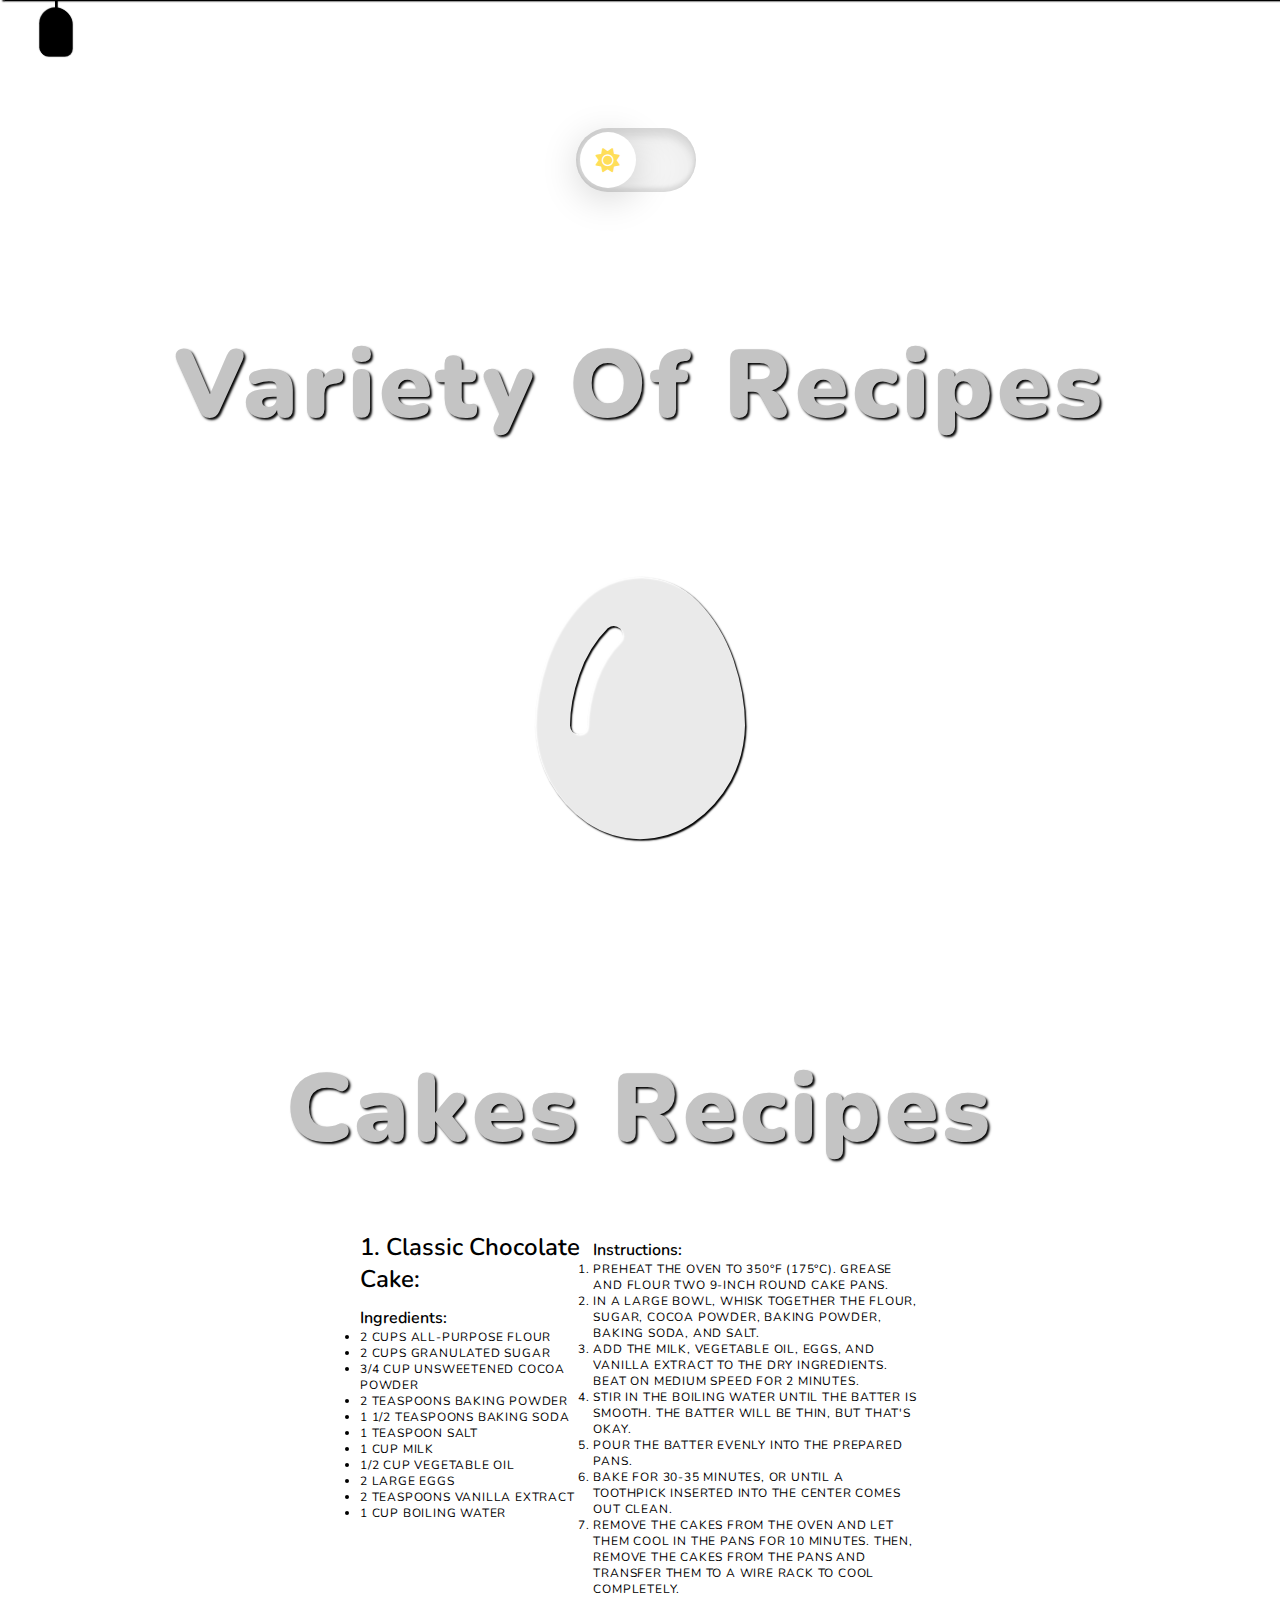
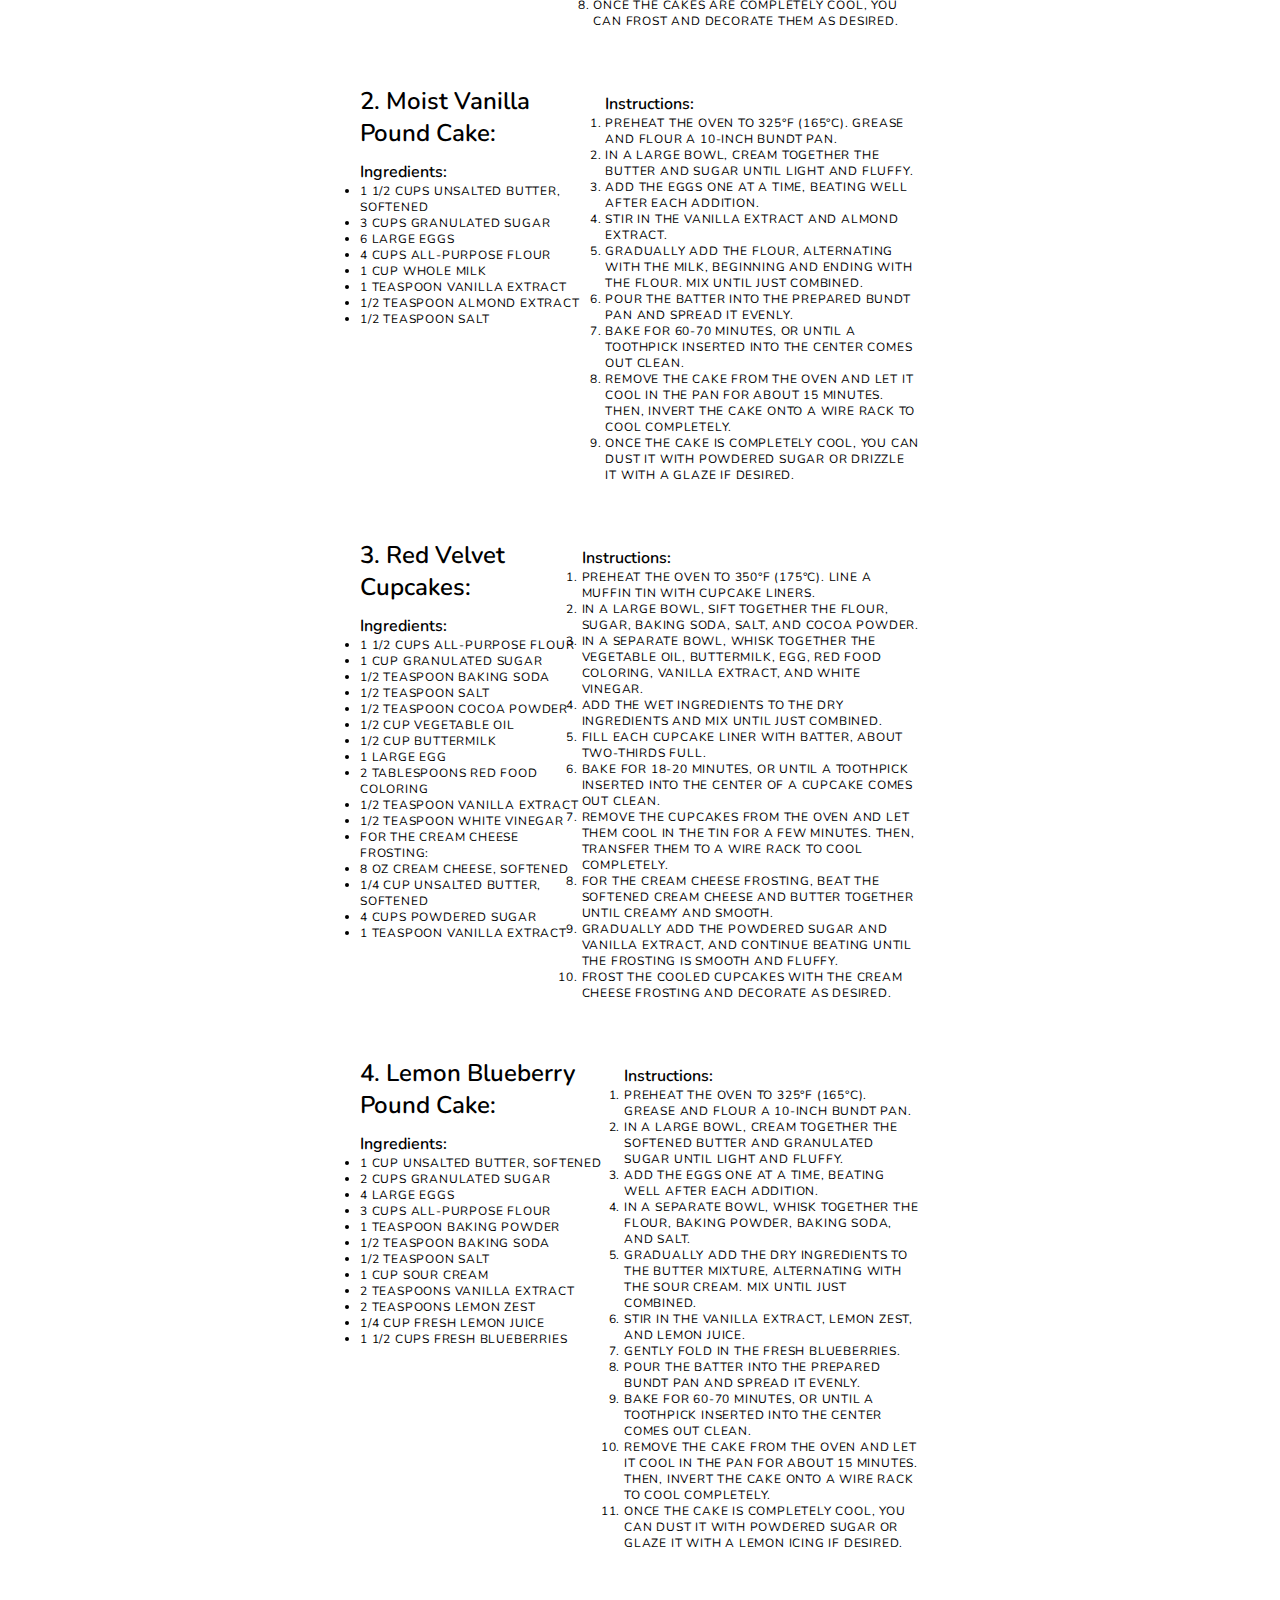
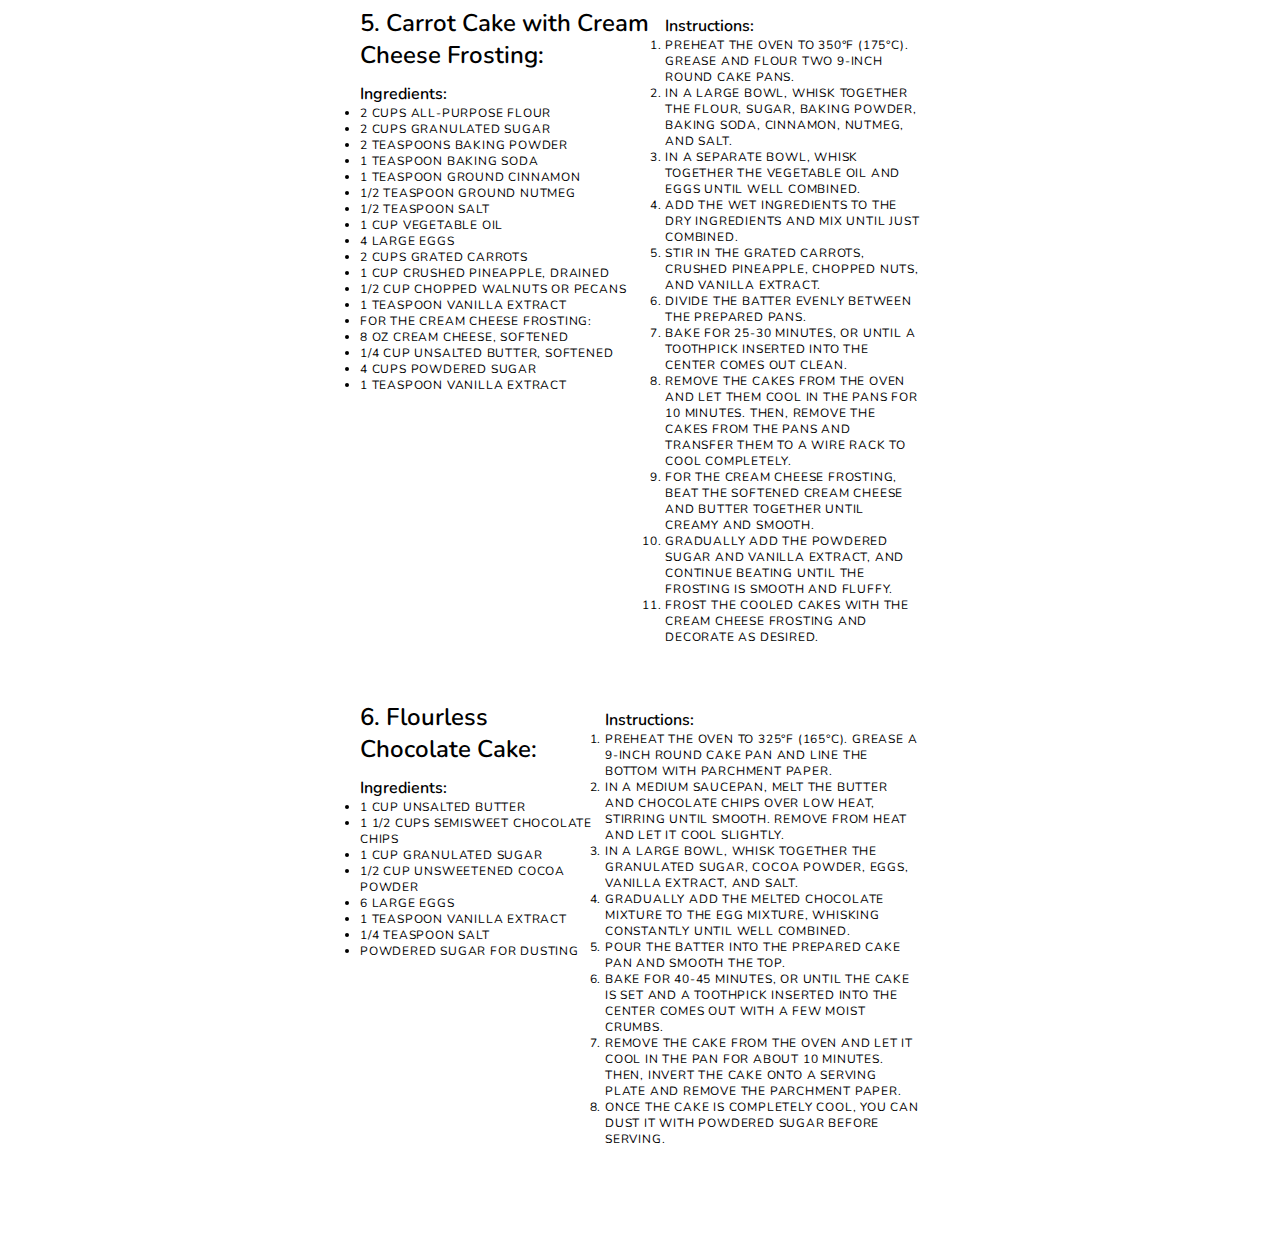
<file: cakesrecipes.html>
<!DOCTYPE html>
<html lang="en">
  <head>
    <meta charset="UTF-8" />
    <meta name="viewport" content="width=device-width, initial-scale=4.0" />
    <title>Food Recipes</title>
    <link rel="stylesheet" href="style.css" />
    <link
      rel="stylesheet"
      href="https://cdnjs.cloudflare.com/ajax/libs/font-awesome/6.4.0/css/all.min.css"
    />
  </head>
  <body>
    <!-- ===================================== -->
    <!-- Navbar -->
    <!-- ===================================== -->
    <nav class="navbar target">
      <a href="index.html" class="navbar-link">
        <i class="fas fa-home home"></i>
        <span class="home">Home</span>
      </a>
      <a href="meals.html" class="navbar-link">
        <i class="fas fa-utensils meals"></i>
        <span class="meals">Meals</span>
      </a>
      <a href="grills.html" class="navbar-link">
        <i class="fas fa-hamburger grill"></i>
        <span class="grill">Grills</span>
      </a>
      <a href="desserts.html" class="navbar-link">
        <i class="fas fa-cake dessert"></i>
        <span class="dessert">Desserts</span>
      </a>
      <a href="contact.html" class="navbar-link">
        <i class="fas fa-phone contact"></i>
        <span class="contact">Contact</span>
      </a>
    </nav>
    <div class="menu target"></div>
    <!-- ===================================== -->
    <!-- End of Navbar -->
    <!-- ===================================== -->

    <!-- Container -->
    <!-- Button LD -->
    <div class="container">
      <div class="buttonLD">
        <div class="buttonLD__indicator">
          <div class="buttonLD__icon-container">
            <i class="buttonLD__icon fa-solid fa-sun"></i>
          </div>
        </div>
      </div>
      <!-- End of Button LD -->
      <!-- ===================================== -->
      <!-- Section 1 -->
      <!-- ===================================== -->
      <section class="section-1">
        <h1 class="section-heading">variety of recipes</h1>
        <div class="section-1-icons">
          <i class="change fas fa-egg egg"></i>
          <i class="fas fa-stroopwafel stroopwafel"></i>
          <i class="fas fa-cheese cheese"></i>
          <i class="fas fa-hotdog hotdog"></i>
          <i class="fas fa-drumstick-bite drumstick"></i>
          <i class="fas fa-apple-alt apple"></i>
          <i class="fas fa-ice-cream icecream"></i>
          <i class="fas fa-fish fish"></i>
          <i class="fas fa-cookie cookie"></i>
          <i class="fas fa-seedling seedling"></i>
        </div>
      </section>
      <!-- ===================================== -->
      <!-- End of Section 1 -->
      <!-- ===================================== -->

      <!-- ===================================== -->
      <!-- Section 2 -->
      <!-- ===================================== -->
      <section class="section-2">
        <div class="section-2-recipe-container">
          <h1 class="section-heading">cakes recipes</h1>
          <!-- First Cake Recipe -->
          <div class="recipe-container">
            <div class="section-2-recipe">
              <h1>1. Classic Chocolate Cake:</h1>
              <h2>Ingredients:</h2>
              <ul class="ingredients-list">
                <li class="ingredient-item">2 cups all-purpose flour</li>
                <li class="ingredient-item">2 cups granulated sugar</li>
                <li class="ingredient-item">
                  3/4 cup unsweetened cocoa powder
                </li>
                <li class="ingredient-item">2 teaspoons baking powder</li>
                <li class="ingredient-item">1 1/2 teaspoons baking soda</li>
                <li class="ingredient-item">1 teaspoon salt</li>
                <li class="ingredient-item">1 cup milk</li>
                <li class="ingredient-item">1/2 cup vegetable oil</li>
                <li class="ingredient-item">2 large eggs</li>
                <li class="ingredient-item">2 teaspoons vanilla extract</li>
                <li class="ingredient-item">1 cup boiling water</li>
              </ul>
            </div>

            <div class="section-2-instructions">
              <h2>Instructions:</h2>
              <ol class="ingredients-list">
                <li class="ingredient-item">
                  Preheat the oven to 350°F (175°C). Grease and flour two 9-inch
                  round cake pans.
                </li>
                <li class="ingredient-item">
                  In a large bowl, whisk together the flour, sugar, cocoa
                  powder, baking powder, baking soda, and salt.
                </li>
                <li class="ingredient-item">
                  Add the milk, vegetable oil, eggs, and vanilla extract to the
                  dry ingredients. Beat on medium speed for 2 minutes.
                </li>
                <li class="ingredient-item">
                  Stir in the boiling water until the batter is smooth. The
                  batter will be thin, but that's okay.
                </li>
                <li class="ingredient-item">
                  Pour the batter evenly into the prepared pans.
                </li>
                <li class="ingredient-item">
                  Bake for 30-35 minutes, or until a toothpick inserted into the
                  center comes out clean.
                </li>
                <li class="ingredient-item">
                  Remove the cakes from the oven and let them cool in the pans
                  for 10 minutes. Then, remove the cakes from the pans and
                  transfer them to a wire rack to cool completely.
                </li>
                <li class="ingredient-item">
                  Once the cakes are completely cool, you can frost and decorate
                  them as desired.
                </li>
              </ol>
            </div>
          </div>
          <!-- End of First Cake Recipe -->

          <!-- Second Cake Recipe -->
          <div class="recipe-container">
            <div class="section-2-recipe">
              <h1>2. Moist Vanilla Pound Cake:</h1>
              <h2>Ingredients:</h2>
              <ul class="ingredients-list">
                <li class="ingredient-item">
                  1 1/2 cups unsalted butter, softened
                </li>
                <li class="ingredient-item">3 cups granulated sugar</li>
                <li class="ingredient-item">6 large eggs</li>
                <li class="ingredient-item">4 cups all-purpose flour</li>
                <li class="ingredient-item">1 cup whole milk</li>
                <li class="ingredient-item">1 teaspoon vanilla extract</li>
                <li class="ingredient-item">1/2 teaspoon almond extract</li>
                <li class="ingredient-item">1/2 teaspoon salt</li>
              </ul>
            </div>

            <div class="section-2-instructions">
              <h2>Instructions:</h2>
              <ol class="ingredients-list">
                <li class="ingredient-item">
                  Preheat the oven to 325°F (165°C). Grease and flour a 10-inch
                  bundt pan.
                </li>
                <li class="ingredient-item">
                  In a large bowl, cream together the butter and sugar until
                  light and fluffy.
                </li>
                <li class="ingredient-item">
                  Add the eggs one at a time, beating well after each addition.
                </li>
                <li class="ingredient-item">
                  Stir in the vanilla extract and almond extract.
                </li>
                <li class="ingredient-item">
                  Gradually add the flour, alternating with the milk, beginning
                  and ending with the flour. Mix until just combined.
                </li>
                <li class="ingredient-item">
                  Pour the batter into the prepared bundt pan and spread it
                  evenly.
                </li>
                <li class="ingredient-item">
                  Bake for 60-70 minutes, or until a toothpick inserted into the
                  center comes out clean.
                </li>
                <li class="ingredient-item">
                  Remove the cake from the oven and let it cool in the pan for
                  about 15 minutes. Then, invert the cake onto a wire rack to
                  cool completely.
                </li>
                <li class="ingredient-item">
                  Once the cake is completely cool, you can dust it with
                  powdered sugar or drizzle it with a glaze if desired.
                </li>
              </ol>
            </div>
          </div>
          <!-- End of Second Cake Recipe -->

          <!-- Third Cake Recipe -->
          <div class="recipe-container">
            <div class="section-2-recipe">
              <h1>3. Red Velvet Cupcakes:</h1>
              <h2>Ingredients:</h2>
              <ul class="ingredients-list">
                <li class="ingredient-item">1 1/2 cups all-purpose flour</li>
                <li class="ingredient-item">1 cup granulated sugar</li>
                <li class="ingredient-item">1/2 teaspoon baking soda</li>
                <li class="ingredient-item">1/2 teaspoon salt</li>
                <li class="ingredient-item">1/2 teaspoon cocoa powder</li>
                <li class="ingredient-item">1/2 cup vegetable oil</li>
                <li class="ingredient-item">1/2 cup buttermilk</li>
                <li class="ingredient-item">1 large egg</li>
                <li class="ingredient-item">2 tablespoons red food coloring</li>
                <li class="ingredient-item">1/2 teaspoon vanilla extract</li>
                <li class="ingredient-item">1/2 teaspoon white vinegar</li>
                <li class="ingredient-item">For the Cream Cheese Frosting:</li>
                <li class="ingredient-item">8 oz cream cheese, softened</li>
                <li class="ingredient-item">
                  1/4 cup unsalted butter, softened
                </li>
                <li class="ingredient-item">4 cups powdered sugar</li>
                <li class="ingredient-item">1 teaspoon vanilla extract</li>
              </ul>
            </div>

            <div class="section-2-instructions">
              <h2>Instructions:</h2>
              <ol class="ingredients-list">
                <li class="ingredient-item">
                  Preheat the oven to 350°F (175°C). Line a muffin tin with
                  cupcake liners.
                </li>
                <li class="ingredient-item">
                  In a large bowl, sift together the flour, sugar, baking soda,
                  salt, and cocoa powder.
                </li>
                <li class="ingredient-item">
                  In a separate bowl, whisk together the vegetable oil,
                  buttermilk, egg, red food coloring, vanilla extract, and white
                  vinegar.
                </li>
                <li class="ingredient-item">
                  Add the wet ingredients to the dry ingredients and mix until
                  just combined.
                </li>
                <li class="ingredient-item">
                  Fill each cupcake liner with batter, about two-thirds full.
                </li>
                <li class="ingredient-item">
                  Bake for 18-20 minutes, or until a toothpick inserted into the
                  center of a cupcake comes out clean.
                </li>
                <li class="ingredient-item">
                  Remove the cupcakes from the oven and let them cool in the tin
                  for a few minutes. Then, transfer them to a wire rack to cool
                  completely.
                </li>
                <li class="ingredient-item">
                  For the cream cheese frosting, beat the softened cream cheese
                  and butter together until creamy and smooth.
                </li>
                <li class="ingredient-item">
                  Gradually add the powdered sugar and vanilla extract, and
                  continue beating until the frosting is smooth and fluffy.
                </li>
                <li class="ingredient-item">
                  Frost the cooled cupcakes with the cream cheese frosting and
                  decorate as desired.
                </li>
              </ol>
            </div>
          </div>
          <!-- End of Third Cake Recipe -->

          <!-- Fourth Cake Recipe -->
          <div class="recipe-container">
            <div class="section-2-recipe">
              <h1>4. Lemon Blueberry Pound Cake:</h1>
              <h2>Ingredients:</h2>
              <ul class="ingredients-list">
                <li class="ingredient-item">1 cup unsalted butter, softened</li>
                <li class="ingredient-item">2 cups granulated sugar</li>
                <li class="ingredient-item">4 large eggs</li>
                <li class="ingredient-item">3 cups all-purpose flour</li>
                <li class="ingredient-item">1 teaspoon baking powder</li>
                <li class="ingredient-item">1/2 teaspoon baking soda</li>
                <li class="ingredient-item">1/2 teaspoon salt</li>
                <li class="ingredient-item">1 cup sour cream</li>
                <li class="ingredient-item">2 teaspoons vanilla extract</li>
                <li class="ingredient-item">2 teaspoons lemon zest</li>
                <li class="ingredient-item">1/4 cup fresh lemon juice</li>
                <li class="ingredient-item">1 1/2 cups fresh blueberries</li>
              </ul>
            </div>

            <div class="section-2-instructions">
              <h2>Instructions:</h2>
              <ol class="ingredients-list">
                <li class="ingredient-item">
                  Preheat the oven to 325°F (165°C). Grease and flour a 10-inch
                  bundt pan.
                </li>
                <li class="ingredient-item">
                  In a large bowl, cream together the softened butter and
                  granulated sugar until light and fluffy.
                </li>
                <li class="ingredient-item">
                  Add the eggs one at a time, beating well after each addition.
                </li>
                <li class="ingredient-item">
                  In a separate bowl, whisk together the flour, baking powder,
                  baking soda, and salt.
                </li>
                <li class="ingredient-item">
                  Gradually add the dry ingredients to the butter mixture,
                  alternating with the sour cream. Mix until just combined.
                </li>
                <li class="ingredient-item">
                  Stir in the vanilla extract, lemon zest, and lemon juice.
                </li>
                <li class="ingredient-item">
                  Gently fold in the fresh blueberries.
                </li>
                <li class="ingredient-item">
                  Pour the batter into the prepared bundt pan and spread it
                  evenly.
                </li>
                <li class="ingredient-item">
                  Bake for 60-70 minutes, or until a toothpick inserted into the
                  center comes out clean.
                </li>
                <li class="ingredient-item">
                  Remove the cake from the oven and let it cool in the pan for
                  about 15 minutes. Then, invert the cake onto a wire rack to
                  cool completely.
                </li>
                <li class="ingredient-item">
                  Once the cake is completely cool, you can dust it with
                  powdered sugar or glaze it with a lemon icing if desired.
                </li>
              </ol>
            </div>
          </div>
          <!-- End of Fourth Cake Recipe -->

          <!-- Fifth Cake Recipe -->
          <div class="recipe-container">
            <div class="section-2-recipe">
              <h1>5. Carrot Cake with Cream Cheese Frosting:</h1>
              <h2>Ingredients:</h2>
              <ul class="ingredients-list">
                <li class="ingredient-item">2 cups all-purpose flour</li>
                <li class="ingredient-item">2 cups granulated sugar</li>
                <li class="ingredient-item">2 teaspoons baking powder</li>
                <li class="ingredient-item">1 teaspoon baking soda</li>
                <li class="ingredient-item">1 teaspoon ground cinnamon</li>
                <li class="ingredient-item">1/2 teaspoon ground nutmeg</li>
                <li class="ingredient-item">1/2 teaspoon salt</li>
                <li class="ingredient-item">1 cup vegetable oil</li>
                <li class="ingredient-item">4 large eggs</li>
                <li class="ingredient-item">2 cups grated carrots</li>
                <li class="ingredient-item">
                  1 cup crushed pineapple, drained
                </li>
                <li class="ingredient-item">
                  1/2 cup chopped walnuts or pecans
                </li>
                <li class="ingredient-item">1 teaspoon vanilla extract</li>
                <li class="ingredient-item">For the Cream Cheese Frosting:</li>
                <li class="ingredient-item">8 oz cream cheese, softened</li>
                <li class="ingredient-item">
                  1/4 cup unsalted butter, softened
                </li>
                <li class="ingredient-item">4 cups powdered sugar</li>
                <li class="ingredient-item">1 teaspoon vanilla extract</li>
              </ul>
            </div>

            <div class="section-2-instructions">
              <h2>Instructions:</h2>
              <ol class="ingredients-list">
                <li class="ingredient-item">
                  Preheat the oven to 350°F (175°C). Grease and flour two 9-inch
                  round cake pans.
                </li>
                <li class="ingredient-item">
                  In a large bowl, whisk together the flour, sugar, baking
                  powder, baking soda, cinnamon, nutmeg, and salt.
                </li>
                <li class="ingredient-item">
                  In a separate bowl, whisk together the vegetable oil and eggs
                  until well combined.
                </li>
                <li class="ingredient-item">
                  Add the wet ingredients to the dry ingredients and mix until
                  just combined.
                </li>
                <li class="ingredient-item">
                  Stir in the grated carrots, crushed pineapple, chopped nuts,
                  and vanilla extract.
                </li>
                <li class="ingredient-item">
                  Divide the batter evenly between the prepared pans.
                </li>
                <li class="ingredient-item">
                  Bake for 25-30 minutes, or until a toothpick inserted into the
                  center comes out clean.
                </li>
                <li class="ingredient-item">
                  Remove the cakes from the oven and let them cool in the pans
                  for 10 minutes. Then, remove the cakes from the pans and
                  transfer them to a wire rack to cool completely.
                </li>
                <li class="ingredient-item">
                  For the cream cheese frosting, beat the softened cream cheese
                  and butter together until creamy and smooth.
                </li>
                <li class="ingredient-item">
                  Gradually add the powdered sugar and vanilla extract, and
                  continue beating until the frosting is smooth and fluffy.
                </li>
                <li class="ingredient-item">
                  Frost the cooled cakes with the cream cheese frosting and
                  decorate as desired.
                </li>
              </ol>
            </div>
          </div>
          <!-- End of Fifth Cake Recipe -->

          <!-- Sixth Cake Recipe -->
          <div class="recipe-container">
            <div class="section-2-recipe">
              <h1>6. Flourless Chocolate Cake:</h1>
              <h2>Ingredients:</h2>
              <ul class="ingredients-list">
                <li class="ingredient-item">1 cup unsalted butter</li>
                <li class="ingredient-item">
                  1 1/2 cups semisweet chocolate chips
                </li>
                <li class="ingredient-item">1 cup granulated sugar</li>
                <li class="ingredient-item">
                  1/2 cup unsweetened cocoa powder
                </li>
                <li class="ingredient-item">6 large eggs</li>
                <li class="ingredient-item">1 teaspoon vanilla extract</li>
                <li class="ingredient-item">1/4 teaspoon salt</li>
                <li class="ingredient-item">Powdered sugar for dusting</li>
              </ul>
            </div>

            <div class="section-2-instructions">
              <h2>Instructions:</h2>
              <ol class="ingredients-list">
                <li class="ingredient-item">
                  Preheat the oven to 325°F (165°C). Grease a 9-inch round cake
                  pan and line the bottom with parchment paper.
                </li>
                <li class="ingredient-item">
                  In a medium saucepan, melt the butter and chocolate chips over
                  low heat, stirring until smooth. Remove from heat and let it
                  cool slightly.
                </li>
                <li class="ingredient-item">
                  In a large bowl, whisk together the granulated sugar, cocoa
                  powder, eggs, vanilla extract, and salt.
                </li>
                <li class="ingredient-item">
                  Gradually add the melted chocolate mixture to the egg mixture,
                  whisking constantly until well combined.
                </li>
                <li class="ingredient-item">
                  Pour the batter into the prepared cake pan and smooth the top.
                </li>
                <li class="ingredient-item">
                  Bake for 40-45 minutes, or until the cake is set and a
                  toothpick inserted into the center comes out with a few moist
                  crumbs.
                </li>
                <li class="ingredient-item">
                  Remove the cake from the oven and let it cool in the pan for
                  about 10 minutes. Then, invert the cake onto a serving plate
                  and remove the parchment paper.
                </li>
                <li class="ingredient-item">
                  Once the cake is completely cool, you can dust it with
                  powdered sugar before serving.
                </li>
              </ol>
            </div>
          </div>
          <!-- End of Sixth Cake Recipe -->
        </div>
      </section>
      <!-- ===================================== -->
      <!-- End of Section 2 -->
      <!-- ===================================== -->
    </div>
    <!-- End of Container -->
    <script src="script.js"></script>
  </body>
</html>
</file>
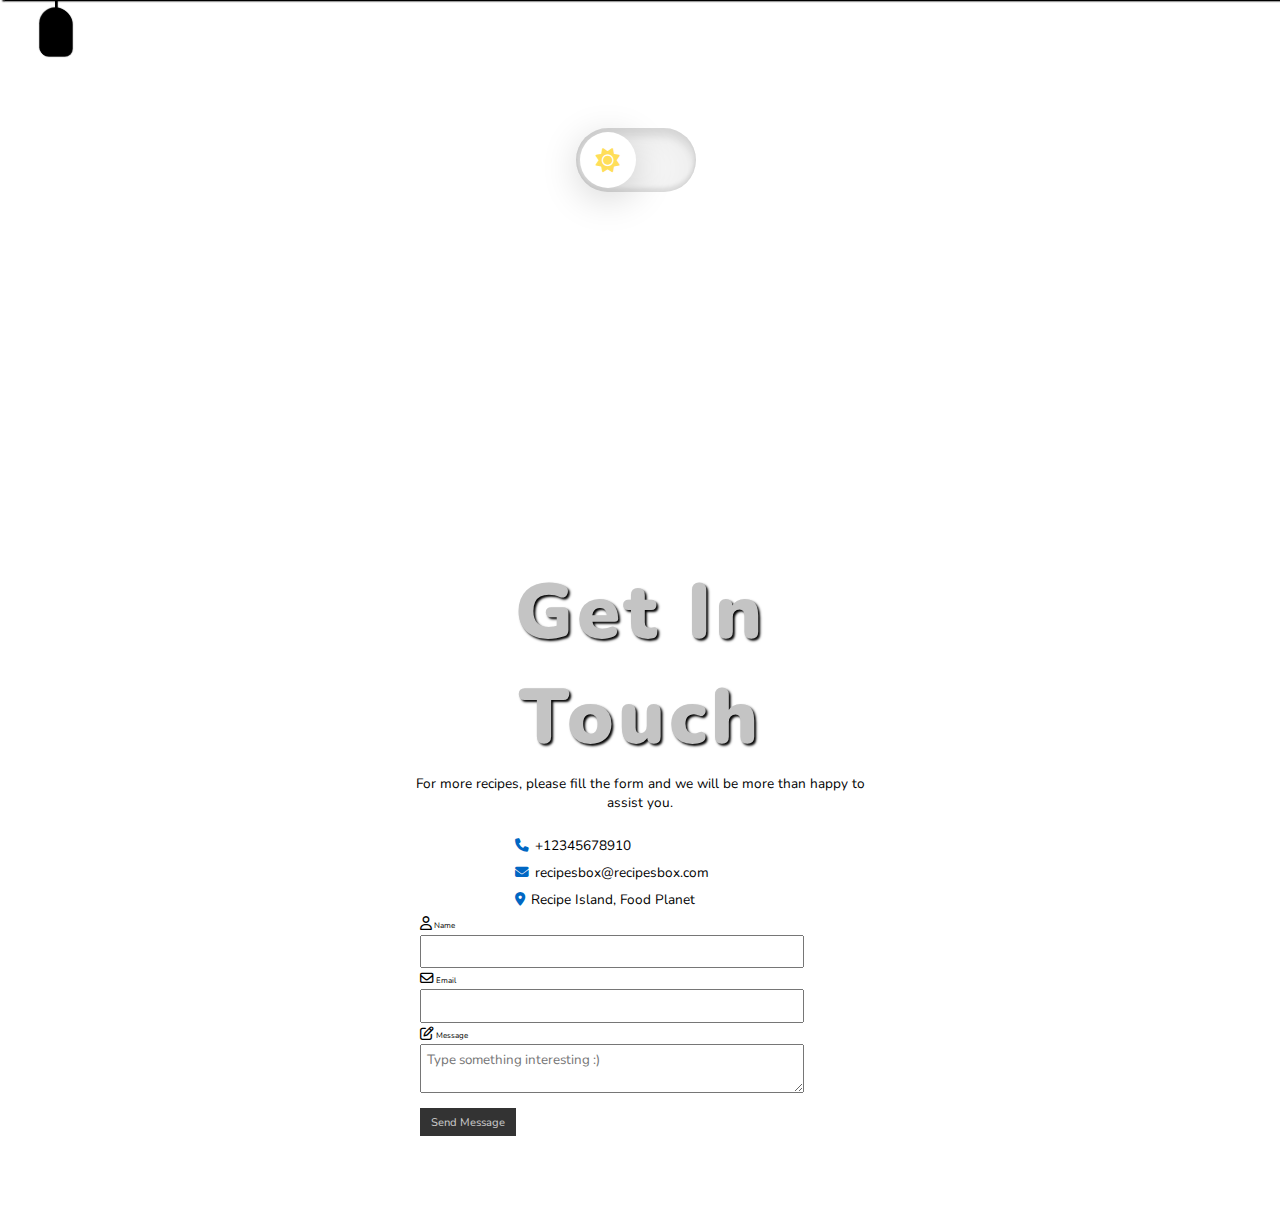
<file: contact.html>
<!DOCTYPE html>
<html lang="en">
  <head>
    <meta charset="UTF-8" />
    <meta name="viewport" content="width=device-width, initial-scale=4.0" />
    <title>Food Recipes</title>
    <link rel="stylesheet" href="style.css" />
    <link
      rel="stylesheet"
      href="https://cdnjs.cloudflare.com/ajax/libs/font-awesome/6.4.0/css/all.min.css"
    />
  </head>
  <body>
    <!-- ===================================== -->
    <!-- Navbar -->
    <!-- ===================================== -->
    <nav class="navbar target">
      <a href="index.html" class="navbar-link">
        <i class="fas fa-home home"></i>
        <span class="home">Home</span>
      </a>
      <a href="meals.html" class="navbar-link">
        <i class="fas fa-utensils meals"></i>
        <span class="meals">Meals</span>
      </a>
      <a href="grills.html" class="navbar-link">
        <i class="fas fa-hamburger grill"></i>
        <span class="grill">Grills</span>
      </a>
      <a href="desserts.html" class="navbar-link">
        <i class="fas fa-cake dessert"></i>
        <span class="dessert">Desserts</span>
      </a>
      <a href="contact.html" class="navbar-link">
        <i class="fas fa-phone contact"></i>
        <span class="contact">Contact</span>
      </a>
    </nav>
    <div class="menu target"></div>
    <!-- ===================================== -->
    <!-- End of Navbar -->
    <!-- ===================================== -->

    <!-- Container -->
    <!-- Button LD -->
    <div class="container">
      <div class="buttonLD">
        <div class="buttonLD__indicator">
          <div class="buttonLD__icon-container">
            <i class="buttonLD__icon fa-solid fa-sun"></i>
          </div>
        </div>
      </div>
      <!-- End of Button LD -->
      <!-- ===================================== -->
      <!-- Section 1 -->
      <!-- ===================================== -->
      <section class="section-1">
        <!-- <h1 class="section-heading">Contact</h1> -->
        <div class="section-1-icons">
          <!-- <i class="change fas fa-egg egg"></i>
          <i class="fas fa-stroopwafel stroopwafel"></i>
          <i class="fas fa-cheese cheese"></i>
          <i class="fas fa-hotdog hotdog"></i>
          <i class="fas fa-drumstick-bite drumstick"></i>
          <i class="fas fa-apple-alt apple"></i>
          <i class="fas fa-ice-cream icecream"></i>
          <i class="fas fa-fish fish"></i>
          <i class="fas fa-cookie cookie"></i>
          <i class="fas fa-seedling seedling"></i> -->
          <div class="contact-container">
            <div class="contact-details">
              <h1 class="contact-header">Get in touch</h1>
              <p class="contact-paragraph">
                For more recipes, please fill the form and we will be more than
                happy to assist you.
              </p>
              <div class="list-container">
                <ul class="contact-list">
                  <li class="contact-list-info">
                    <div class="contact-info-container">
                      <div class="contact-info">
                        <div class="phone_info">
                          <p class="phone-paragraph">
                            <span class="fa fa-phone"></span>+12345678910
                          </p>
                        </div>
                        <div class="email_info">
                          <p class="email-paragraph">
                            <span class="fa fa-envelope"></span
                            >recipesbox@recipesbox.com
                          </p>
                        </div>
                        <div class="location_info">
                          <p class="location-paragraph">
                            <span class="fa fa-location-dot"></span>Recipe
                            Island, Food Planet
                          </p>
                        </div>
                      </div>
                      <!-- <div class="contact-social">
                        <ul class="social-media-contact" id="#links--2">
                          <li class="social-item-contact">
                            <a
                              href="#"
                              class="social-link-contact"
                              ><i class="fa-brands fa-linkedin-in"></i
                            ></a>
                          </li>
                          <li class="social-item-contact">
                            <a
                              href="#"
                              class="social-link-contact"
                              ><i class="fa-brands fa-github"></i
                            ></a>
                          </li>
                          <li class="social-item-contact">
                            <a
                              href="#"
                              class="social-link-contact"
                              ><i class="fa-brands fa-twitter"></i
                            ></a>
                          </li>
                        </ul>
                      </div> -->
                    </div>
                  </li>
                  <li class="contact-list-item">
                    <form class="contact-form-container" id="messageForm">
                      <div class="name-container-wrapper">
                        <div class="name-container">
                          <p class="fa-regular fa-user label-icon"></p>
                          <label id="name-label" for="name">Name</label>
                        </div>
                        <input
                          class="name-input"
                          id="name"
                          type="text"
                          placeholder=""
                        />
                      </div>
                      <div class="name-container-wrapper">
                        <div class="email-container">
                          <p class="fa-regular fa-envelope label-icon"></p>
                          <label id="email-label" for="name">Email</label>
                        </div>
                        <input
                          class="name-input"
                          placeholder=""
                          id="email"
                          type="text"
                        />
                      </div>
                      <div class="name-container-wrapper">
                        <div class="text-container">
                          <p class="fa-regular fas fa-edit"></p>
                          <label for="message" id="text-label" for="name"
                            >Message</label
                          >
                        </div>
                        <textarea
                          class="name-input input-text"
                          placeholder="Type something interesting :)"
                          id="message"
                          name="message"
                          type="text"
                        ></textarea>
                      </div>
                      <div class="send-container">
                        <button type="button" class="btn-send" id="sendButton">
                          Send Message
                        </button>
                      </div>
                    </form>
                    <div id="successMessage" class="hidden">
                      Message successfully sent!
                    </div>
                  </li>
                </ul>
              </div>
            </div>
          </div>
        </div>
      </section>
      <!-- ===================================== -->
      <!-- End of Section 1 -->
      <!-- ===================================== -->

      <!-- ===================================== -->
      <!-- Section 2 -->
      <!-- ===================================== -->
      <!-- Items moved in section 1 -->
      <!-- ===================================== -->
      <!-- End of Section 2 -->
      <!-- ===================================== -->
    </div>
    <!-- End of Container -->
    <script src="script.js"></script>
  </body>
</html>
</file>
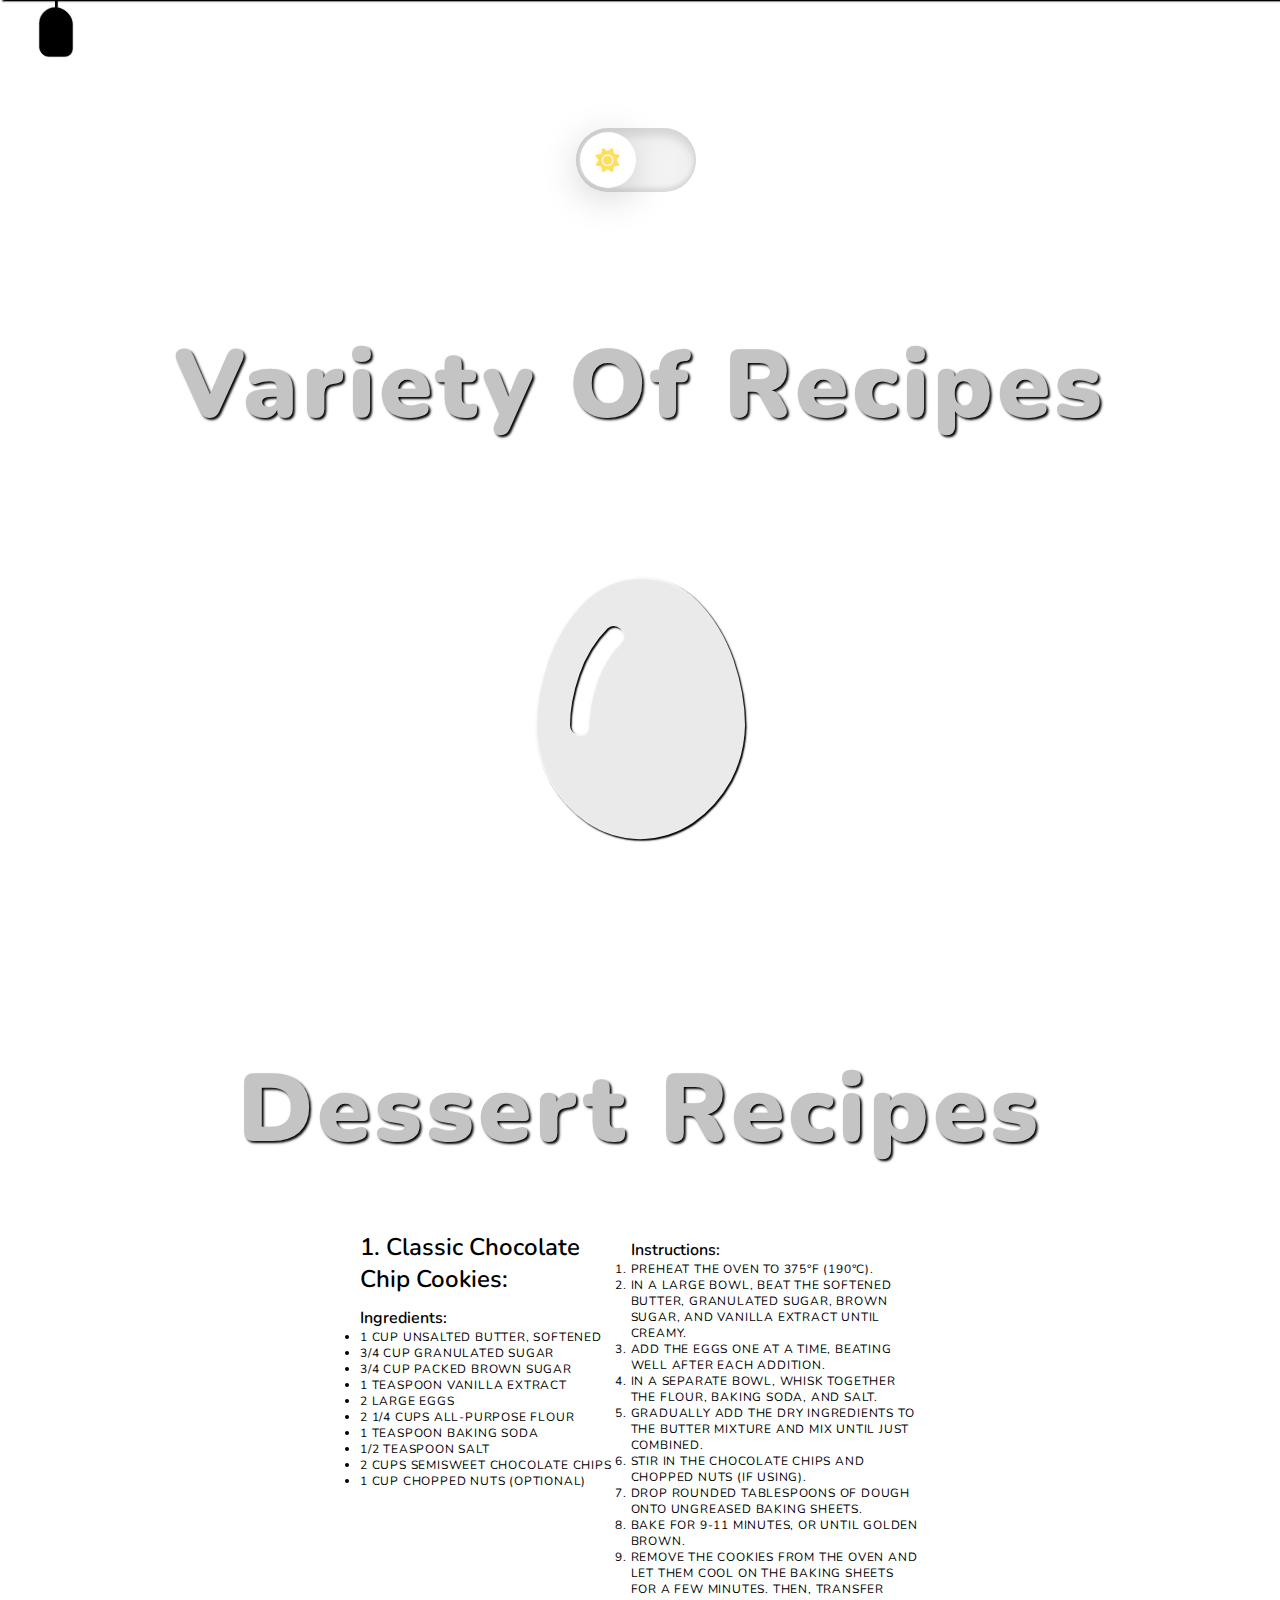
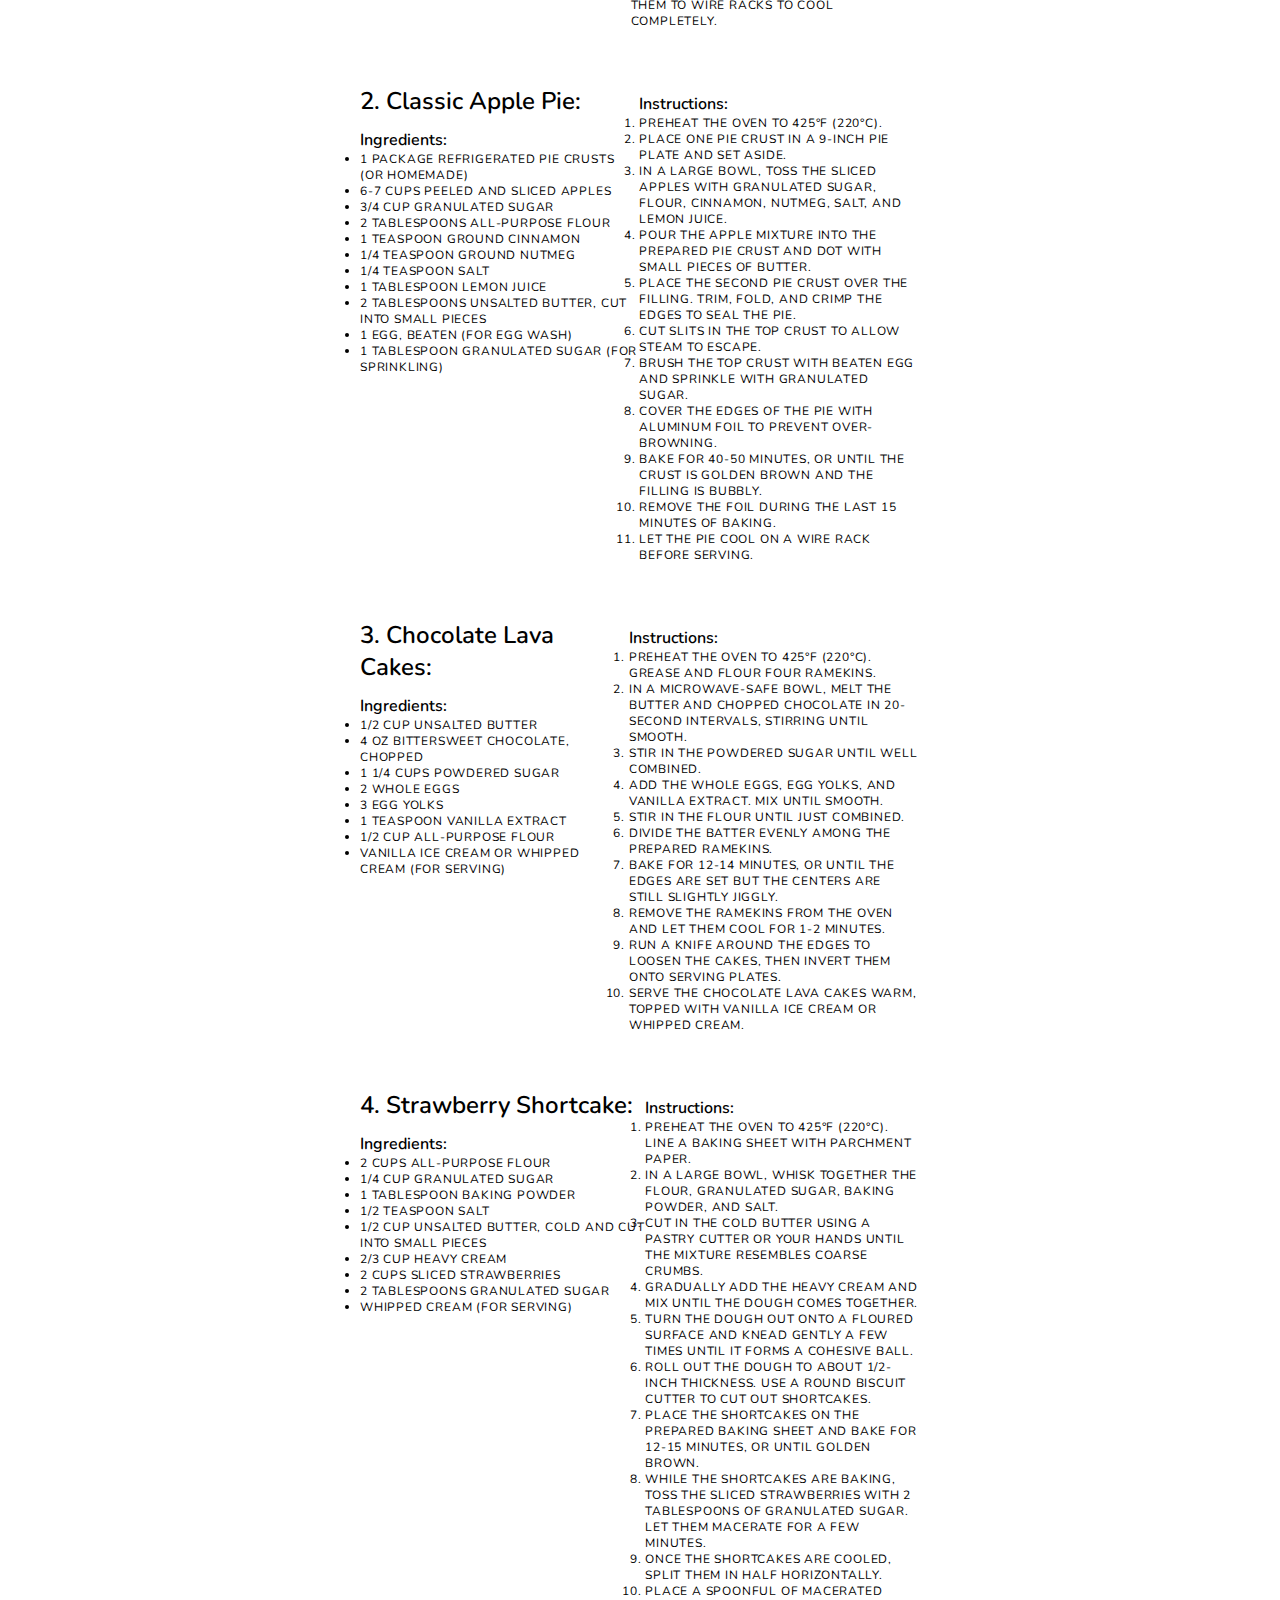
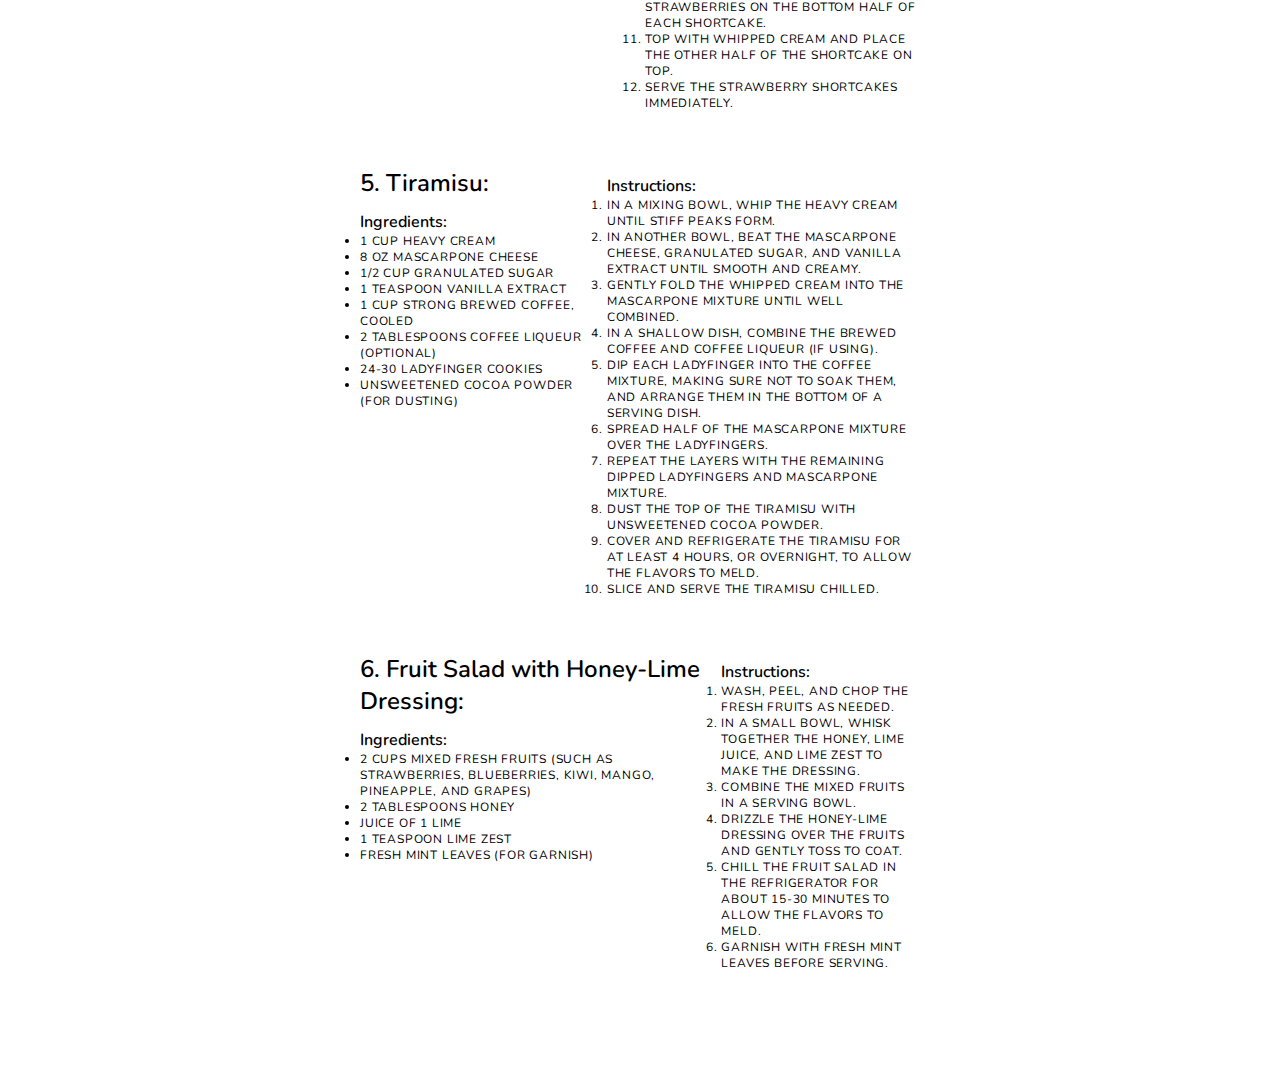
<file: desserts.html>
<!DOCTYPE html>
<html lang="en">
  <head>
    <meta charset="UTF-8" />
    <meta name="viewport" content="width=device-width, initial-scale=4.0" />
    <title>Food Recipes</title>
    <link rel="stylesheet" href="style.css" />
    <link
      rel="stylesheet"
      href="https://cdnjs.cloudflare.com/ajax/libs/font-awesome/6.4.0/css/all.min.css"
    />
  </head>
  <body>
    <!-- ===================================== -->
    <!-- Navbar -->
    <!-- ===================================== -->
    <nav class="navbar target">
      <a href="index.html" class="navbar-link">
        <i class="fas fa-home home"></i>
        <span class="home">Home</span>
      </a>
      <a href="meals.html" class="navbar-link">
        <i class="fas fa-utensils meals"></i>
        <span class="meals">Meals</span>
      </a>
      <a href="grills.html" class="navbar-link">
        <i class="fas fa-hamburger grill"></i>
        <span class="grill">Grills</span>
      </a>
      <a href="desserts.html" class="navbar-link">
        <i class="fas fa-cake dessert"></i>
        <span class="dessert">Desserts</span>
      </a>
      <a href="contact.html" class="navbar-link">
        <i class="fas fa-phone contact"></i>
        <span class="contact">Contact</span>
      </a>
    </nav>
    <div class="menu target"></div>
    <!-- ===================================== -->
    <!-- End of Navbar -->
    <!-- ===================================== -->

    <!-- Container -->
    <!-- Button LD -->
    <div class="container">
      <div class="buttonLD">
        <div class="buttonLD__indicator">
          <div class="buttonLD__icon-container">
            <i class="buttonLD__icon fa-solid fa-sun"></i>
          </div>
        </div>
      </div>
      <!-- End of Button LD -->
      <!-- ===================================== -->
      <!-- Section 1 -->
      <!-- ===================================== -->
      <section class="section-1">
        <h1 class="section-heading">variety of recipes</h1>
        <div class="section-1-icons">
          <i class="change fas fa-egg egg"></i>
          <i class="fas fa-stroopwafel stroopwafel"></i>
          <i class="fas fa-cheese cheese"></i>
          <i class="fas fa-hotdog hotdog"></i>
          <i class="fas fa-drumstick-bite drumstick"></i>
          <i class="fas fa-apple-alt apple"></i>
          <i class="fas fa-ice-cream icecream"></i>
          <i class="fas fa-fish fish"></i>
          <i class="fas fa-cookie cookie"></i>
          <i class="fas fa-seedling seedling"></i>
        </div>
      </section>
      <!-- ===================================== -->
      <!-- End of Section 1 -->
      <!-- ===================================== -->

      <!-- ===================================== -->
      <!-- Section 2 -->
      <!-- ===================================== -->
      <section class="section-2">
        <div class="section-2-recipe-container">
          <h1 class="section-heading">dessert recipes</h1>
          <!-- First Dessert Recipe -->
          <div class="recipe-container">
            <div class="section-2-recipe">
              <h1>1. Classic Chocolate Chip Cookies:</h1>
              <h2>Ingredients:</h2>
              <ul class="ingredients-list">
                <li class="ingredient-item">1 cup unsalted butter, softened</li>
                <li class="ingredient-item">3/4 cup granulated sugar</li>
                <li class="ingredient-item">3/4 cup packed brown sugar</li>
                <li class="ingredient-item">1 teaspoon vanilla extract</li>
                <li class="ingredient-item">2 large eggs</li>
                <li class="ingredient-item">2 1/4 cups all-purpose flour</li>
                <li class="ingredient-item">1 teaspoon baking soda</li>
                <li class="ingredient-item">1/2 teaspoon salt</li>
                <li class="ingredient-item">
                  2 cups semisweet chocolate chips
                </li>
                <li class="ingredient-item">1 cup chopped nuts (optional)</li>
              </ul>
            </div>

            <div class="section-2-instructions">
              <h2>Instructions:</h2>
              <ol class="ingredients-list">
                <li class="ingredient-item">
                  Preheat the oven to 375°F (190°C).
                </li>
                <li class="ingredient-item">
                  In a large bowl, beat the softened butter, granulated sugar,
                  brown sugar, and vanilla extract until creamy.
                </li>
                <li class="ingredient-item">
                  Add the eggs one at a time, beating well after each addition.
                </li>
                <li class="ingredient-item">
                  In a separate bowl, whisk together the flour, baking soda, and
                  salt.
                </li>
                <li class="ingredient-item">
                  Gradually add the dry ingredients to the butter mixture and
                  mix until just combined.
                </li>
                <li class="ingredient-item">
                  Stir in the chocolate chips and chopped nuts (if using).
                </li>
                <li class="ingredient-item">
                  Drop rounded tablespoons of dough onto ungreased baking
                  sheets.
                </li>
                <li class="ingredient-item">
                  Bake for 9-11 minutes, or until golden brown.
                </li>
                <li class="ingredient-item">
                  Remove the cookies from the oven and let them cool on the
                  baking sheets for a few minutes. Then, transfer them to wire
                  racks to cool completely.
                </li>
              </ol>
            </div>
          </div>
          <!-- End of First Dessert Recipe -->

          <!-- Second Dessert Recipe -->
          <div class="recipe-container">
            <div class="section-2-recipe">
              <h1>2. Classic Apple Pie:</h1>
              <h2>Ingredients:</h2>
              <ul class="ingredients-list">
                <li class="ingredient-item">
                  1 package refrigerated pie crusts (or homemade)
                </li>
                <li class="ingredient-item">
                  6-7 cups peeled and sliced apples
                </li>
                <li class="ingredient-item">3/4 cup granulated sugar</li>
                <li class="ingredient-item">2 tablespoons all-purpose flour</li>
                <li class="ingredient-item">1 teaspoon ground cinnamon</li>
                <li class="ingredient-item">1/4 teaspoon ground nutmeg</li>
                <li class="ingredient-item">1/4 teaspoon salt</li>
                <li class="ingredient-item">1 tablespoon lemon juice</li>
                <li class="ingredient-item">
                  2 tablespoons unsalted butter, cut into small pieces
                </li>
                <li class="ingredient-item">1 egg, beaten (for egg wash)</li>
                <li class="ingredient-item">
                  1 tablespoon granulated sugar (for sprinkling)
                </li>
              </ul>
            </div>

            <div class="section-2-instructions">
              <h2>Instructions:</h2>
              <ol class="ingredients-list">
                <li class="ingredient-item">
                  Preheat the oven to 425°F (220°C).
                </li>
                <li class="ingredient-item">
                  Place one pie crust in a 9-inch pie plate and set aside.
                </li>
                <li class="ingredient-item">
                  In a large bowl, toss the sliced apples with granulated sugar,
                  flour, cinnamon, nutmeg, salt, and lemon juice.
                </li>
                <li class="ingredient-item">
                  Pour the apple mixture into the prepared pie crust and dot
                  with small pieces of butter.
                </li>
                <li class="ingredient-item">
                  Place the second pie crust over the filling. Trim, fold, and
                  crimp the edges to seal the pie.
                </li>
                <li class="ingredient-item">
                  Cut slits in the top crust to allow steam to escape.
                </li>
                <li class="ingredient-item">
                  Brush the top crust with beaten egg and sprinkle with
                  granulated sugar.
                </li>
                <li class="ingredient-item">
                  Cover the edges of the pie with aluminum foil to prevent
                  over-browning.
                </li>
                <li class="ingredient-item">
                  Bake for 40-50 minutes, or until the crust is golden brown and
                  the filling is bubbly.
                </li>
                <li class="ingredient-item">
                  Remove the foil during the last 15 minutes of baking.
                </li>
                <li class="ingredient-item">
                  Let the pie cool on a wire rack before serving.
                </li>
              </ol>
            </div>
          </div>
          <!-- End of Second Dessert Recipe -->

          <!-- Third Dessert Recipe -->
          <div class="recipe-container">
            <div class="section-2-recipe">
              <h1>3. Chocolate Lava Cakes:</h1>
              <h2>Ingredients:</h2>
              <ul class="ingredients-list">
                <li class="ingredient-item">1/2 cup unsalted butter</li>
                <li class="ingredient-item">
                  4 oz bittersweet chocolate, chopped
                </li>
                <li class="ingredient-item">1 1/4 cups powdered sugar</li>
                <li class="ingredient-item">2 whole eggs</li>
                <li class="ingredient-item">3 egg yolks</li>
                <li class="ingredient-item">1 teaspoon vanilla extract</li>
                <li class="ingredient-item">1/2 cup all-purpose flour</li>
                <li class="ingredient-item">
                  Vanilla ice cream or whipped cream (for serving)
                </li>
              </ul>
            </div>

            <div class="section-2-instructions">
              <h2>Instructions:</h2>
              <ol class="ingredients-list">
                <li class="ingredient-item">
                  Preheat the oven to 425°F (220°C). Grease and flour four
                  ramekins.
                </li>
                <li class="ingredient-item">
                  In a microwave-safe bowl, melt the butter and chopped
                  chocolate in 20-second intervals, stirring until smooth.
                </li>
                <li class="ingredient-item">
                  Stir in the powdered sugar until well combined.
                </li>
                <li class="ingredient-item">
                  Add the whole eggs, egg yolks, and vanilla extract. Mix until
                  smooth.
                </li>
                <li class="ingredient-item">
                  Stir in the flour until just combined.
                </li>
                <li class="ingredient-item">
                  Divide the batter evenly among the prepared ramekins.
                </li>
                <li class="ingredient-item">
                  Bake for 12-14 minutes, or until the edges are set but the
                  centers are still slightly jiggly.
                </li>
                <li class="ingredient-item">
                  Remove the ramekins from the oven and let them cool for 1-2
                  minutes.
                </li>
                <li class="ingredient-item">
                  Run a knife around the edges to loosen the cakes, then invert
                  them onto serving plates.
                </li>
                <li class="ingredient-item">
                  Serve the chocolate lava cakes warm, topped with vanilla ice
                  cream or whipped cream.
                </li>
              </ol>
            </div>
          </div>
          <!-- End of Third Dessert Recipe -->

          <!-- Fourth Dessert Recipe -->
          <div class="recipe-container">
            <div class="section-2-recipe">
              <h1>4. Strawberry Shortcake:</h1>
              <h2>Ingredients:</h2>
              <ul class="ingredients-list">
                <li class="ingredient-item">2 cups all-purpose flour</li>
                <li class="ingredient-item">1/4 cup granulated sugar</li>
                <li class="ingredient-item">1 tablespoon baking powder</li>
                <li class="ingredient-item">1/2 teaspoon salt</li>
                <li class="ingredient-item">
                  1/2 cup unsalted butter, cold and cut into small pieces
                </li>
                <li class="ingredient-item">2/3 cup heavy cream</li>
                <li class="ingredient-item">2 cups sliced strawberries</li>
                <li class="ingredient-item">2 tablespoons granulated sugar</li>
                <li class="ingredient-item">Whipped cream (for serving)</li>
              </ul>
            </div>

            <div class="section-2-instructions">
              <h2>Instructions:</h2>
              <ol class="ingredients-list">
                <li class="ingredient-item">
                  Preheat the oven to 425°F (220°C). Line a baking sheet with
                  parchment paper.
                </li>
                <li class="ingredient-item">
                  In a large bowl, whisk together the flour, granulated sugar,
                  baking powder, and salt.
                </li>
                <li class="ingredient-item">
                  Cut in the cold butter using a pastry cutter or your hands
                  until the mixture resembles coarse crumbs.
                </li>
                <li class="ingredient-item">
                  Gradually add the heavy cream and mix until the dough comes
                  together.
                </li>
                <li class="ingredient-item">
                  Turn the dough out onto a floured surface and knead gently a
                  few times until it forms a cohesive ball.
                </li>
                <li class="ingredient-item">
                  Roll out the dough to about 1/2-inch thickness. Use a round
                  biscuit cutter to cut out shortcakes.
                </li>
                <li class="ingredient-item">
                  Place the shortcakes on the prepared baking sheet and bake for
                  12-15 minutes, or until golden brown.
                </li>
                <li class="ingredient-item">
                  While the shortcakes are baking, toss the sliced strawberries
                  with 2 tablespoons of granulated sugar. Let them macerate for
                  a few minutes.
                </li>
                <li class="ingredient-item">
                  Once the shortcakes are cooled, split them in half
                  horizontally.
                </li>
                <li class="ingredient-item">
                  Place a spoonful of macerated strawberries on the bottom half
                  of each shortcake.
                </li>
                <li class="ingredient-item">
                  Top with whipped cream and place the other half of the
                  shortcake on top.
                </li>
                <li class="ingredient-item">
                  Serve the strawberry shortcakes immediately.
                </li>
              </ol>
            </div>
          </div>
          <!-- End of Fourth Dessert Recipe -->

          <!-- Fifth Dessert Recipe -->
          <div class="recipe-container">
            <div class="section-2-recipe">
              <h1>5. Tiramisu:</h1>
              <h2>Ingredients:</h2>
              <ul class="ingredients-list">
                <li class="ingredient-item">1 cup heavy cream</li>
                <li class="ingredient-item">8 oz mascarpone cheese</li>
                <li class="ingredient-item">1/2 cup granulated sugar</li>
                <li class="ingredient-item">1 teaspoon vanilla extract</li>
                <li class="ingredient-item">
                  1 cup strong brewed coffee, cooled
                </li>
                <li class="ingredient-item">
                  2 tablespoons coffee liqueur (optional)
                </li>
                <li class="ingredient-item">24-30 ladyfinger cookies</li>
                <li class="ingredient-item">
                  Unsweetened cocoa powder (for dusting)
                </li>
              </ul>
            </div>

            <div class="section-2-instructions">
              <h2>Instructions:</h2>
              <ol class="ingredients-list">
                <li class="ingredient-item">
                  In a mixing bowl, whip the heavy cream until stiff peaks form.
                </li>
                <li class="ingredient-item">
                  In another bowl, beat the mascarpone cheese, granulated sugar,
                  and vanilla extract until smooth and creamy.
                </li>
                <li class="ingredient-item">
                  Gently fold the whipped cream into the mascarpone mixture
                  until well combined.
                </li>
                <li class="ingredient-item">
                  In a shallow dish, combine the brewed coffee and coffee
                  liqueur (if using).
                </li>
                <li class="ingredient-item">
                  Dip each ladyfinger into the coffee mixture, making sure not
                  to soak them, and arrange them in the bottom of a serving
                  dish.
                </li>
                <li class="ingredient-item">
                  Spread half of the mascarpone mixture over the ladyfingers.
                </li>
                <li class="ingredient-item">
                  Repeat the layers with the remaining dipped ladyfingers and
                  mascarpone mixture.
                </li>
                <li class="ingredient-item">
                  Dust the top of the tiramisu with unsweetened cocoa powder.
                </li>
                <li class="ingredient-item">
                  Cover and refrigerate the tiramisu for at least 4 hours, or
                  overnight, to allow the flavors to meld.
                </li>
                <li class="ingredient-item">
                  Slice and serve the tiramisu chilled.
                </li>
              </ol>
            </div>
          </div>
          <!-- End of Fifth Dessert Recipe -->

          <!-- Sixth Dessert Recipe -->
          <div class="recipe-container">
            <div class="section-2-recipe">
              <h1>6. Fruit Salad with Honey-Lime Dressing:</h1>
              <h2>Ingredients:</h2>
              <ul class="ingredients-list">
                <li class="ingredient-item">
                  2 cups mixed fresh fruits (such as strawberries, blueberries,
                  kiwi, mango, pineapple, and grapes)
                </li>
                <li class="ingredient-item">2 tablespoons honey</li>
                <li class="ingredient-item">Juice of 1 lime</li>
                <li class="ingredient-item">1 teaspoon lime zest</li>
                <li class="ingredient-item">Fresh mint leaves (for garnish)</li>
              </ul>
            </div>

            <div class="section-2-instructions">
              <h2>Instructions:</h2>
              <ol class="ingredients-list">
                <li class="ingredient-item">
                  Wash, peel, and chop the fresh fruits as needed.
                </li>
                <li class="ingredient-item">
                  In a small bowl, whisk together the honey, lime juice, and
                  lime zest to make the dressing.
                </li>
                <li class="ingredient-item">
                  Combine the mixed fruits in a serving bowl.
                </li>
                <li class="ingredient-item">
                  Drizzle the honey-lime dressing over the fruits and gently
                  toss to coat.
                </li>
                <li class="ingredient-item">
                  Chill the fruit salad in the refrigerator for about 15-30
                  minutes to allow the flavors to meld.
                </li>
                <li class="ingredient-item">
                  Garnish with fresh mint leaves before serving.
                </li>
              </ol>
            </div>
          </div>
          <!-- End of Sixth Dessert Recipe -->
        </div>
      </section>
      <!-- ===================================== -->
      <!-- End of Section 2 -->
      <!-- ===================================== -->
    </div>
    <!-- End of Container -->
    <script src="script.js"></script>
  </body>
</html>
</file>
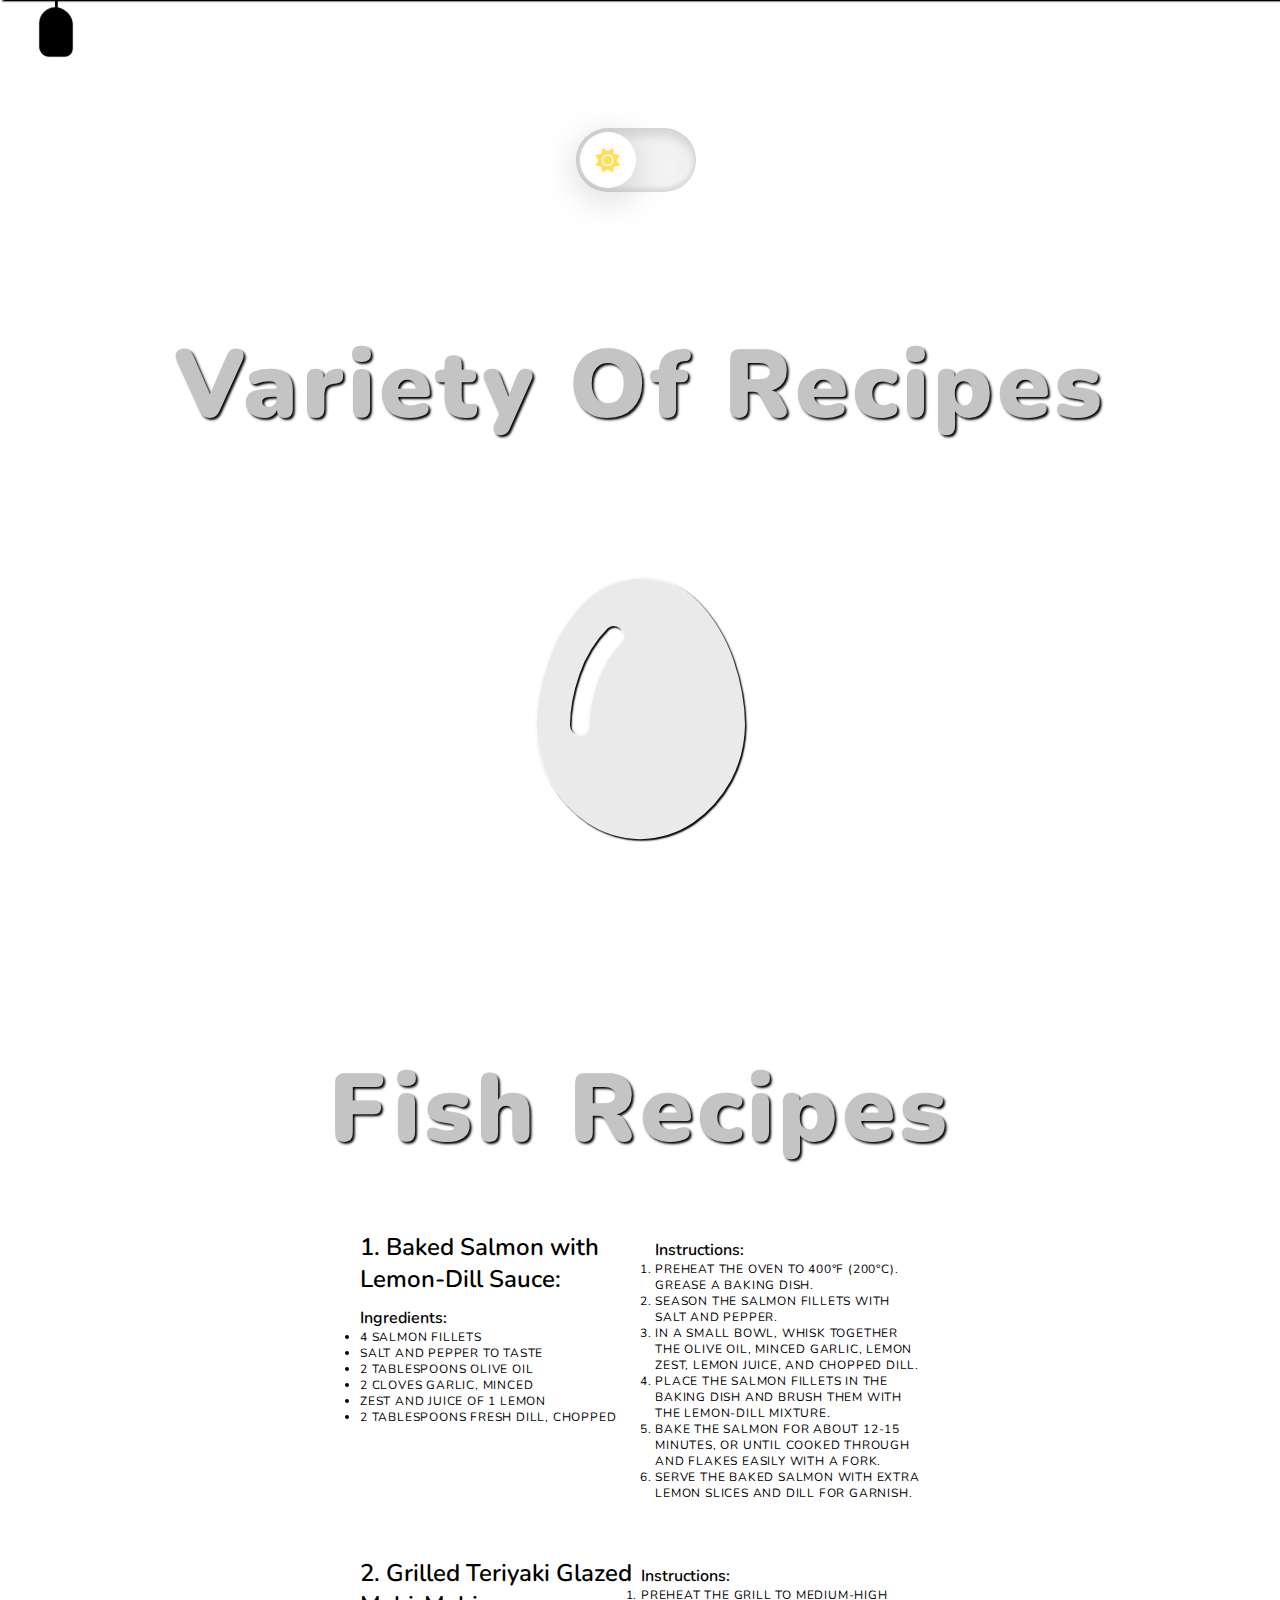
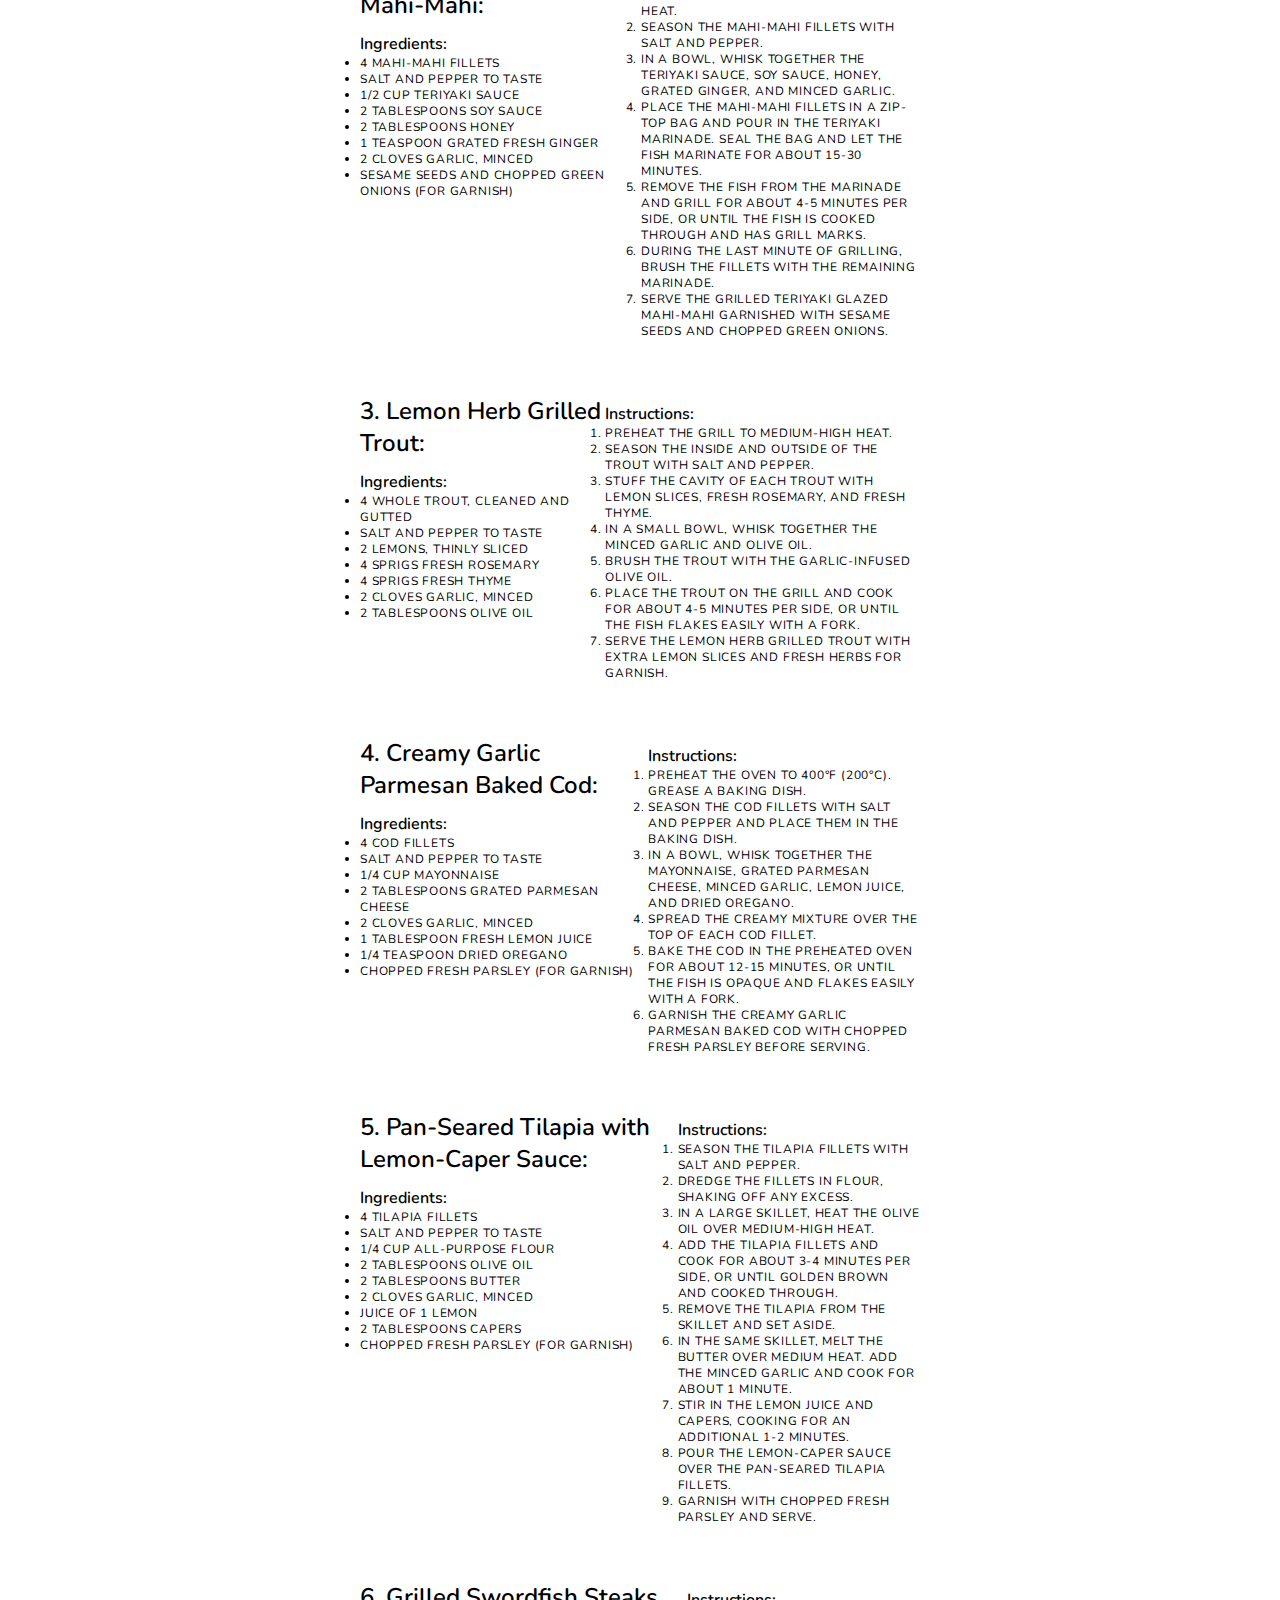
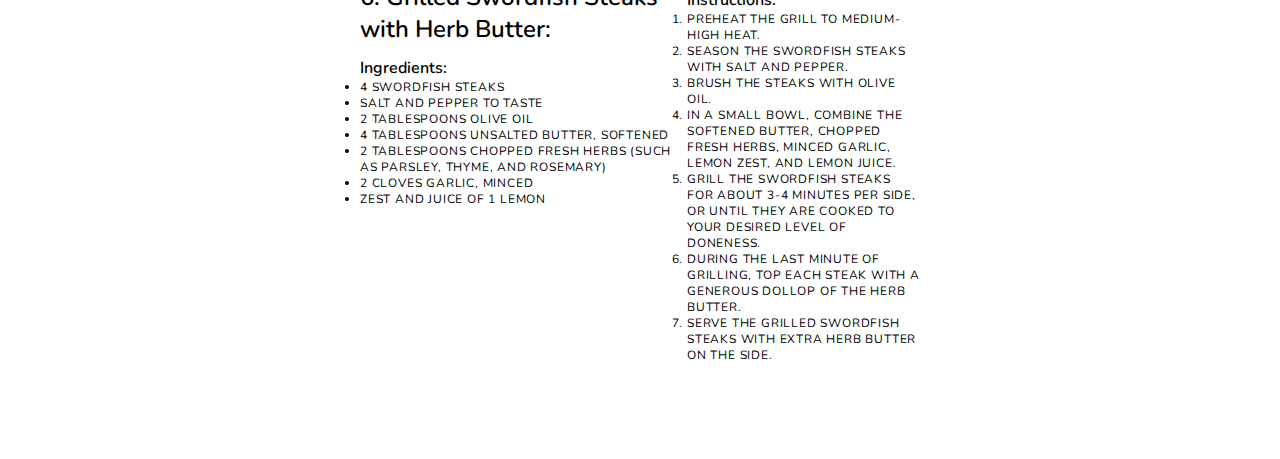
<file: fishrecipes.html>
<!DOCTYPE html>
<html lang="en">
  <head>
    <meta charset="UTF-8" />
    <meta name="viewport" content="width=device-width, initial-scale=4.0" />
    <title>Food Recipes</title>
    <link rel="stylesheet" href="style.css" />
    <link
      rel="stylesheet"
      href="https://cdnjs.cloudflare.com/ajax/libs/font-awesome/6.4.0/css/all.min.css"
    />
  </head>
  <body>
    <!-- ===================================== -->
    <!-- Navbar -->
    <!-- ===================================== -->
    <nav class="navbar target">
      <a href="index.html" class="navbar-link">
        <i class="fas fa-home home"></i>
        <span class="home">Home</span>
      </a>
      <a href="meals.html" class="navbar-link">
        <i class="fas fa-utensils meals"></i>
        <span class="meals">Meals</span>
      </a>
      <a href="grills.html" class="navbar-link">
        <i class="fas fa-hamburger grill"></i>
        <span class="grill">Grills</span>
      </a>
      <a href="desserts.html" class="navbar-link">
        <i class="fas fa-cake dessert"></i>
        <span class="dessert">Desserts</span>
      </a>
      <a href="contact.html" class="navbar-link">
        <i class="fas fa-phone contact"></i>
        <span class="contact">Contact</span>
      </a>
    </nav>
    <div class="menu target"></div>
    <!-- ===================================== -->
    <!-- End of Navbar -->
    <!-- ===================================== -->

    <!-- Container -->
    <!-- Button LD -->
    <div class="container">
      <div class="buttonLD">
        <div class="buttonLD__indicator">
          <div class="buttonLD__icon-container">
            <i class="buttonLD__icon fa-solid fa-sun"></i>
          </div>
        </div>
      </div>
      <!-- End of Button LD -->
      <!-- ===================================== -->
      <!-- Section 1 -->
      <!-- ===================================== -->
      <section class="section-1">
        <h1 class="section-heading">variety of recipes</h1>
        <div class="section-1-icons">
          <i class="change fas fa-egg egg"></i>
          <i class="fas fa-stroopwafel stroopwafel"></i>
          <i class="fas fa-cheese cheese"></i>
          <i class="fas fa-hotdog hotdog"></i>
          <i class="fas fa-drumstick-bite drumstick"></i>
          <i class="fas fa-apple-alt apple"></i>
          <i class="fas fa-ice-cream icecream"></i>
          <i class="fas fa-fish fish"></i>
          <i class="fas fa-cookie cookie"></i>
          <i class="fas fa-seedling seedling"></i>
        </div>
      </section>
      <!-- ===================================== -->
      <!-- End of Section 1 -->
      <!-- ===================================== -->

      <!-- ===================================== -->
      <!-- Section 2 -->
      <!-- ===================================== -->
      <section class="section-2">
        <div class="section-2-recipe-container">
          <h1 class="section-heading">fish recipes</h1>
          <!-- First Fish Recipe -->
          <div class="recipe-container">
            <div class="section-2-recipe">
              <h1>1. Baked Salmon with Lemon-Dill Sauce:</h1>
              <h2>Ingredients:</h2>
              <ul class="ingredients-list">
                <li class="ingredient-item">4 salmon fillets</li>
                <li class="ingredient-item">Salt and pepper to taste</li>
                <li class="ingredient-item">2 tablespoons olive oil</li>
                <li class="ingredient-item">2 cloves garlic, minced</li>
                <li class="ingredient-item">Zest and juice of 1 lemon</li>
                <li class="ingredient-item">
                  2 tablespoons fresh dill, chopped
                </li>
              </ul>
            </div>

            <div class="section-2-instructions">
              <h2>Instructions:</h2>
              <ol class="ingredients-list">
                <li class="ingredient-item">
                  Preheat the oven to 400°F (200°C). Grease a baking dish.
                </li>
                <li class="ingredient-item">
                  Season the salmon fillets with salt and pepper.
                </li>
                <li class="ingredient-item">
                  In a small bowl, whisk together the olive oil, minced garlic,
                  lemon zest, lemon juice, and chopped dill.
                </li>
                <li class="ingredient-item">
                  Place the salmon fillets in the baking dish and brush them
                  with the lemon-dill mixture.
                </li>
                <li class="ingredient-item">
                  Bake the salmon for about 12-15 minutes, or until cooked
                  through and flakes easily with a fork.
                </li>
                <li class="ingredient-item">
                  Serve the baked salmon with extra lemon slices and dill for
                  garnish.
                </li>
              </ol>
            </div>
          </div>
          <!-- End of First Fish Recipe -->

          <!-- Second Fish Recipe -->
          <div class="recipe-container">
            <div class="section-2-recipe">
              <h1>2. Grilled Teriyaki Glazed Mahi-Mahi:</h1>
              <h2>Ingredients:</h2>
              <ul class="ingredients-list">
                <li class="ingredient-item">4 mahi-mahi fillets</li>
                <li class="ingredient-item">Salt and pepper to taste</li>
                <li class="ingredient-item">1/2 cup teriyaki sauce</li>
                <li class="ingredient-item">2 tablespoons soy sauce</li>
                <li class="ingredient-item">2 tablespoons honey</li>
                <li class="ingredient-item">1 teaspoon grated fresh ginger</li>
                <li class="ingredient-item">2 cloves garlic, minced</li>
                <li class="ingredient-item">
                  Sesame seeds and chopped green onions (for garnish)
                </li>
              </ul>
            </div>

            <div class="section-2-instructions">
              <h2>Instructions:</h2>
              <ol class="ingredients-list">
                <li class="ingredient-item">
                  Preheat the grill to medium-high heat.
                </li>
                <li class="ingredient-item">
                  Season the mahi-mahi fillets with salt and pepper.
                </li>
                <li class="ingredient-item">
                  In a bowl, whisk together the teriyaki sauce, soy sauce,
                  honey, grated ginger, and minced garlic.
                </li>
                <li class="ingredient-item">
                  Place the mahi-mahi fillets in a zip-top bag and pour in the
                  teriyaki marinade. Seal the bag and let the fish marinate for
                  about 15-30 minutes.
                </li>
                <li class="ingredient-item">
                  Remove the fish from the marinade and grill for about 4-5
                  minutes per side, or until the fish is cooked through and has
                  grill marks.
                </li>
                <li class="ingredient-item">
                  During the last minute of grilling, brush the fillets with the
                  remaining marinade.
                </li>
                <li class="ingredient-item">
                  Serve the grilled teriyaki glazed mahi-mahi garnished with
                  sesame seeds and chopped green onions.
                </li>
              </ol>
            </div>
          </div>
          <!-- End of Second Fish Recipe -->

          <!-- Third Fish Recipe -->
          <div class="recipe-container">
            <div class="section-2-recipe">
              <h1>3. Lemon Herb Grilled Trout:</h1>
              <h2>Ingredients:</h2>
              <ul class="ingredients-list">
                <li class="ingredient-item">
                  4 whole trout, cleaned and gutted
                </li>
                <li class="ingredient-item">Salt and pepper to taste</li>
                <li class="ingredient-item">2 lemons, thinly sliced</li>
                <li class="ingredient-item">4 sprigs fresh rosemary</li>
                <li class="ingredient-item">4 sprigs fresh thyme</li>
                <li class="ingredient-item">2 cloves garlic, minced</li>
                <li class="ingredient-item">2 tablespoons olive oil</li>
              </ul>
            </div>

            <div class="section-2-instructions">
              <h2>Instructions:</h2>
              <ol class="ingredients-list">
                <li class="ingredient-item">
                  Preheat the grill to medium-high heat.
                </li>
                <li class="ingredient-item">
                  Season the inside and outside of the trout with salt and
                  pepper.
                </li>
                <li class="ingredient-item">
                  Stuff the cavity of each trout with lemon slices, fresh
                  rosemary, and fresh thyme.
                </li>
                <li class="ingredient-item">
                  In a small bowl, whisk together the minced garlic and olive
                  oil.
                </li>
                <li class="ingredient-item">
                  Brush the trout with the garlic-infused olive oil.
                </li>
                <li class="ingredient-item">
                  Place the trout on the grill and cook for about 4-5 minutes
                  per side, or until the fish flakes easily with a fork.
                </li>
                <li class="ingredient-item">
                  Serve the lemon herb grilled trout with extra lemon slices and
                  fresh herbs for garnish.
                </li>
              </ol>
            </div>
          </div>
          <!-- End of Third Fish Recipe -->

          <!-- Fourth Fish Recipe -->
          <div class="recipe-container">
            <div class="section-2-recipe">
              <h1>4. Creamy Garlic Parmesan Baked Cod:</h1>
              <h2>Ingredients:</h2>
              <ul class="ingredients-list">
                <li class="ingredient-item">4 cod fillets</li>
                <li class="ingredient-item">Salt and pepper to taste</li>
                <li class="ingredient-item">1/4 cup mayonnaise</li>
                <li class="ingredient-item">
                  2 tablespoons grated Parmesan cheese
                </li>
                <li class="ingredient-item">2 cloves garlic, minced</li>
                <li class="ingredient-item">1 tablespoon fresh lemon juice</li>
                <li class="ingredient-item">1/4 teaspoon dried oregano</li>
                <li class="ingredient-item">
                  Chopped fresh parsley (for garnish)
                </li>
              </ul>
            </div>

            <div class="section-2-instructions">
              <h2>Instructions:</h2>
              <ol class="ingredients-list">
                <li class="ingredient-item">
                  Preheat the oven to 400°F (200°C). Grease a baking dish.
                </li>
                <li class="ingredient-item">
                  Season the cod fillets with salt and pepper and place them in
                  the baking dish.
                </li>
                <li class="ingredient-item">
                  In a bowl, whisk together the mayonnaise, grated Parmesan
                  cheese, minced garlic, lemon juice, and dried oregano.
                </li>
                <li class="ingredient-item">
                  Spread the creamy mixture over the top of each cod fillet.
                </li>
                <li class="ingredient-item">
                  Bake the cod in the preheated oven for about 12-15 minutes, or
                  until the fish is opaque and flakes easily with a fork.
                </li>
                <li class="ingredient-item">
                  Garnish the creamy garlic Parmesan baked cod with chopped
                  fresh parsley before serving.
                </li>
              </ol>
            </div>
          </div>
          <!-- End of Fourth Fish Recipe -->

          <!-- Fifth Fish Recipe -->
          <div class="recipe-container">
            <div class="section-2-recipe">
              <h1>5. Pan-Seared Tilapia with Lemon-Caper Sauce:</h1>
              <h2>Ingredients:</h2>
              <ul class="ingredients-list">
                <li class="ingredient-item">4 tilapia fillets</li>
                <li class="ingredient-item">Salt and pepper to taste</li>
                <li class="ingredient-item">1/4 cup all-purpose flour</li>
                <li class="ingredient-item">2 tablespoons olive oil</li>
                <li class="ingredient-item">2 tablespoons butter</li>
                <li class="ingredient-item">2 cloves garlic, minced</li>
                <li class="ingredient-item">Juice of 1 lemon</li>
                <li class="ingredient-item">2 tablespoons capers</li>
                <li class="ingredient-item">
                  Chopped fresh parsley (for garnish)
                </li>
              </ul>
            </div>

            <div class="section-2-instructions">
              <h2>Instructions:</h2>
              <ol class="ingredients-list">
                <li class="ingredient-item">
                  Season the tilapia fillets with salt and pepper.
                </li>
                <li class="ingredient-item">
                  Dredge the fillets in flour, shaking off any excess.
                </li>
                <li class="ingredient-item">
                  In a large skillet, heat the olive oil over medium-high heat.
                </li>
                <li class="ingredient-item">
                  Add the tilapia fillets and cook for about 3-4 minutes per
                  side, or until golden brown and cooked through.
                </li>
                <li class="ingredient-item">
                  Remove the tilapia from the skillet and set aside.
                </li>
                <li class="ingredient-item">
                  In the same skillet, melt the butter over medium heat. Add the
                  minced garlic and cook for about 1 minute.
                </li>
                <li class="ingredient-item">
                  Stir in the lemon juice and capers, cooking for an additional
                  1-2 minutes.
                </li>
                <li class="ingredient-item">
                  Pour the lemon-caper sauce over the pan-seared tilapia
                  fillets.
                </li>
                <li class="ingredient-item">
                  Garnish with chopped fresh parsley and serve.
                </li>
              </ol>
            </div>
          </div>
          <!-- End of Fifth Fish Recipe -->

          <!-- Sixth Fish Recipe -->
          <div class="recipe-container">
            <div class="section-2-recipe">
              <h1>6. Grilled Swordfish Steaks with Herb Butter:</h1>
              <h2>Ingredients:</h2>
              <ul class="ingredients-list">
                <li class="ingredient-item">4 swordfish steaks</li>
                <li class="ingredient-item">Salt and pepper to taste</li>
                <li class="ingredient-item">2 tablespoons olive oil</li>
                <li class="ingredient-item">
                  4 tablespoons unsalted butter, softened
                </li>
                <li class="ingredient-item">
                  2 tablespoons chopped fresh herbs (such as parsley, thyme, and
                  rosemary)
                </li>
                <li class="ingredient-item">2 cloves garlic, minced</li>
                <li class="ingredient-item">Zest and juice of 1 lemon</li>
              </ul>
            </div>

            <div class="section-2-instructions">
              <h2>Instructions:</h2>
              <ol class="ingredients-list">
                <li class="ingredient-item">
                  Preheat the grill to medium-high heat.
                </li>
                <li class="ingredient-item">
                  Season the swordfish steaks with salt and pepper.
                </li>
                <li class="ingredient-item">
                  Brush the steaks with olive oil.
                </li>
                <li class="ingredient-item">
                  In a small bowl, combine the softened butter, chopped fresh
                  herbs, minced garlic, lemon zest, and lemon juice.
                </li>
                <li class="ingredient-item">
                  Grill the swordfish steaks for about 3-4 minutes per side, or
                  until they are cooked to your desired level of doneness.
                </li>
                <li class="ingredient-item">
                  During the last minute of grilling, top each steak with a
                  generous dollop of the herb butter.
                </li>
                <li class="ingredient-item">
                  Serve the grilled swordfish steaks with extra herb butter on
                  the side.
                </li>
              </ol>
            </div>
          </div>
          <!-- End of Sixth Fish Recipe -->
        </div>
      </section>
      <!-- ===================================== -->
      <!-- End of Section 2 -->
      <!-- ===================================== -->
    </div>
    <!-- End of Container -->
    <script src="script.js"></script>
  </body>
</html>
</file>
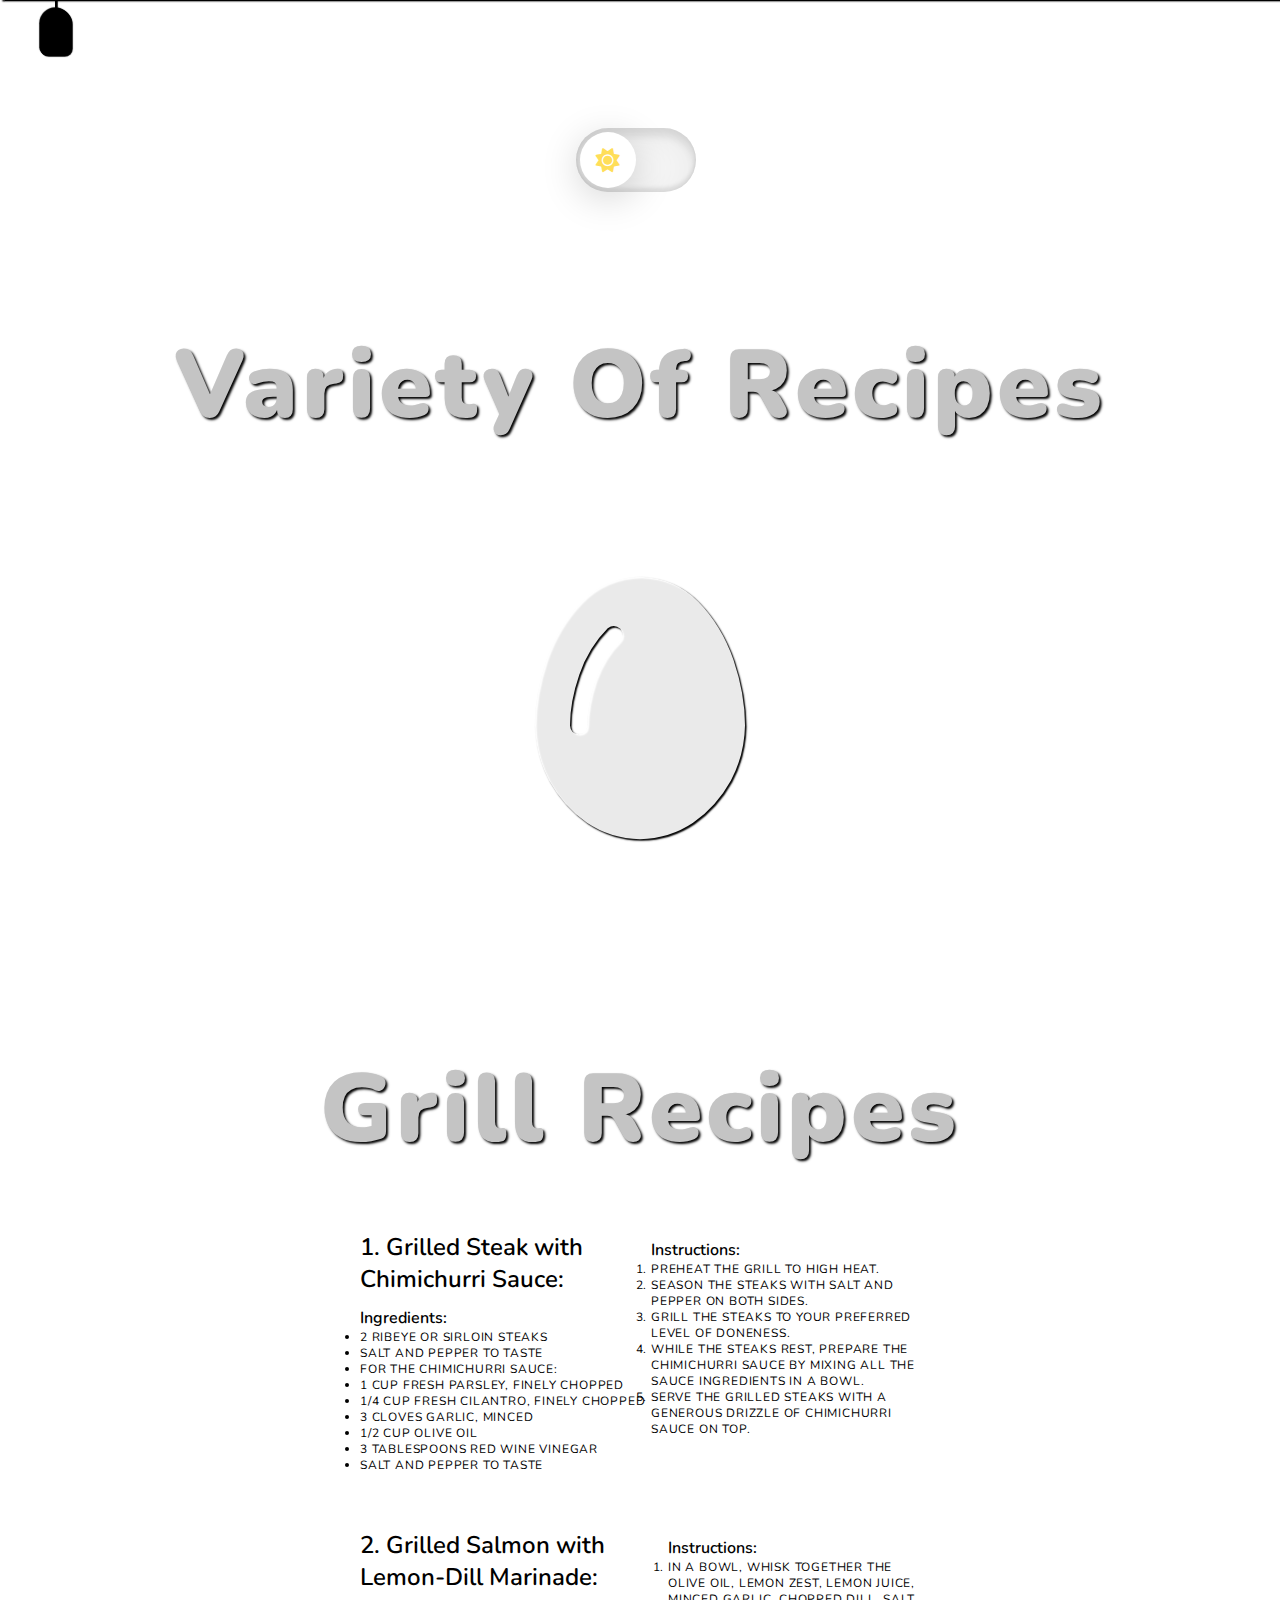
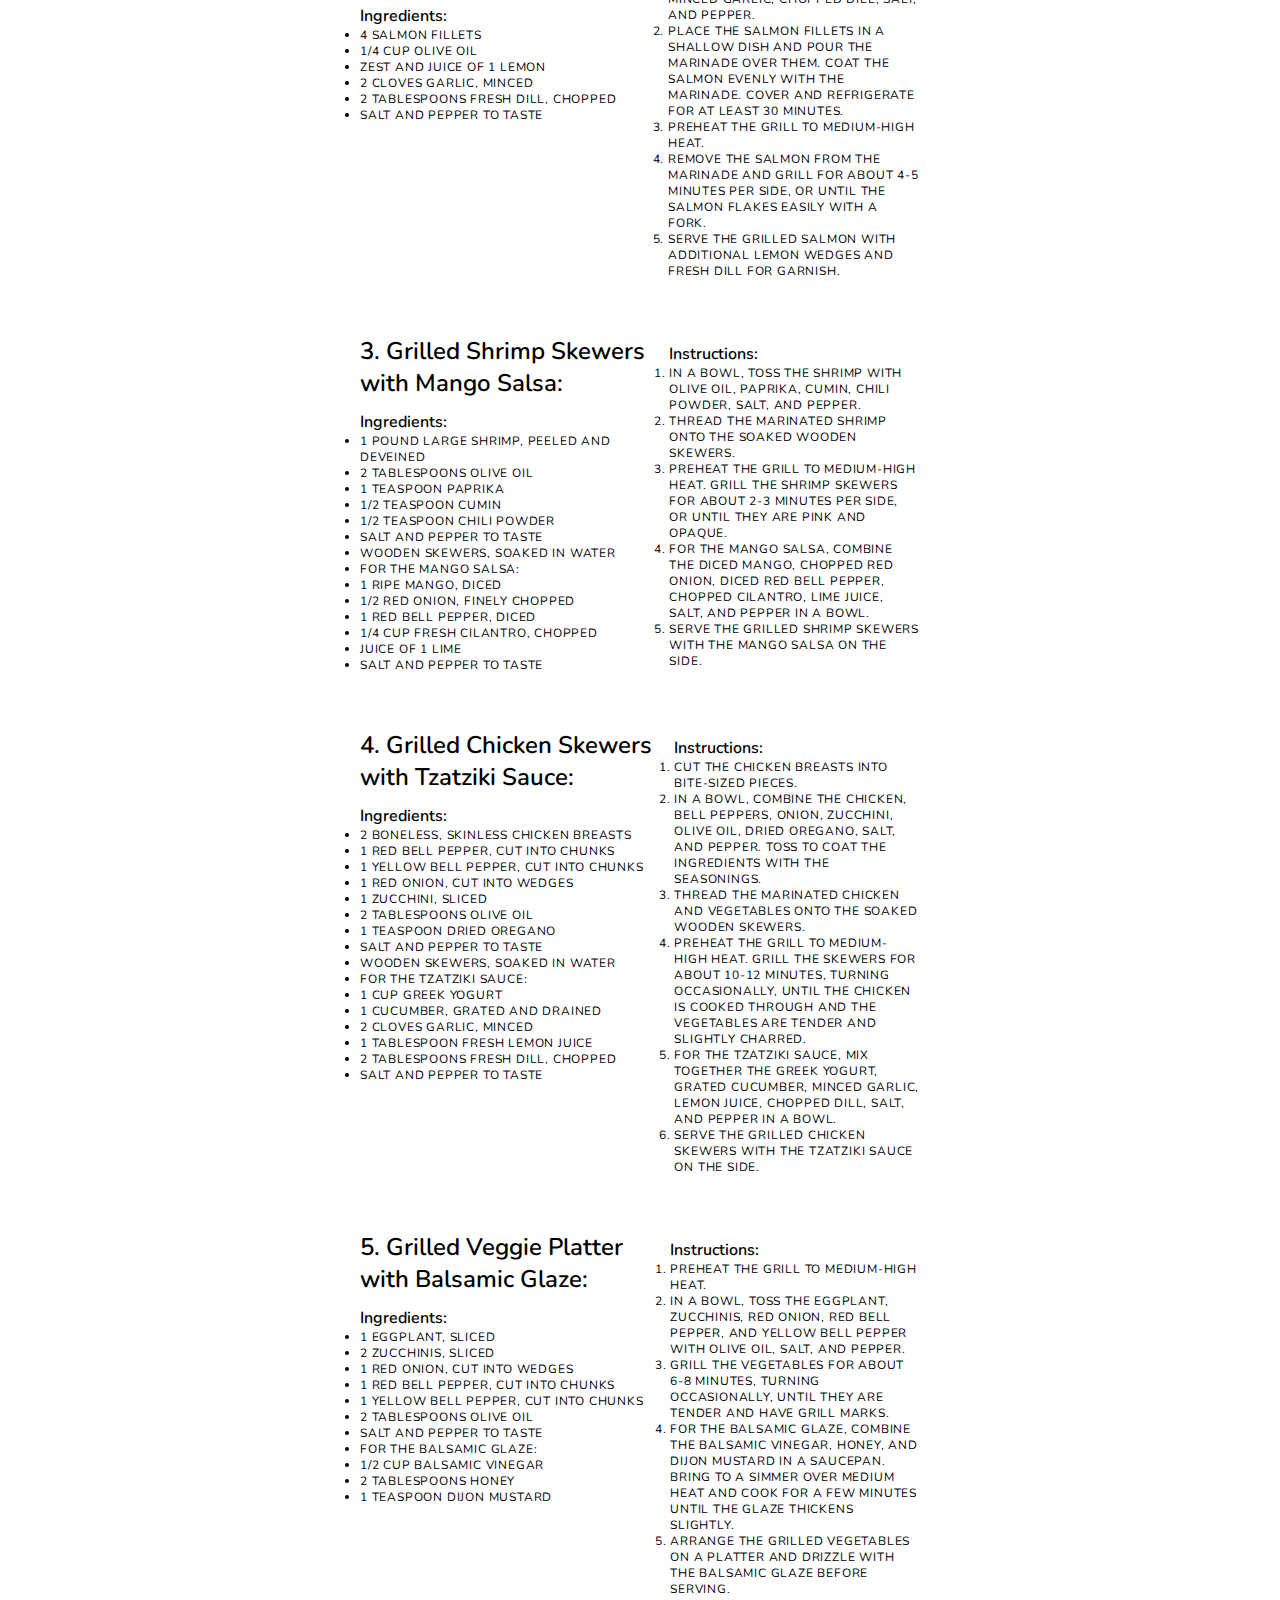
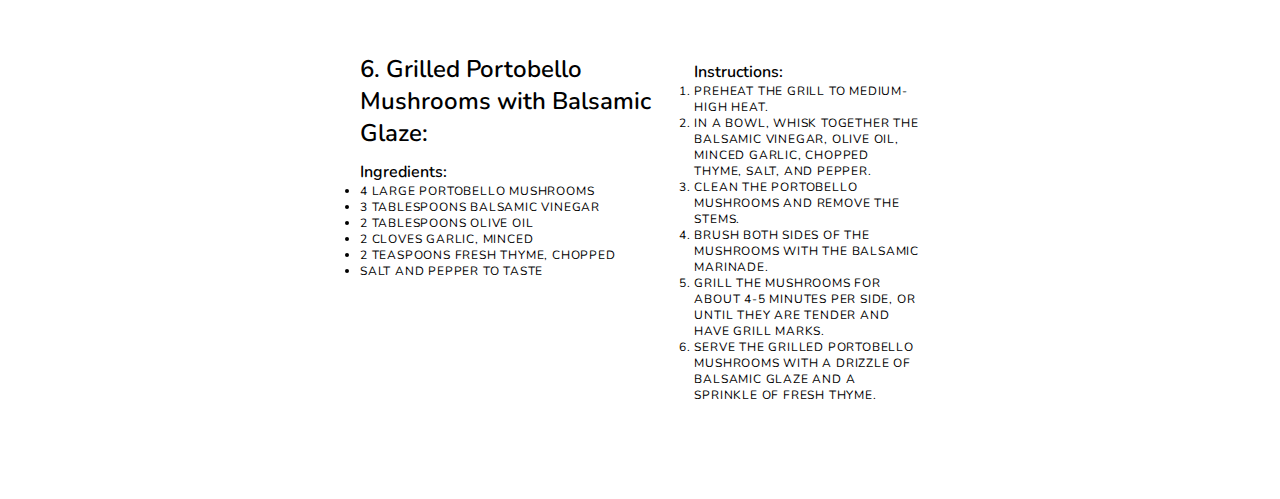
<file: grills.html>
<!DOCTYPE html>
<html lang="en">
  <head>
    <meta charset="UTF-8" />
    <meta name="viewport" content="width=device-width, initial-scale=4.0" />
    <title>Food Recipes</title>
    <link rel="stylesheet" href="style.css" />
    <link
      rel="stylesheet"
      href="https://cdnjs.cloudflare.com/ajax/libs/font-awesome/6.4.0/css/all.min.css"
    />
  </head>
  <body>
    <!-- ===================================== -->
    <!-- Navbar -->
    <!-- ===================================== -->
    <nav class="navbar target">
      <a href="index.html" class="navbar-link">
        <i class="fas fa-home home"></i>
        <span class="home">Home</span>
      </a>
      <a href="meals.html" class="navbar-link">
        <i class="fas fa-utensils meals"></i>
        <span class="meals">Meals</span>
      </a>
      <a href="grills.html" class="navbar-link">
        <i class="fas fa-hamburger grill"></i>
        <span class="grill">Grills</span>
      </a>
      <a href="desserts.html" class="navbar-link">
        <i class="fas fa-cake dessert"></i>
        <span class="dessert">Desserts</span>
      </a>
      <a href="contact.html" class="navbar-link">
        <i class="fas fa-phone contact"></i>
        <span class="contact">Contact</span>
      </a>
    </nav>
    <div class="menu target"></div>
    <!-- ===================================== -->
    <!-- End of Navbar -->
    <!-- ===================================== -->

    <!-- Container -->
    <!-- Button LD -->
    <div class="container">
      <div class="buttonLD">
        <div class="buttonLD__indicator">
          <div class="buttonLD__icon-container">
            <i class="buttonLD__icon fa-solid fa-sun"></i>
          </div>
        </div>
      </div>
      <!-- End of Button LD -->
      <!-- ===================================== -->
      <!-- Section 1 -->
      <!-- ===================================== -->
      <section class="section-1">
        <h1 class="section-heading">variety of recipes</h1>
        <div class="section-1-icons">
          <i class="change fas fa-egg egg"></i>
          <i class="fas fa-stroopwafel stroopwafel"></i>
          <i class="fas fa-cheese cheese"></i>
          <i class="fas fa-hotdog hotdog"></i>
          <i class="fas fa-drumstick-bite drumstick"></i>
          <i class="fas fa-apple-alt apple"></i>
          <i class="fas fa-ice-cream icecream"></i>
          <i class="fas fa-fish fish"></i>
          <i class="fas fa-cookie cookie"></i>
          <i class="fas fa-seedling seedling"></i>
        </div>
      </section>
      <!-- ===================================== -->
      <!-- End of Section 1 -->
      <!-- ===================================== -->

      <!-- ===================================== -->
      <!-- Section 2 -->
      <!-- ===================================== -->
      <section class="section-2">
        <div class="section-2-recipe-container">
          <h1 class="section-heading">grill recipes</h1>
          <!-- First Recipe -->
          <div class="recipe-container">
            <div class="section-2-recipe">
              <h1>1. Grilled Steak with Chimichurri Sauce:</h1>
              <h2>Ingredients:</h2>
              <ul class="ingredients-list">
                <li class="ingredient-item">2 ribeye or sirloin steaks</li>
                <li class="ingredient-item">Salt and pepper to taste</li>
                <li class="ingredient-item">For the Chimichurri Sauce:</li>
                <li class="ingredient-item">
                  1 cup fresh parsley, finely chopped
                </li>
                <li class="ingredient-item">
                  1/4 cup fresh cilantro, finely chopped
                </li>
                <li class="ingredient-item">3 cloves garlic, minced</li>
                <li class="ingredient-item">1/2 cup olive oil</li>
                <li class="ingredient-item">3 tablespoons red wine vinegar</li>
                <li class="ingredient-item">Salt and pepper to taste</li>
              </ul>
            </div>

            <div class="section-2-instructions">
              <h2>Instructions:</h2>
              <ol class="ingredients-list">
                <li class="ingredient-item">Preheat the grill to high heat.</li>
                <li class="ingredient-item">
                  Season the steaks with salt and pepper on both sides.
                </li>
                <li class="ingredient-item">
                  Grill the steaks to your preferred level of doneness.
                </li>
                <li class="ingredient-item">
                  While the steaks rest, prepare the chimichurri sauce by mixing
                  all the sauce ingredients in a bowl.
                </li>
                <li class="ingredient-item">
                  Serve the grilled steaks with a generous drizzle of
                  chimichurri sauce on top.
                </li>
              </ol>
            </div>
          </div>
          <!-- End of First Recipe -->

          <!-- Second Recipe -->
          <div class="recipe-container">
            <div class="section-2-recipe">
              <h1>2. Grilled Salmon with Lemon-Dill Marinade:</h1>
              <h2>Ingredients:</h2>
              <ul class="ingredients-list">
                <li class="ingredient-item">4 salmon fillets</li>
                <li class="ingredient-item">1/4 cup olive oil</li>
                <li class="ingredient-item">Zest and juice of 1 lemon</li>
                <li class="ingredient-item">2 cloves garlic, minced</li>
                <li class="ingredient-item">
                  2 tablespoons fresh dill, chopped
                </li>
                <li class="ingredient-item">Salt and pepper to taste</li>
              </ul>
            </div>

            <div class="section-2-instructions">
              <h2>Instructions:</h2>
              <ol class="ingredients-list">
                <li class="ingredient-item">
                  In a bowl, whisk together the olive oil, lemon zest, lemon
                  juice, minced garlic, chopped dill, salt, and pepper.
                </li>
                <li class="ingredient-item">
                  Place the salmon fillets in a shallow dish and pour the
                  marinade over them. Coat the salmon evenly with the marinade.
                  Cover and refrigerate for at least 30 minutes.
                </li>
                <li class="ingredient-item">
                  Preheat the grill to medium-high heat.
                </li>
                <li class="ingredient-item">
                  Remove the salmon from the marinade and grill for about 4-5
                  minutes per side, or until the salmon flakes easily with a
                  fork.
                </li>
                <li class="ingredient-item">
                  Serve the grilled salmon with additional lemon wedges and
                  fresh dill for garnish.
                </li>
              </ol>
            </div>
          </div>
          <!-- End of Second Recipe -->

          <!-- Third Recipe -->
          <div class="recipe-container">
            <div class="section-2-recipe">
              <h1>3. Grilled Shrimp Skewers with Mango Salsa:</h1>
              <h2>Ingredients:</h2>
              <ul class="ingredients-list">
                <li class="ingredient-item">
                  1 pound large shrimp, peeled and deveined
                </li>
                <li class="ingredient-item">2 tablespoons olive oil</li>
                <li class="ingredient-item">1 teaspoon paprika</li>
                <li class="ingredient-item">1/2 teaspoon cumin</li>
                <li class="ingredient-item">1/2 teaspoon chili powder</li>
                <li class="ingredient-item">Salt and pepper to taste</li>
                <li class="ingredient-item">Wooden skewers, soaked in water</li>
                <li class="ingredient-item">For the Mango Salsa:</li>
                <li class="ingredient-item">1 ripe mango, diced</li>
                <li class="ingredient-item">1/2 red onion, finely chopped</li>
                <li class="ingredient-item">1 red bell pepper, diced</li>
                <li class="ingredient-item">1/4 cup fresh cilantro, chopped</li>
                <li class="ingredient-item">Juice of 1 lime</li>
                <li class="ingredient-item">Salt and pepper to taste</li>
              </ul>
            </div>

            <div class="section-2-instructions">
              <h2>Instructions:</h2>
              <ol class="ingredients-list">
                <li class="ingredient-item">
                  In a bowl, toss the shrimp with olive oil, paprika, cumin,
                  chili powder, salt, and pepper.
                </li>
                <li class="ingredient-item">
                  Thread the marinated shrimp onto the soaked wooden skewers.
                </li>
                <li class="ingredient-item">
                  Preheat the grill to medium-high heat. Grill the shrimp
                  skewers for about 2-3 minutes per side, or until they are pink
                  and opaque.
                </li>
                <li class="ingredient-item">
                  For the mango salsa, combine the diced mango, chopped red
                  onion, diced red bell pepper, chopped cilantro, lime juice,
                  salt, and pepper in a bowl.
                </li>
                <li class="ingredient-item">
                  Serve the grilled shrimp skewers with the mango salsa on the
                  side.
                </li>
              </ol>
            </div>
          </div>
          <!-- End of Third Recipe -->

          <!-- Fourth Recipe -->
          <div class="recipe-container">
            <div class="section-2-recipe">
              <h1>4. Grilled Chicken Skewers with Tzatziki Sauce:</h1>
              <h2>Ingredients:</h2>
              <ul class="ingredients-list">
                <li class="ingredient-item">
                  2 boneless, skinless chicken breasts
                </li>
                <li class="ingredient-item">
                  1 red bell pepper, cut into chunks
                </li>
                <li class="ingredient-item">
                  1 yellow bell pepper, cut into chunks
                </li>
                <li class="ingredient-item">1 red onion, cut into wedges</li>
                <li class="ingredient-item">1 zucchini, sliced</li>
                <li class="ingredient-item">2 tablespoons olive oil</li>
                <li class="ingredient-item">1 teaspoon dried oregano</li>
                <li class="ingredient-item">Salt and pepper to taste</li>
                <li class="ingredient-item">Wooden skewers, soaked in water</li>
                <li class="ingredient-item">For the Tzatziki Sauce:</li>
                <li class="ingredient-item">1 cup Greek yogurt</li>
                <li class="ingredient-item">1 cucumber, grated and drained</li>
                <li class="ingredient-item">2 cloves garlic, minced</li>
                <li class="ingredient-item">1 tablespoon fresh lemon juice</li>
                <li class="ingredient-item">
                  2 tablespoons fresh dill, chopped
                </li>
                <li class="ingredient-item">Salt and pepper to taste</li>
              </ul>
            </div>

            <div class="section-2-instructions">
              <h2>Instructions:</h2>
              <ol class="ingredients-list">
                <li class="ingredient-item">
                  Cut the chicken breasts into bite-sized pieces.
                </li>
                <li class="ingredient-item">
                  In a bowl, combine the chicken, bell peppers, onion, zucchini,
                  olive oil, dried oregano, salt, and pepper. Toss to coat the
                  ingredients with the seasonings.
                </li>
                <li class="ingredient-item">
                  Thread the marinated chicken and vegetables onto the soaked
                  wooden skewers.
                </li>
                <li class="ingredient-item">
                  Preheat the grill to medium-high heat. Grill the skewers for
                  about 10-12 minutes, turning occasionally, until the chicken
                  is cooked through and the vegetables are tender and slightly
                  charred.
                </li>
                <li class="ingredient-item">
                  For the tzatziki sauce, mix together the Greek yogurt, grated
                  cucumber, minced garlic, lemon juice, chopped dill, salt, and
                  pepper in a bowl.
                </li>
                <li class="ingredient-item">
                  Serve the grilled chicken skewers with the tzatziki sauce on
                  the side.
                </li>
              </ol>
            </div>
          </div>
          <!-- End of Fourth Recipe -->

          <!-- Fifth Recipe -->
          <div class="recipe-container">
            <div class="section-2-recipe">
              <h1>5. Grilled Veggie Platter with Balsamic Glaze:</h1>
              <h2>Ingredients:</h2>
              <ul class="ingredients-list">
                <li class="ingredient-item">1 eggplant, sliced</li>
                <li class="ingredient-item">2 zucchinis, sliced</li>
                <li class="ingredient-item">1 red onion, cut into wedges</li>
                <li class="ingredient-item">
                  1 red bell pepper, cut into chunks
                </li>
                <li class="ingredient-item">
                  1 yellow bell pepper, cut into chunks
                </li>
                <li class="ingredient-item">2 tablespoons olive oil</li>
                <li class="ingredient-item">Salt and pepper to taste</li>
                <li class="ingredient-item">For the Balsamic Glaze:</li>
                <li class="ingredient-item">1/2 cup balsamic vinegar</li>
                <li class="ingredient-item">2 tablespoons honey</li>
                <li class="ingredient-item">1 teaspoon Dijon mustard</li>
              </ul>
            </div>

            <div class="section-2-instructions">
              <h2>Instructions:</h2>
              <ol class="ingredients-list">
                <li class="ingredient-item">
                  Preheat the grill to medium-high heat.
                </li>
                <li class="ingredient-item">
                  In a bowl, toss the eggplant, zucchinis, red onion, red bell
                  pepper, and yellow bell pepper with olive oil, salt, and
                  pepper.
                </li>
                <li class="ingredient-item">
                  Grill the vegetables for about 6-8 minutes, turning
                  occasionally, until they are tender and have grill marks.
                </li>
                <li class="ingredient-item">
                  For the balsamic glaze, combine the balsamic vinegar, honey,
                  and Dijon mustard in a saucepan. Bring to a simmer over medium
                  heat and cook for a few minutes until the glaze thickens
                  slightly.
                </li>
                <li class="ingredient-item">
                  Arrange the grilled vegetables on a platter and drizzle with
                  the balsamic glaze before serving.
                </li>
              </ol>
            </div>
          </div>
          <!-- End of Fifth Recipe -->

          <!-- Sixth Recipe -->
          <div class="recipe-container">
            <div class="section-2-recipe">
              <h1>6. Grilled Portobello Mushrooms with Balsamic Glaze:</h1>
              <h2>Ingredients:</h2>
              <ul class="ingredients-list">
                <li class="ingredient-item">4 large portobello mushrooms</li>
                <li class="ingredient-item">3 tablespoons balsamic vinegar</li>
                <li class="ingredient-item">2 tablespoons olive oil</li>
                <li class="ingredient-item">2 cloves garlic, minced</li>
                <li class="ingredient-item">
                  2 teaspoons fresh thyme, chopped
                </li>
                <li class="ingredient-item">Salt and pepper to taste</li>
              </ul>
            </div>

            <div class="section-2-instructions">
              <h2>Instructions:</h2>
              <ol class="ingredients-list">
                <li class="ingredient-item">
                  Preheat the grill to medium-high heat.
                </li>
                <li class="ingredient-item">
                  In a bowl, whisk together the balsamic vinegar, olive oil,
                  minced garlic, chopped thyme, salt, and pepper.
                </li>
                <li class="ingredient-item">
                  Clean the portobello mushrooms and remove the stems.
                </li>
                <li class="ingredient-item">
                  Brush both sides of the mushrooms with the balsamic marinade.
                </li>
                <li class="ingredient-item">
                  Grill the mushrooms for about 4-5 minutes per side, or until
                  they are tender and have grill marks.
                </li>
                <li class="ingredient-item">
                  Serve the grilled portobello mushrooms with a drizzle of
                  balsamic glaze and a sprinkle of fresh thyme.
                </li>
              </ol>
            </div>
          </div>
          <!-- End of Sixth Recipe -->
        </div>
      </section>
      <!-- ===================================== -->
      <!-- End of Section 2 -->
      <!-- ===================================== -->
    </div>
    <!-- End of Container -->
    <script src="script.js"></script>
  </body>
</html>
</file>
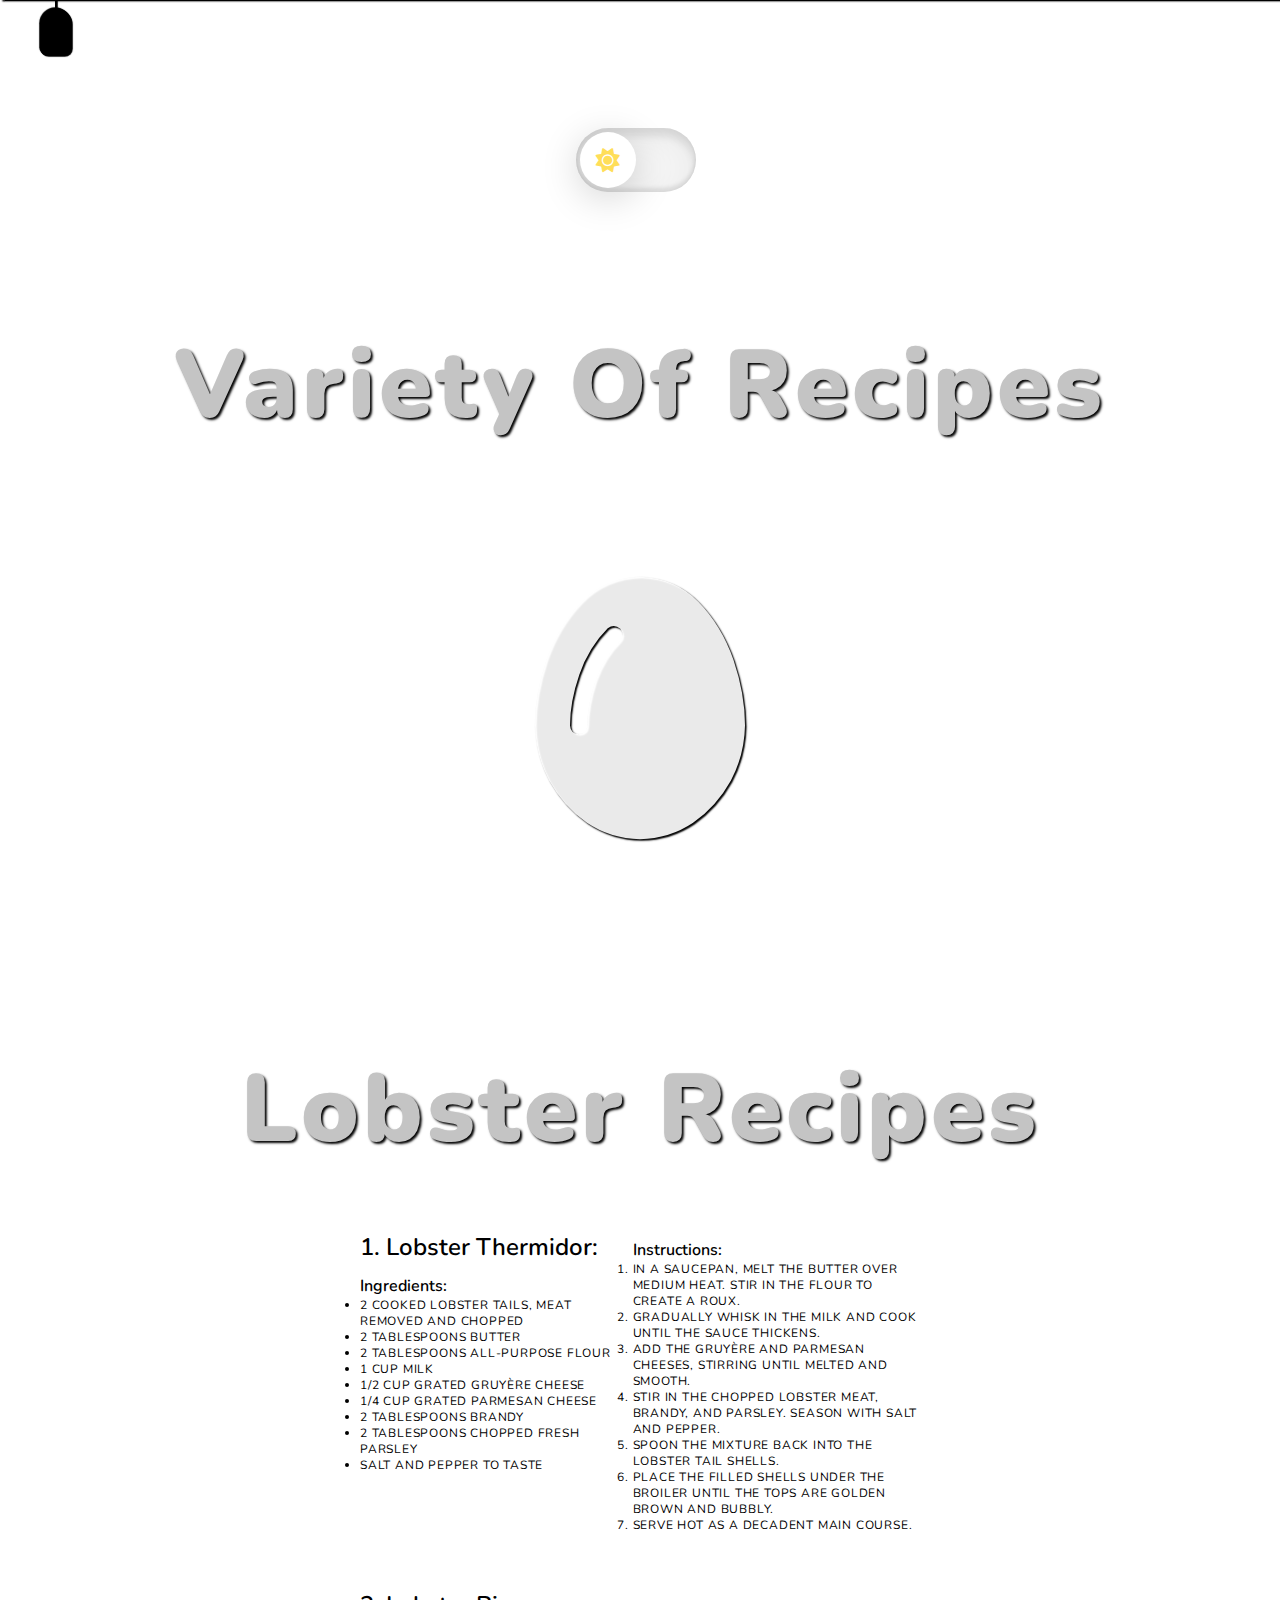
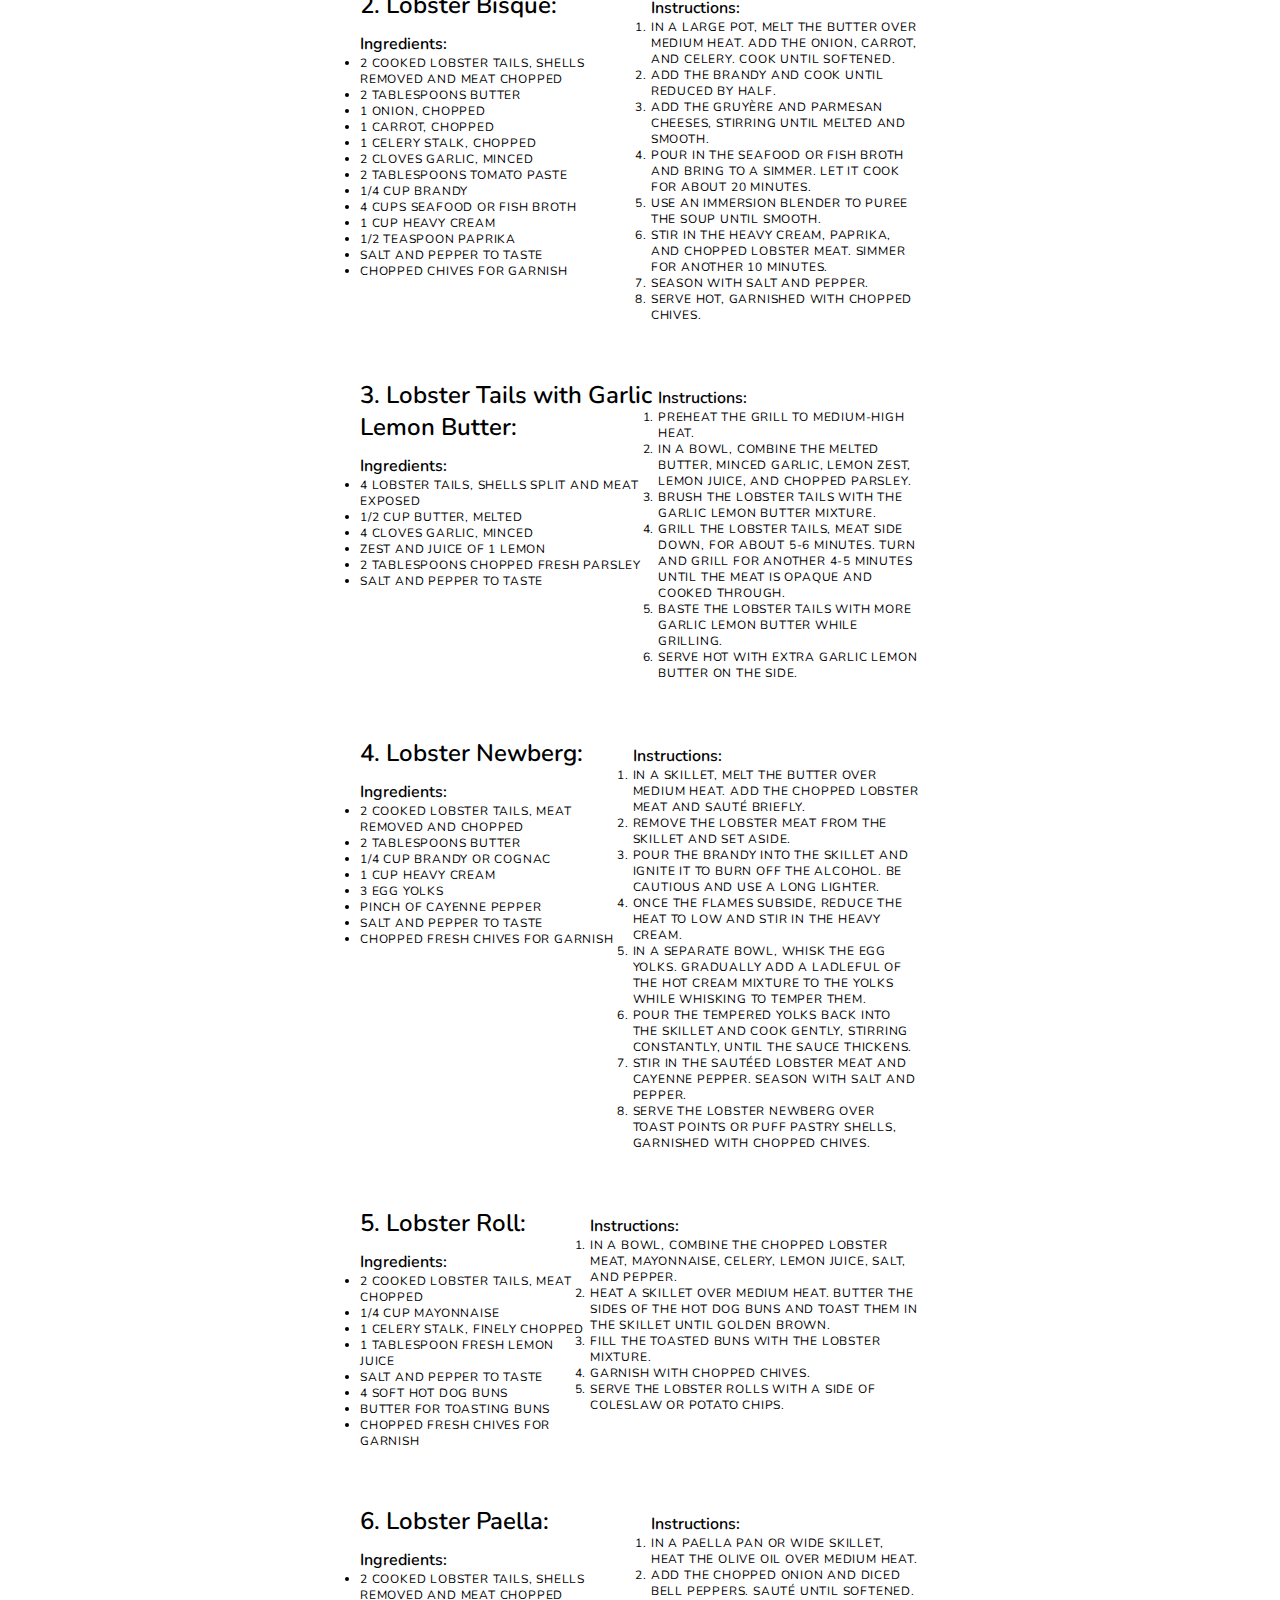
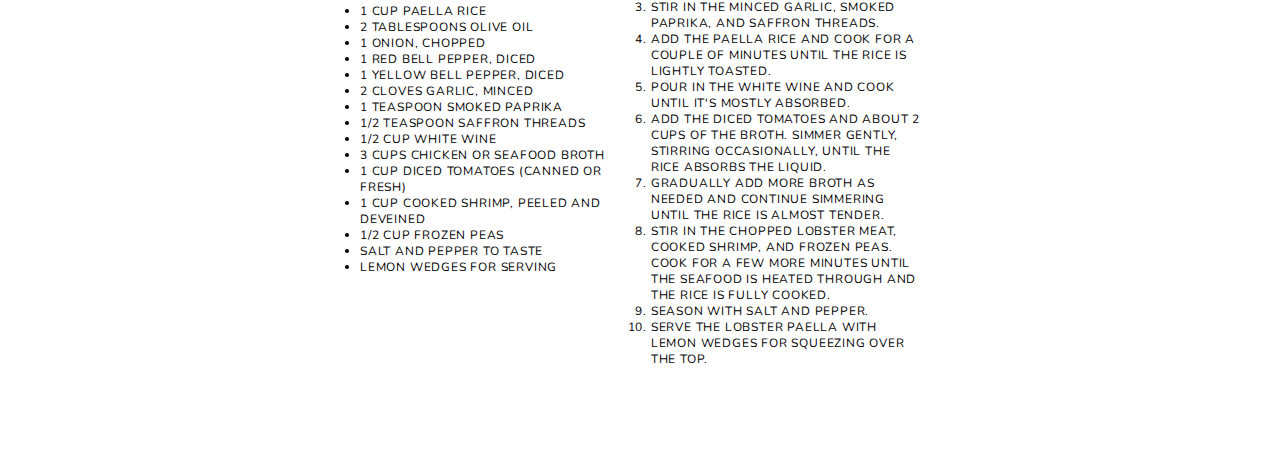
<file: lobsterrecipes.html>
<!DOCTYPE html>
<html lang="en">
  <head>
    <meta charset="UTF-8" />
    <meta name="viewport" content="width=device-width, initial-scale=4.0" />
    <title>Food Recipes</title>
    <link rel="stylesheet" href="style.css" />
    <link
      rel="stylesheet"
      href="https://cdnjs.cloudflare.com/ajax/libs/font-awesome/6.4.0/css/all.min.css"
    />
  </head>
  <body>
    <!-- ===================================== -->
    <!-- Navbar -->
    <!-- ===================================== -->
    <nav class="navbar target">
      <a href="index.html" class="navbar-link">
        <i class="fas fa-home home"></i>
        <span class="home">Home</span>
      </a>
      <a href="meals.html" class="navbar-link">
        <i class="fas fa-utensils meals"></i>
        <span class="meals">Meals</span>
      </a>
      <a href="grills.html" class="navbar-link">
        <i class="fas fa-hamburger grill"></i>
        <span class="grill">Grills</span>
      </a>
      <a href="desserts.html" class="navbar-link">
        <i class="fas fa-cake dessert"></i>
        <span class="dessert">Desserts</span>
      </a>
      <a href="contact.html" class="navbar-link">
        <i class="fas fa-phone contact"></i>
        <span class="contact">Contact</span>
      </a>
    </nav>
    <div class="menu target"></div>
    <!-- ===================================== -->
    <!-- End of Navbar -->
    <!-- ===================================== -->

    <!-- Container -->
    <!-- Button LD -->
    <div class="container">
      <div class="buttonLD">
        <div class="buttonLD__indicator">
          <div class="buttonLD__icon-container">
            <i class="buttonLD__icon fa-solid fa-sun"></i>
          </div>
        </div>
      </div>
      <!-- End of Button LD -->
      <!-- ===================================== -->
      <!-- Section 1 -->
      <!-- ===================================== -->
      <section class="section-1">
        <h1 class="section-heading">variety of recipes</h1>
        <div class="section-1-icons">
          <i class="change fas fa-egg egg"></i>
          <i class="fas fa-stroopwafel stroopwafel"></i>
          <i class="fas fa-cheese cheese"></i>
          <i class="fas fa-hotdog hotdog"></i>
          <i class="fas fa-drumstick-bite drumstick"></i>
          <i class="fas fa-apple-alt apple"></i>
          <i class="fas fa-ice-cream icecream"></i>
          <i class="fas fa-fish fish"></i>
          <i class="fas fa-cookie cookie"></i>
          <i class="fas fa-seedling seedling"></i>
        </div>
      </section>
      <!-- ===================================== -->
      <!-- End of Section 1 -->
      <!-- ===================================== -->

      <!-- ===================================== -->
      <!-- Section 2 -->
      <!-- ===================================== -->
      <section class="section-2">
        <div class="section-2-recipe-container">
          <h1 class="section-heading">lobster recipes</h1>
          <!-- First Recipe -->
          <div class="recipe-container">
            <div class="section-2-recipe">
              <h1>1. Lobster Thermidor:</h1>
              <h2>Ingredients:</h2>
              <ul class="ingredients-list">
                <li class="ingredient-item">
                  2 cooked lobster tails, meat removed and chopped
                </li>
                <li class="ingredient-item">2 tablespoons butter</li>
                <li class="ingredient-item">2 tablespoons all-purpose flour</li>
                <li class="ingredient-item">1 cup milk</li>
                <li class="ingredient-item">1/2 cup grated Gruyère cheese</li>
                <li class="ingredient-item">1/4 cup grated Parmesan cheese</li>
                <li class="ingredient-item">2 tablespoons brandy</li>
                <li class="ingredient-item">
                  2 tablespoons chopped fresh parsley
                </li>
                <li class="ingredient-item">Salt and pepper to taste</li>
              </ul>
            </div>

            <div class="section-2-instructions">
              <h2>Instructions:</h2>
              <ol class="ingredients-list">
                <li class="ingredient-item">
                  In a saucepan, melt the butter over medium heat. Stir in the
                  flour to create a roux.
                </li>
                <li class="ingredient-item">
                  Gradually whisk in the milk and cook until the sauce thickens.
                </li>
                <li class="ingredient-item">
                  Add the Gruyère and Parmesan cheeses, stirring until melted
                  and smooth.
                </li>
                <li class="ingredient-item">
                  Stir in the chopped lobster meat, brandy, and parsley. Season
                  with salt and pepper.
                </li>
                <li class="ingredient-item">
                  Spoon the mixture back into the lobster tail shells.
                </li>
                <li class="ingredient-item">
                  Place the filled shells under the broiler until the tops are
                  golden brown and bubbly.
                </li>
                <li class="ingredient-item">
                  Serve hot as a decadent main course.
                </li>
              </ol>
            </div>
          </div>
          <!-- End of First Recipe -->

          <!-- Second Recipe -->
          <div class="recipe-container">
            <div class="section-2-recipe">
              <h1>2. Lobster Bisque:</h1>
              <h2>Ingredients:</h2>
              <ul class="ingredients-list">
                <li class="ingredient-item">
                  2 cooked lobster tails, shells removed and meat chopped
                </li>
                <li class="ingredient-item">2 tablespoons butter</li>
                <li class="ingredient-item">1 onion, chopped</li>
                <li class="ingredient-item">1 carrot, chopped</li>
                <li class="ingredient-item">1 celery stalk, chopped</li>
                <li class="ingredient-item">2 cloves garlic, minced</li>
                <li class="ingredient-item">2 tablespoons tomato paste</li>
                <li class="ingredient-item">1/4 cup brandy</li>
                <li class="ingredient-item">4 cups seafood or fish broth</li>
                <li class="ingredient-item">1 cup heavy cream</li>
                <li class="ingredient-item">1/2 teaspoon paprika</li>
                <li class="ingredient-item">Salt and pepper to taste</li>
                <li class="ingredient-item">Chopped chives for garnish</li>
              </ul>
            </div>

            <div class="section-2-instructions">
              <h2>Instructions:</h2>
              <ol class="ingredients-list">
                <li class="ingredient-item">
                  In a large pot, melt the butter over medium heat. Add the
                  onion, carrot, and celery. Cook until softened.
                </li>
                <li class="ingredient-item">
                  Add the brandy and cook until reduced by half.
                </li>
                <li class="ingredient-item">
                  Add the Gruyère and Parmesan cheeses, stirring until melted
                  and smooth.
                </li>
                <li class="ingredient-item">
                  Pour in the seafood or fish broth and bring to a simmer. Let
                  it cook for about 20 minutes.
                </li>
                <li class="ingredient-item">
                  Use an immersion blender to puree the soup until smooth.
                </li>
                <li class="ingredient-item">
                  Stir in the heavy cream, paprika, and chopped lobster meat.
                  Simmer for another 10 minutes.
                </li>
                <li class="ingredient-item">Season with salt and pepper.</li>
                <li class="ingredient-item">
                  Serve hot, garnished with chopped chives.
                </li>
              </ol>
            </div>
          </div>
          <!-- End of Second Recipe -->

          <!-- Third Recipe -->
          <div class="recipe-container">
            <div class="section-2-recipe">
              <h1>3. Lobster Tails with Garlic Lemon Butter:</h1>
              <h2>Ingredients:</h2>
              <ul class="ingredients-list">
                <li class="ingredient-item">
                  4 lobster tails, shells split and meat exposed
                </li>
                <li class="ingredient-item">1/2 cup butter, melted</li>
                <li class="ingredient-item">4 cloves garlic, minced</li>
                <li class="ingredient-item">Zest and juice of 1 lemon</li>
                <li class="ingredient-item">
                  2 tablespoons chopped fresh parsley
                </li>
                <li class="ingredient-item">Salt and pepper to taste</li>
              </ul>
            </div>

            <div class="section-2-instructions">
              <h2>Instructions:</h2>
              <ol class="ingredients-list">
                <li class="ingredient-item">
                  Preheat the grill to medium-high heat.
                </li>
                <li class="ingredient-item">
                  In a bowl, combine the melted butter, minced garlic, lemon
                  zest, lemon juice, and chopped parsley.
                </li>
                <li class="ingredient-item">
                  Brush the lobster tails with the garlic lemon butter mixture.
                </li>
                <li class="ingredient-item">
                  Grill the lobster tails, meat side down, for about 5-6
                  minutes. Turn and grill for another 4-5 minutes until the meat
                  is opaque and cooked through.
                </li>
                <li class="ingredient-item">
                  Baste the lobster tails with more garlic lemon butter while
                  grilling.
                </li>
                <li class="ingredient-item">
                  Serve hot with extra garlic lemon butter on the side.
                </li>
              </ol>
            </div>
          </div>
          <!-- End of Third Recipe -->

          <!-- Fourth Recipe -->
          <div class="recipe-container">
            <div class="section-2-recipe">
              <h1>4. Lobster Newberg:</h1>
              <h2>Ingredients:</h2>
              <ul class="ingredients-list">
                <li class="ingredient-item">
                  2 cooked lobster tails, meat removed and chopped
                </li>
                <li class="ingredient-item">2 tablespoons butter</li>
                <li class="ingredient-item">1/4 cup brandy or cognac</li>
                <li class="ingredient-item">1 cup heavy cream</li>
                <li class="ingredient-item">3 egg yolks</li>
                <li class="ingredient-item">Pinch of cayenne pepper</li>
                <li class="ingredient-item">Salt and pepper to taste</li>
                <li class="ingredient-item">
                  Chopped fresh chives for garnish
                </li>
              </ul>
            </div>

            <div class="section-2-instructions">
              <h2>Instructions:</h2>
              <ol class="ingredients-list">
                <li class="ingredient-item">
                  In a skillet, melt the butter over medium heat. Add the
                  chopped lobster meat and sauté briefly.
                </li>
                <li class="ingredient-item">
                  Remove the lobster meat from the skillet and set aside.
                </li>
                <li class="ingredient-item">
                  Pour the brandy into the skillet and ignite it to burn off the
                  alcohol. Be cautious and use a long lighter.
                </li>
                <li class="ingredient-item">
                  Once the flames subside, reduce the heat to low and stir in
                  the heavy cream.
                </li>
                <li class="ingredient-item">
                  In a separate bowl, whisk the egg yolks. Gradually add a
                  ladleful of the hot cream mixture to the yolks while whisking
                  to temper them.
                </li>
                <li class="ingredient-item">
                  Pour the tempered yolks back into the skillet and cook gently,
                  stirring constantly, until the sauce thickens.
                </li>
                <li class="ingredient-item">
                  Stir in the sautéed lobster meat and cayenne pepper. Season
                  with salt and pepper.
                </li>
                <li class="ingredient-item">
                  Serve the Lobster Newberg over toast points or puff pastry
                  shells, garnished with chopped chives.
                </li>
              </ol>
            </div>
          </div>
          <!-- End of Fourth Recipe -->

          <!-- Fifth Recipe -->
          <div class="recipe-container">
            <div class="section-2-recipe">
              <h1>5. Lobster Roll:</h1>
              <h2>Ingredients:</h2>
              <ul class="ingredients-list">
                <li class="ingredient-item">
                  2 cooked lobster tails, meat chopped
                </li>
                <li class="ingredient-item">1/4 cup mayonnaise</li>
                <li class="ingredient-item">1 celery stalk, finely chopped</li>
                <li class="ingredient-item">1 tablespoon fresh lemon juice</li>
                <li class="ingredient-item">Salt and pepper to taste</li>
                <li class="ingredient-item">4 soft hot dog buns</li>
                <li class="ingredient-item">Butter for toasting buns</li>
                <li class="ingredient-item">
                  Chopped fresh chives for garnish
                </li>
              </ul>
            </div>

            <div class="section-2-instructions">
              <h2>Instructions:</h2>
              <ol class="ingredients-list">
                <li class="ingredient-item">
                  In a bowl, combine the chopped lobster meat, mayonnaise,
                  celery, lemon juice, salt, and pepper.
                </li>
                <li class="ingredient-item">
                  Heat a skillet over medium heat. Butter the sides of the hot
                  dog buns and toast them in the skillet until golden brown.
                </li>
                <li class="ingredient-item">
                  Fill the toasted buns with the lobster mixture.
                </li>
                <li class="ingredient-item">Garnish with chopped chives.</li>
                <li class="ingredient-item">
                  Serve the lobster rolls with a side of coleslaw or potato
                  chips.
                </li>
              </ol>
            </div>
          </div>
          <!-- End of Fifth Recipe -->

          <!-- Sixth Recipe -->
          <div class="recipe-container">
            <div class="section-2-recipe">
              <h1>6. Lobster Paella:</h1>
              <h2>Ingredients:</h2>
              <ul class="ingredients-list">
                <li class="ingredient-item">
                  2 cooked lobster tails, shells removed and meat chopped
                </li>
                <li class="ingredient-item">1 cup paella rice</li>
                <li class="ingredient-item">2 tablespoons olive oil</li>
                <li class="ingredient-item">1 onion, chopped</li>
                <li class="ingredient-item">1 red bell pepper, diced</li>
                <li class="ingredient-item">1 yellow bell pepper, diced</li>
                <li class="ingredient-item">2 cloves garlic, minced</li>
                <li class="ingredient-item">1 teaspoon smoked paprika</li>
                <li class="ingredient-item">1/2 teaspoon saffron threads</li>
                <li class="ingredient-item">1/2 cup white wine</li>
                <li class="ingredient-item">3 cups chicken or seafood broth</li>
                <li class="ingredient-item">
                  1 cup diced tomatoes (canned or fresh)
                </li>
                <li class="ingredient-item">
                  1 cup cooked shrimp, peeled and deveined
                </li>
                <li class="ingredient-item">1/2 cup frozen peas</li>
                <li class="ingredient-item">Salt and pepper to taste</li>
                <li class="ingredient-item">Lemon wedges for serving</li>
              </ul>
            </div>

            <div class="section-2-instructions">
              <h2>Instructions:</h2>
              <ol class="ingredients-list">
                <li class="ingredient-item">
                  In a paella pan or wide skillet, heat the olive oil over
                  medium heat.
                </li>
                <li class="ingredient-item">
                  Add the chopped onion and diced bell peppers. Sauté until
                  softened.
                </li>
                <li class="ingredient-item">
                  Stir in the minced garlic, smoked paprika, and saffron
                  threads.
                </li>
                <li class="ingredient-item">
                  Add the paella rice and cook for a couple of minutes until the
                  rice is lightly toasted.
                </li>
                <li class="ingredient-item">
                  Pour in the white wine and cook until it's mostly absorbed.
                </li>
                <li class="ingredient-item">
                  Add the diced tomatoes and about 2 cups of the broth. Simmer
                  gently, stirring occasionally, until the rice absorbs the
                  liquid.
                </li>
                <li class="ingredient-item">
                  Gradually add more broth as needed and continue simmering
                  until the rice is almost tender.
                </li>
                <li class="ingredient-item">
                  Stir in the chopped lobster meat, cooked shrimp, and frozen
                  peas. Cook for a few more minutes until the seafood is heated
                  through and the rice is fully cooked.
                </li>
                <li class="ingredient-item">Season with salt and pepper.</li>
                <li class="ingredient-item">
                  Serve the lobster paella with lemon wedges for squeezing over
                  the top.
                </li>
              </ol>
            </div>
          </div>
          <!-- End of Sixth Recipe -->
        </div>
      </section>
      <!-- ===================================== -->
      <!-- End of Section 2 -->
      <!-- ===================================== -->
    </div>
    <!-- End of Container -->
    <script src="script.js"></script>
  </body>
</html>
</file>
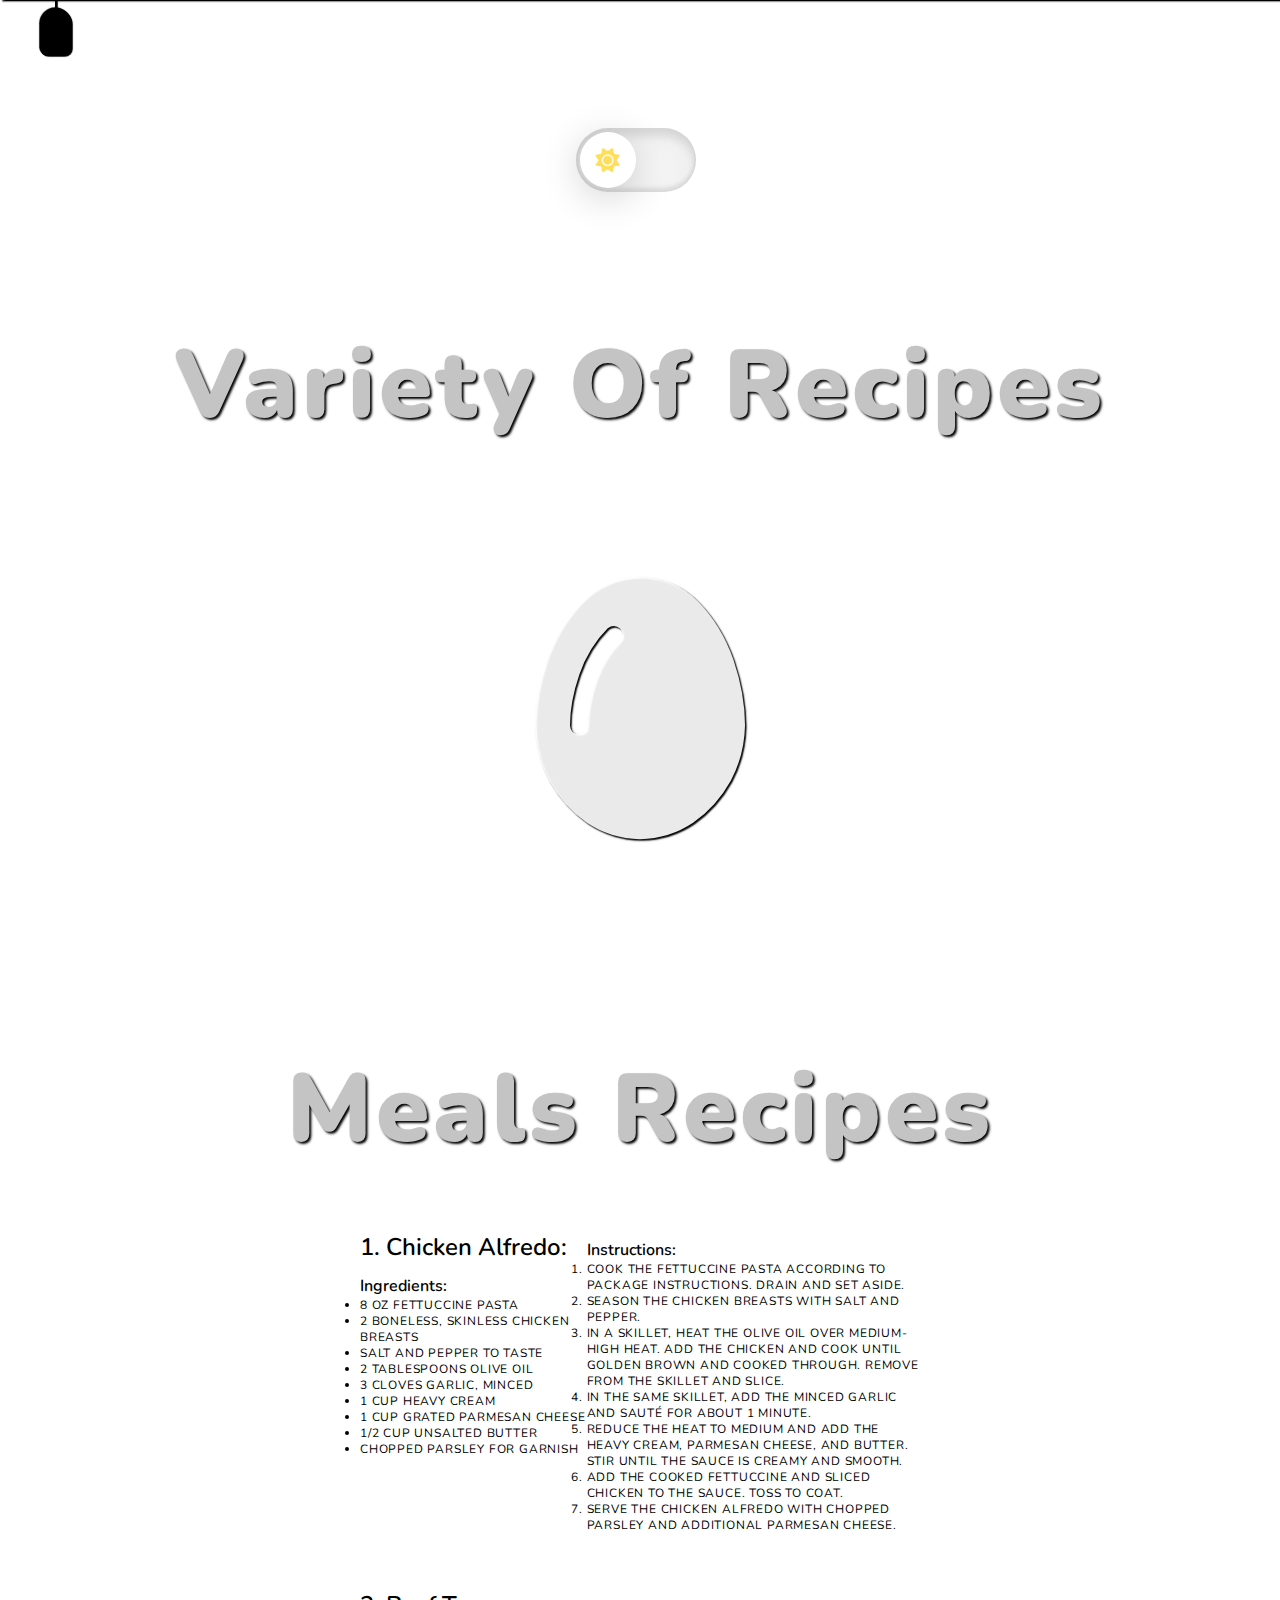
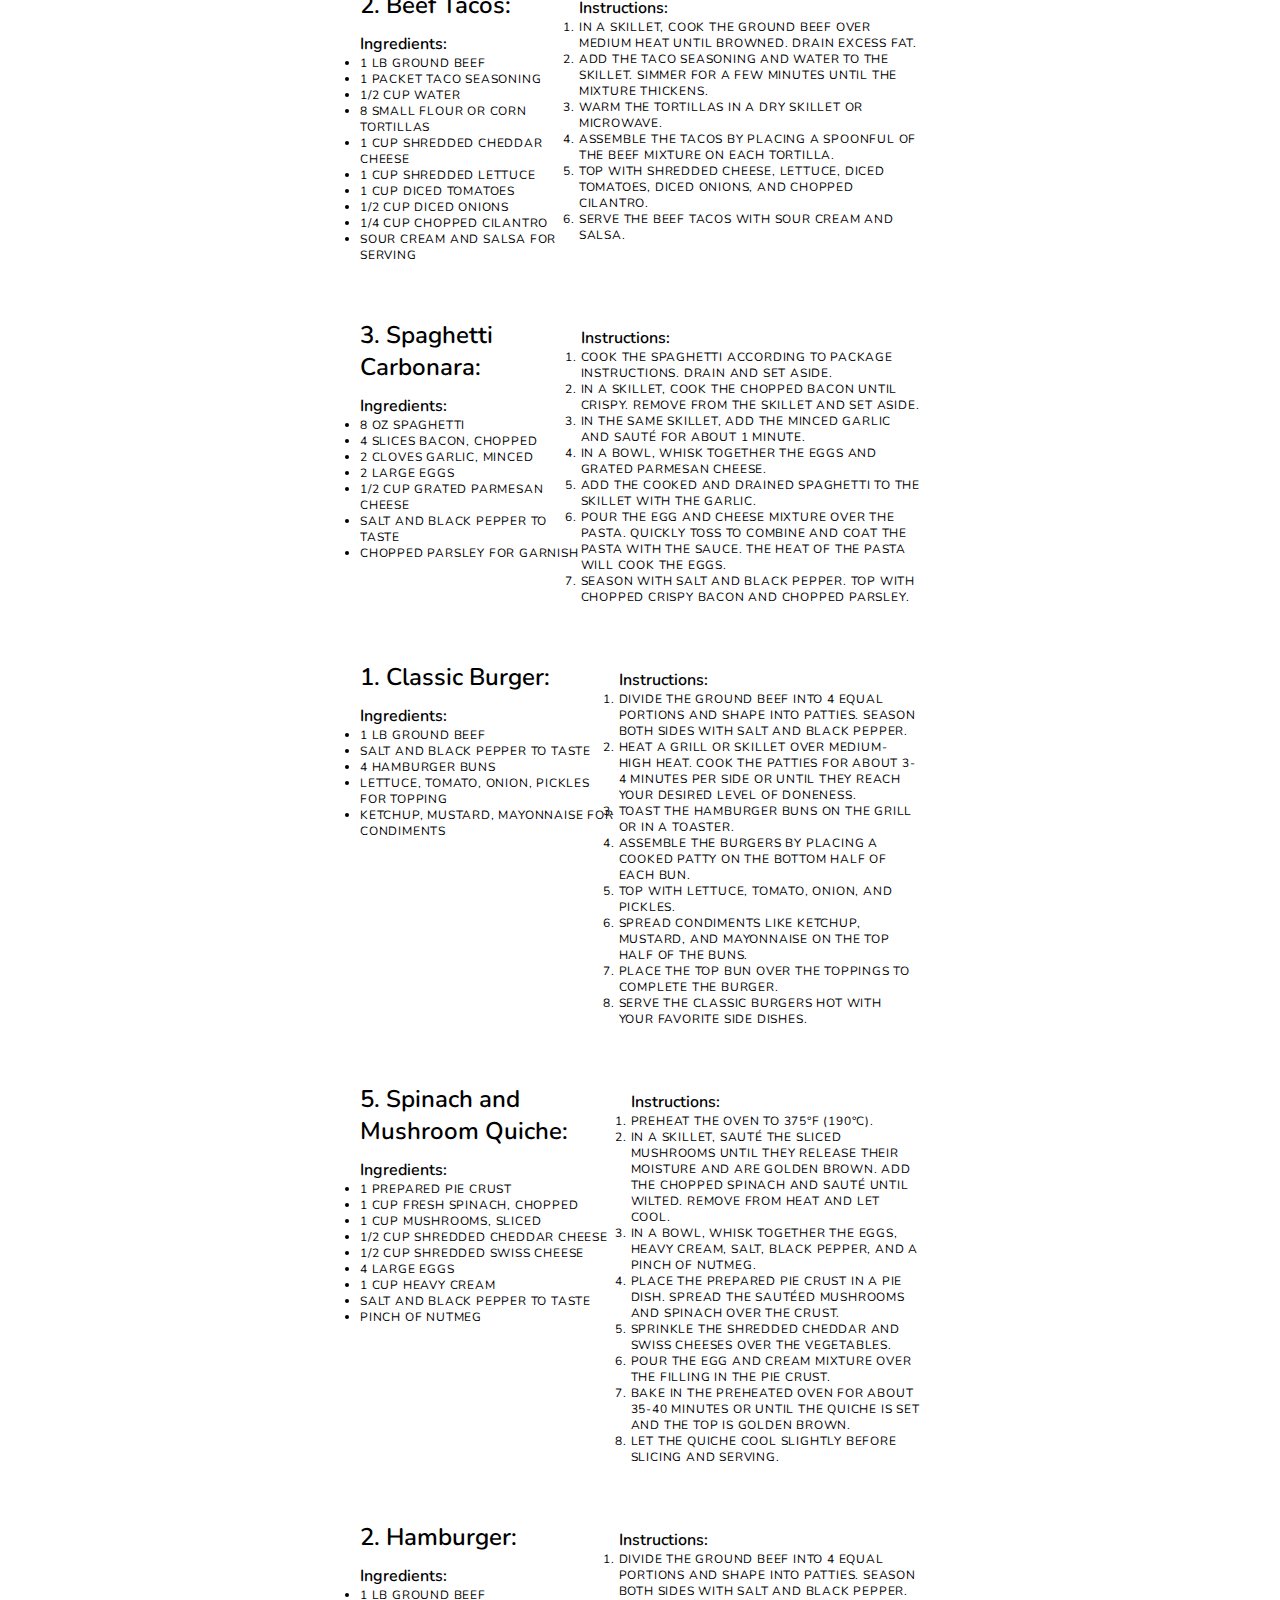
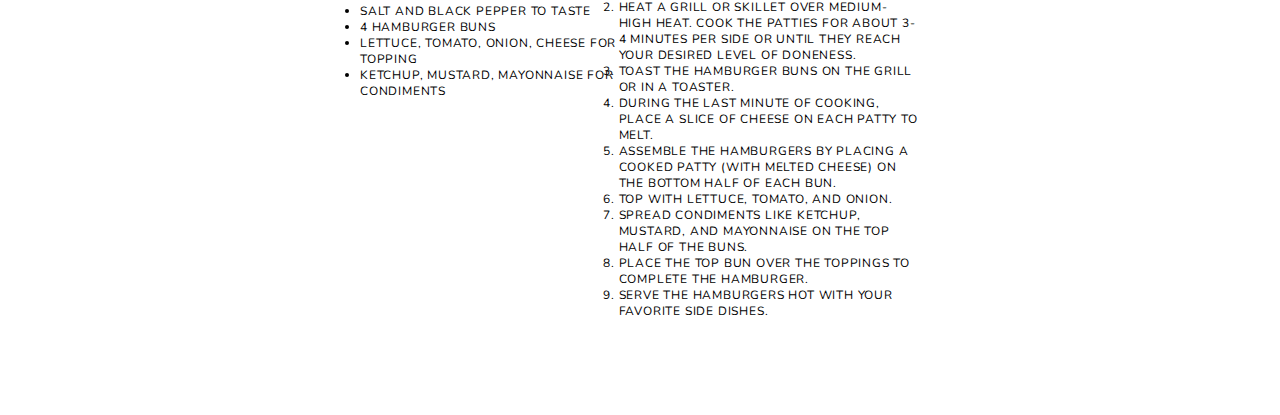
<file: meals.html>
<!DOCTYPE html>
<html lang="en">
  <head>
    <meta charset="UTF-8" />
    <meta name="viewport" content="width=device-width, initial-scale=4.0" />
    <title>Food Recipes</title>
    <link rel="stylesheet" href="style.css" />
    <link
      rel="stylesheet"
      href="https://cdnjs.cloudflare.com/ajax/libs/font-awesome/6.4.0/css/all.min.css"
    />
  </head>
  <body>
    <!-- ===================================== -->
    <!-- Navbar -->
    <!-- ===================================== -->
    <nav class="navbar target">
      <a href="index.html" class="navbar-link">
        <i class="fas fa-home home"></i>
        <span class="home">Home</span>
      </a>
      <a href="meals.html" class="navbar-link">
        <i class="fas fa-utensils meals"></i>
        <span class="meals">Meals</span>
      </a>
      <a href="grills.html" class="navbar-link">
        <i class="fas fa-hamburger grill"></i>
        <span class="grill">Grills</span>
      </a>
      <a href="desserts.html" class="navbar-link">
        <i class="fas fa-cake dessert"></i>
        <span class="dessert">Desserts</span>
      </a>
      <a href="contact.html" class="navbar-link">
        <i class="fas fa-phone contact"></i>
        <span class="contact">Contact</span>
      </a>
    </nav>
    <div class="menu target"></div>
    <!-- ===================================== -->
    <!-- End of Navbar -->
    <!-- ===================================== -->

    <!-- Container -->
    <!-- Button LD -->
    <div class="container">
      <div class="buttonLD">
        <div class="buttonLD__indicator">
          <div class="buttonLD__icon-container">
            <i class="buttonLD__icon fa-solid fa-sun"></i>
          </div>
        </div>
      </div>
      <!-- End of Button LD -->
      <!-- ===================================== -->
      <!-- Section 1 -->
      <!-- ===================================== -->
      <section class="section-1">
        <h1 class="section-heading">variety of recipes</h1>
        <div class="section-1-icons">
          <i class="change fas fa-egg egg"></i>
          <i class="fas fa-stroopwafel stroopwafel"></i>
          <i class="fas fa-cheese cheese"></i>
          <i class="fas fa-hotdog hotdog"></i>
          <i class="fas fa-drumstick-bite drumstick"></i>
          <i class="fas fa-apple-alt apple"></i>
          <i class="fas fa-ice-cream icecream"></i>
          <i class="fas fa-fish fish"></i>
          <i class="fas fa-cookie cookie"></i>
          <i class="fas fa-seedling seedling"></i>
        </div>
      </section>
      <!-- ===================================== -->
      <!-- End of Section 1 -->
      <!-- ===================================== -->

      <!-- ===================================== -->
      <!-- Section 2 -->
      <!-- ===================================== -->
      <section class="section-2">
        <div class="section-2-recipe-container">
          <h1 class="section-heading">meals recipes</h1>
          <!-- First Meal Recipe -->
          <div class="recipe-container">
            <div class="section-2-recipe">
              <h1>1. Chicken Alfredo:</h1>
              <h2>Ingredients:</h2>
              <ul class="ingredients-list">
                <li class="ingredient-item">8 oz fettuccine pasta</li>
                <li class="ingredient-item">
                  2 boneless, skinless chicken breasts
                </li>
                <li class="ingredient-item">Salt and pepper to taste</li>
                <li class="ingredient-item">2 tablespoons olive oil</li>
                <li class="ingredient-item">3 cloves garlic, minced</li>
                <li class="ingredient-item">1 cup heavy cream</li>
                <li class="ingredient-item">1 cup grated Parmesan cheese</li>
                <li class="ingredient-item">1/2 cup unsalted butter</li>
                <li class="ingredient-item">Chopped parsley for garnish</li>
              </ul>
            </div>

            <div class="section-2-instructions">
              <h2>Instructions:</h2>
              <ol class="ingredients-list">
                <li class="ingredient-item">
                  Cook the fettuccine pasta according to package instructions.
                  Drain and set aside.
                </li>
                <li class="ingredient-item">
                  Season the chicken breasts with salt and pepper.
                </li>
                <li class="ingredient-item">
                  In a skillet, heat the olive oil over medium-high heat. Add
                  the chicken and cook until golden brown and cooked through.
                  Remove from the skillet and slice.
                </li>
                <li class="ingredient-item">
                  In the same skillet, add the minced garlic and sauté for about
                  1 minute.
                </li>
                <li class="ingredient-item">
                  Reduce the heat to medium and add the heavy cream, Parmesan
                  cheese, and butter. Stir until the sauce is creamy and smooth.
                </li>
                <li class="ingredient-item">
                  Add the cooked fettuccine and sliced chicken to the sauce.
                  Toss to coat.
                </li>
                <li class="ingredient-item">
                  Serve the Chicken Alfredo with chopped parsley and additional
                  Parmesan cheese.
                </li>
              </ol>
            </div>
          </div>
          <!-- End of First Meal Recipe -->

          <!-- Second Meal Recipe -->
          <div class="recipe-container">
            <div class="section-2-recipe">
              <h1>2. Beef Tacos:</h1>
              <h2>Ingredients:</h2>
              <ul class="ingredients-list">
                <li class="ingredient-item">1 lb ground beef</li>
                <li class="ingredient-item">1 packet taco seasoning</li>
                <li class="ingredient-item">1/2 cup water</li>
                <li class="ingredient-item">8 small flour or corn tortillas</li>
                <li class="ingredient-item">1 cup shredded cheddar cheese</li>
                <li class="ingredient-item">1 cup shredded lettuce</li>
                <li class="ingredient-item">1 cup diced tomatoes</li>
                <li class="ingredient-item">1/2 cup diced onions</li>
                <li class="ingredient-item">1/4 cup chopped cilantro</li>
                <li class="ingredient-item">
                  Sour cream and salsa for serving
                </li>
              </ul>
            </div>

            <div class="section-2-instructions">
              <h2>Instructions:</h2>
              <ol class="ingredients-list">
                <li class="ingredient-item">
                  In a skillet, cook the ground beef over medium heat until
                  browned. Drain excess fat.
                </li>
                <li class="ingredient-item">
                  Add the taco seasoning and water to the skillet. Simmer for a
                  few minutes until the mixture thickens.
                </li>
                <li class="ingredient-item">
                  Warm the tortillas in a dry skillet or microwave.
                </li>
                <li class="ingredient-item">
                  Assemble the tacos by placing a spoonful of the beef mixture
                  on each tortilla.
                </li>
                <li class="ingredient-item">
                  Top with shredded cheese, lettuce, diced tomatoes, diced
                  onions, and chopped cilantro.
                </li>
                <li class="ingredient-item">
                  Serve the beef tacos with sour cream and salsa.
                </li>
              </ol>
            </div>
          </div>
          <!-- End of Second Meal Recipe -->

          <!-- Third Meal Recipe -->
          <div class="recipe-container">
            <div class="section-2-recipe">
              <h1>3. Spaghetti Carbonara:</h1>
              <h2>Ingredients:</h2>
              <ul class="ingredients-list">
                <li class="ingredient-item">8 oz spaghetti</li>
                <li class="ingredient-item">4 slices bacon, chopped</li>
                <li class="ingredient-item">2 cloves garlic, minced</li>
                <li class="ingredient-item">2 large eggs</li>
                <li class="ingredient-item">1/2 cup grated Parmesan cheese</li>
                <li class="ingredient-item">Salt and black pepper to taste</li>
                <li class="ingredient-item">Chopped parsley for garnish</li>
              </ul>
            </div>

            <div class="section-2-instructions">
              <h2>Instructions:</h2>
              <ol class="ingredients-list">
                <li class="ingredient-item">
                  Cook the spaghetti according to package instructions. Drain
                  and set aside.
                </li>
                <li class="ingredient-item">
                  In a skillet, cook the chopped bacon until crispy. Remove from
                  the skillet and set aside.
                </li>
                <li class="ingredient-item">
                  In the same skillet, add the minced garlic and sauté for about
                  1 minute.
                </li>
                <li class="ingredient-item">
                  In a bowl, whisk together the eggs and grated Parmesan cheese.
                </li>
                <li class="ingredient-item">
                  Add the cooked and drained spaghetti to the skillet with the
                  garlic.
                </li>
                <li class="ingredient-item">
                  Pour the egg and cheese mixture over the pasta. Quickly toss
                  to combine and coat the pasta with the sauce. The heat of the
                  pasta will cook the eggs.
                </li>
                <li class="ingredient-item">
                  Season with salt and black pepper. Top with chopped crispy
                  bacon and chopped parsley.
                </li>
              </ol>
            </div>
          </div>
          <!-- End of Third Meal Recipe -->

          <!-- Fourth Meal Recipe -->
          <div class="recipe-container">
            <div class="section-2-recipe">
              <h1>1. Classic Burger:</h1>
              <h2>Ingredients:</h2>
              <ul class="ingredients-list">
                <li class="ingredient-item">1 lb ground beef</li>
                <li class="ingredient-item">Salt and black pepper to taste</li>
                <li class="ingredient-item">4 hamburger buns</li>
                <li class="ingredient-item">
                  Lettuce, tomato, onion, pickles for topping
                </li>
                <li class="ingredient-item">
                  Ketchup, mustard, mayonnaise for condiments
                </li>
              </ul>
            </div>

            <div class="section-2-instructions">
              <h2>Instructions:</h2>
              <ol class="ingredients-list">
                <li class="ingredient-item">
                  Divide the ground beef into 4 equal portions and shape into
                  patties. Season both sides with salt and black pepper.
                </li>
                <li class="ingredient-item">
                  Heat a grill or skillet over medium-high heat. Cook the
                  patties for about 3-4 minutes per side or until they reach
                  your desired level of doneness.
                </li>
                <li class="ingredient-item">
                  Toast the hamburger buns on the grill or in a toaster.
                </li>
                <li class="ingredient-item">
                  Assemble the burgers by placing a cooked patty on the bottom
                  half of each bun.
                </li>
                <li class="ingredient-item">
                  Top with lettuce, tomato, onion, and pickles.
                </li>
                <li class="ingredient-item">
                  Spread condiments like ketchup, mustard, and mayonnaise on the
                  top half of the buns.
                </li>
                <li class="ingredient-item">
                  Place the top bun over the toppings to complete the burger.
                </li>
                <li class="ingredient-item">
                  Serve the classic burgers hot with your favorite side dishes.
                </li>
              </ol>
            </div>
          </div>
          <!-- End of Fourth Meal Recipe -->

          <!-- Fifth Meal Recipe -->
          <div class="recipe-container">
            <div class="section-2-recipe">
              <h1>5. Spinach and Mushroom Quiche:</h1>
              <h2>Ingredients:</h2>
              <ul class="ingredients-list">
                <li class="ingredient-item">1 prepared pie crust</li>
                <li class="ingredient-item">1 cup fresh spinach, chopped</li>
                <li class="ingredient-item">1 cup mushrooms, sliced</li>
                <li class="ingredient-item">1/2 cup shredded cheddar cheese</li>
                <li class="ingredient-item">1/2 cup shredded Swiss cheese</li>
                <li class="ingredient-item">4 large eggs</li>
                <li class="ingredient-item">1 cup heavy cream</li>
                <li class="ingredient-item">Salt and black pepper to taste</li>
                <li class="ingredient-item">Pinch of nutmeg</li>
              </ul>
            </div>

            <div class="section-2-instructions">
              <h2>Instructions:</h2>
              <ol class="ingredients-list">
                <li class="ingredient-item">
                  Preheat the oven to 375°F (190°C).
                </li>
                <li class="ingredient-item">
                  In a skillet, sauté the sliced mushrooms until they release
                  their moisture and are golden brown. Add the chopped spinach
                  and sauté until wilted. Remove from heat and let cool.
                </li>
                <li class="ingredient-item">
                  In a bowl, whisk together the eggs, heavy cream, salt, black
                  pepper, and a pinch of nutmeg.
                </li>
                <li class="ingredient-item">
                  Place the prepared pie crust in a pie dish. Spread the sautéed
                  mushrooms and spinach over the crust.
                </li>
                <li class="ingredient-item">
                  Sprinkle the shredded cheddar and Swiss cheeses over the
                  vegetables.
                </li>
                <li class="ingredient-item">
                  Pour the egg and cream mixture over the filling in the pie
                  crust.
                </li>
                <li class="ingredient-item">
                  Bake in the preheated oven for about 35-40 minutes or until
                  the quiche is set and the top is golden brown.
                </li>
                <li class="ingredient-item">
                  Let the quiche cool slightly before slicing and serving.
                </li>
              </ol>
            </div>
          </div>
          <!-- End of Fifth Meal Recipe -->

          <!-- Sixth Meal Recipe -->
          <div class="recipe-container">
            <div class="section-2-recipe">
              <h1>2. Hamburger:</h1>
              <h2>Ingredients:</h2>
              <ul class="ingredients-list">
                <li class="ingredient-item">1 lb ground beef</li>
                <li class="ingredient-item">Salt and black pepper to taste</li>
                <li class="ingredient-item">4 hamburger buns</li>
                <li class="ingredient-item">
                  Lettuce, tomato, onion, cheese for topping
                </li>
                <li class="ingredient-item">
                  Ketchup, mustard, mayonnaise for condiments
                </li>
              </ul>
            </div>

            <div class="section-2-instructions">
              <h2>Instructions:</h2>
              <ol class="ingredients-list">
                <li class="ingredient-item">
                  Divide the ground beef into 4 equal portions and shape into
                  patties. Season both sides with salt and black pepper.
                </li>
                <li class="ingredient-item">
                  Heat a grill or skillet over medium-high heat. Cook the
                  patties for about 3-4 minutes per side or until they reach
                  your desired level of doneness.
                </li>
                <li class="ingredient-item">
                  Toast the hamburger buns on the grill or in a toaster.
                </li>
                <li class="ingredient-item">
                  During the last minute of cooking, place a slice of cheese on
                  each patty to melt.
                </li>
                <li class="ingredient-item">
                  Assemble the hamburgers by placing a cooked patty (with melted
                  cheese) on the bottom half of each bun.
                </li>
                <li class="ingredient-item">
                  Top with lettuce, tomato, and onion.
                </li>
                <li class="ingredient-item">
                  Spread condiments like ketchup, mustard, and mayonnaise on the
                  top half of the buns.
                </li>
                <li class="ingredient-item">
                  Place the top bun over the toppings to complete the hamburger.
                </li>
                <li class="ingredient-item">
                  Serve the hamburgers hot with your favorite side dishes.
                </li>
              </ol>
            </div>
          </div>
          <!-- End of Sixth Meal Recipe -->
        </div>
      </section>
      <!-- ===================================== -->
      <!-- End of Section 2 -->
      <!-- ===================================== -->
    </div>
    <!-- End of Container -->
    <script src="script.js"></script>
  </body>
</html>
</file>
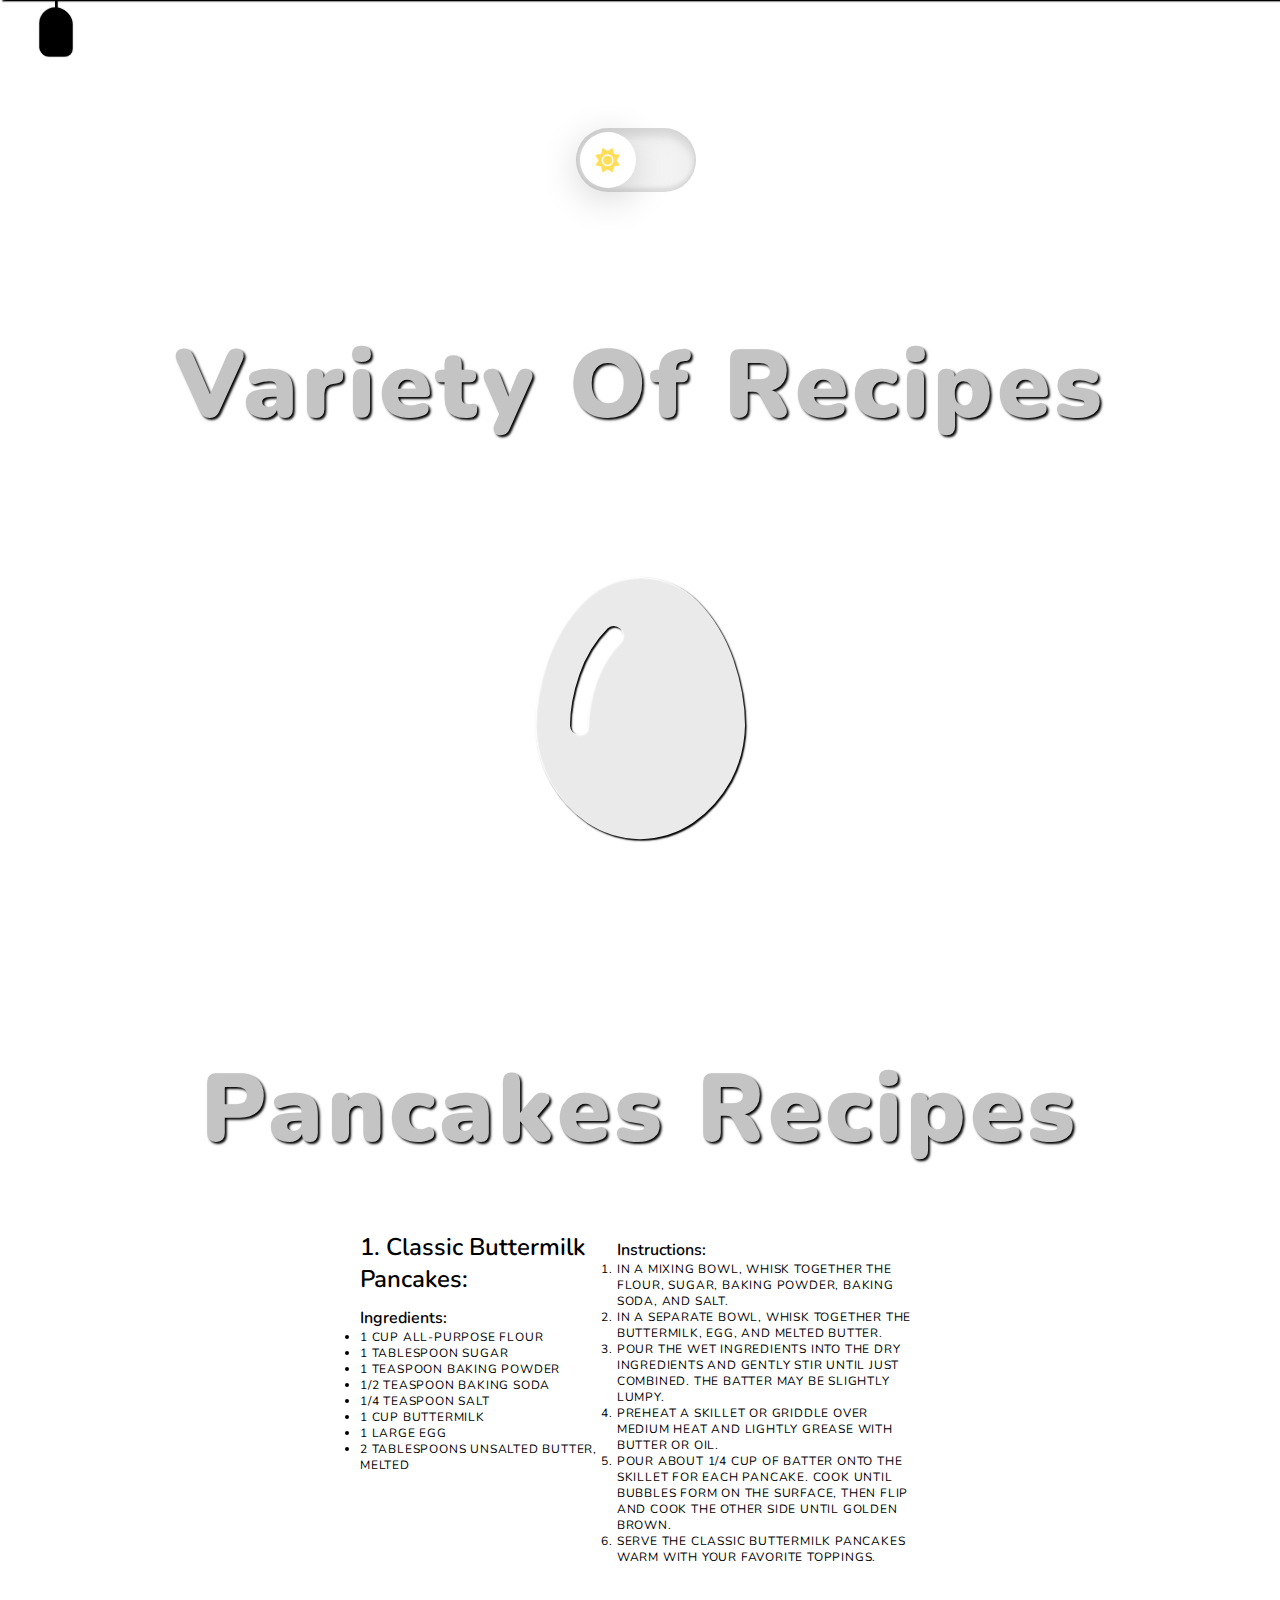
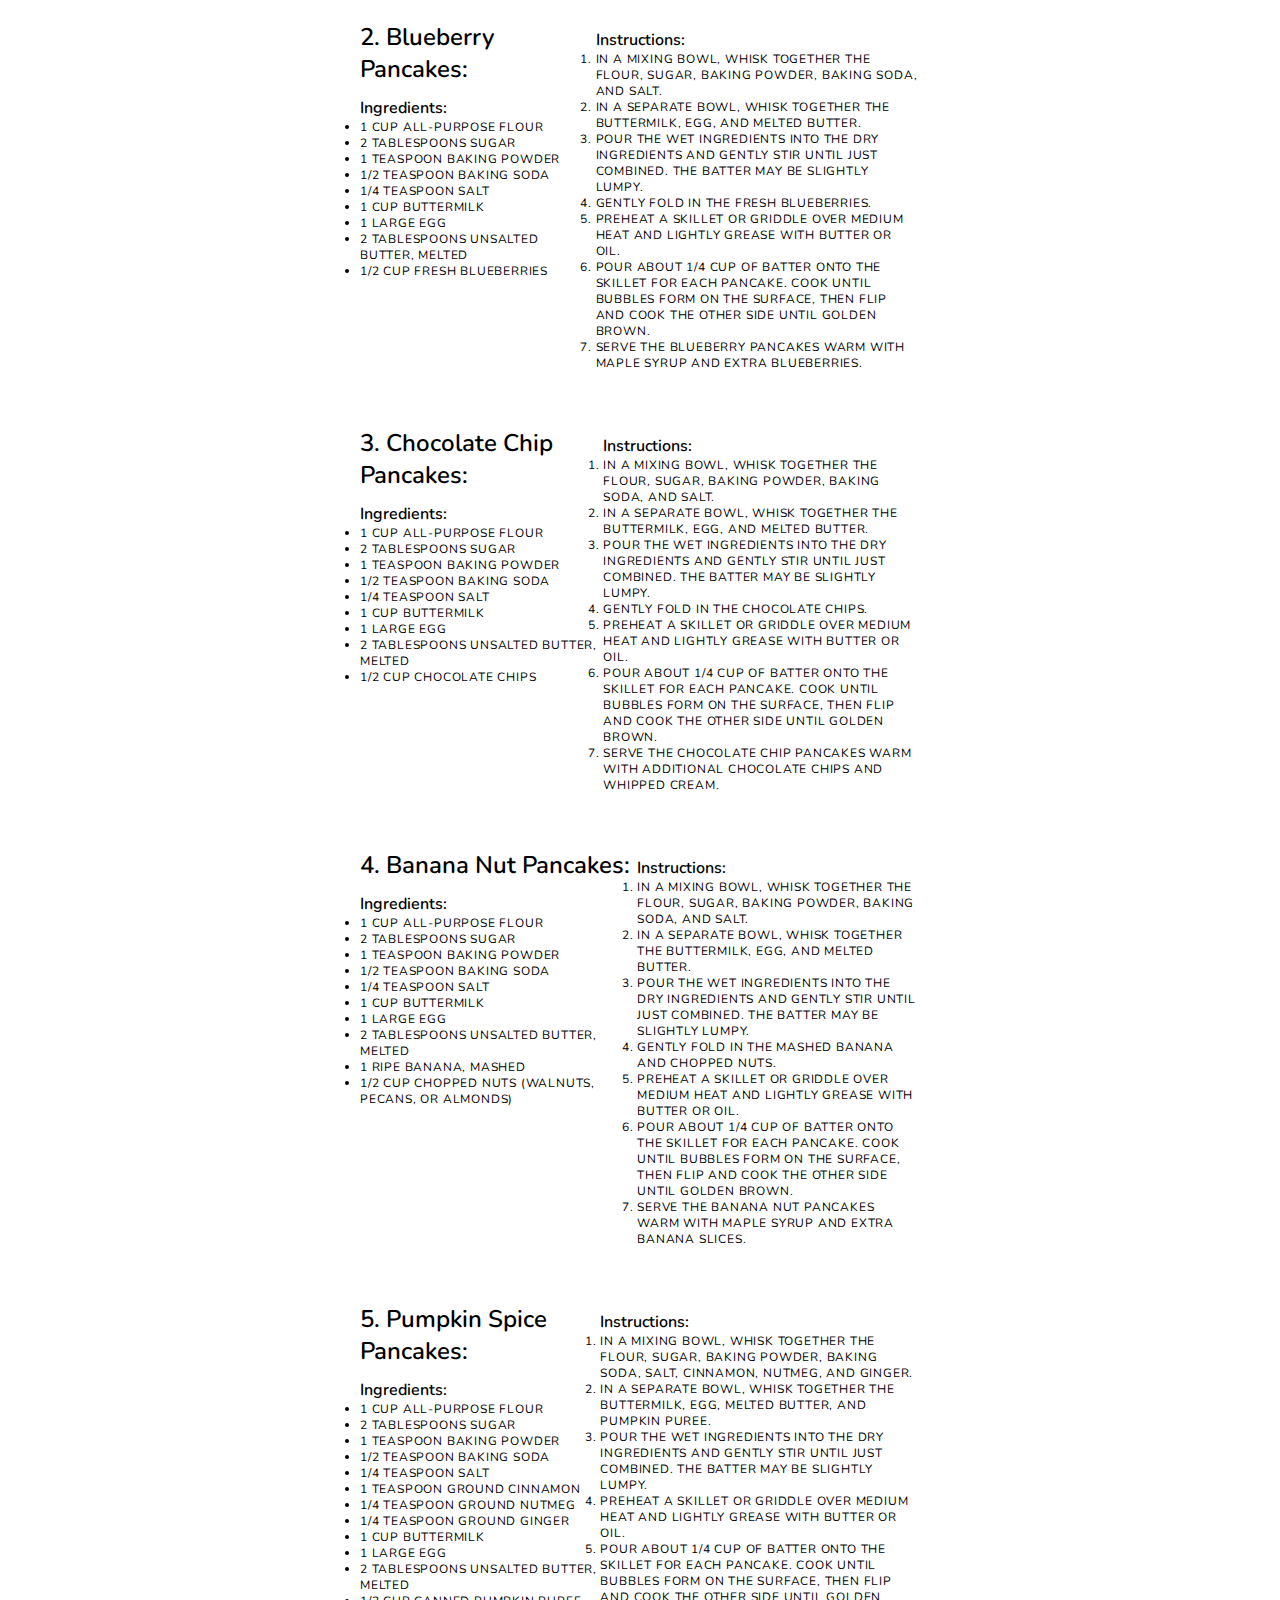
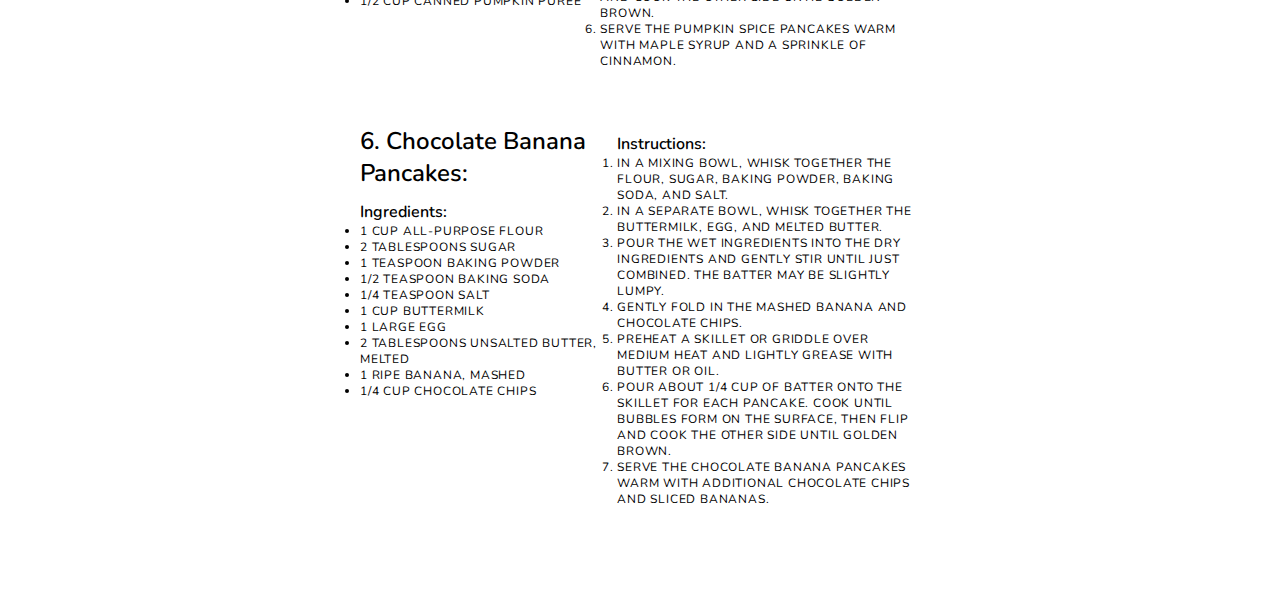
<file: pancakesrecipes.html>
<!DOCTYPE html>
<html lang="en">
  <head>
    <meta charset="UTF-8" />
    <meta name="viewport" content="width=device-width, initial-scale=4.0" />
    <title>Food Recipes</title>
    <link rel="stylesheet" href="style.css" />
    <link
      rel="stylesheet"
      href="https://cdnjs.cloudflare.com/ajax/libs/font-awesome/6.4.0/css/all.min.css"
    />
  </head>
  <body>
    <!-- ===================================== -->
    <!-- Navbar -->
    <!-- ===================================== -->
    <nav class="navbar target">
      <a href="index.html" class="navbar-link">
        <i class="fas fa-home home"></i>
        <span class="home">Home</span>
      </a>
      <a href="meals.html" class="navbar-link">
        <i class="fas fa-utensils meals"></i>
        <span class="meals">Meals</span>
      </a>
      <a href="grills.html" class="navbar-link">
        <i class="fas fa-hamburger grill"></i>
        <span class="grill">Grills</span>
      </a>
      <a href="desserts.html" class="navbar-link">
        <i class="fas fa-cake dessert"></i>
        <span class="dessert">Desserts</span>
      </a>
      <a href="contact.html" class="navbar-link">
        <i class="fas fa-phone contact"></i>
        <span class="contact">Contact</span>
      </a>
    </nav>
    <div class="menu target"></div>
    <!-- ===================================== -->
    <!-- End of Navbar -->
    <!-- ===================================== -->

    <!-- Container -->
    <!-- Button LD -->
    <div class="container">
      <div class="buttonLD">
        <div class="buttonLD__indicator">
          <div class="buttonLD__icon-container">
            <i class="buttonLD__icon fa-solid fa-sun"></i>
          </div>
        </div>
      </div>
      <!-- End of Button LD -->
      <!-- ===================================== -->
      <!-- Section 1 -->
      <!-- ===================================== -->
      <section class="section-1">
        <h1 class="section-heading">variety of recipes</h1>
        <div class="section-1-icons">
          <i class="change fas fa-egg egg"></i>
          <i class="fas fa-stroopwafel stroopwafel"></i>
          <i class="fas fa-cheese cheese"></i>
          <i class="fas fa-hotdog hotdog"></i>
          <i class="fas fa-drumstick-bite drumstick"></i>
          <i class="fas fa-apple-alt apple"></i>
          <i class="fas fa-ice-cream icecream"></i>
          <i class="fas fa-fish fish"></i>
          <i class="fas fa-cookie cookie"></i>
          <i class="fas fa-seedling seedling"></i>
        </div>
      </section>
      <!-- ===================================== -->
      <!-- End of Section 1 -->
      <!-- ===================================== -->

      <!-- ===================================== -->
      <!-- Section 2 -->
      <!-- ===================================== -->
      <section class="section-2">
        <div class="section-2-recipe-container">
          <h1 class="section-heading">pancakes recipes</h1>
          <!-- First Pancake Recipe -->
          <div class="recipe-container">
            <div class="section-2-recipe">
              <h1>1. Classic Buttermilk Pancakes:</h1>
              <h2>Ingredients:</h2>
              <ul class="ingredients-list">
                <li class="ingredient-item">1 cup all-purpose flour</li>
                <li class="ingredient-item">1 tablespoon sugar</li>
                <li class="ingredient-item">1 teaspoon baking powder</li>
                <li class="ingredient-item">1/2 teaspoon baking soda</li>
                <li class="ingredient-item">1/4 teaspoon salt</li>
                <li class="ingredient-item">1 cup buttermilk</li>
                <li class="ingredient-item">1 large egg</li>
                <li class="ingredient-item">
                  2 tablespoons unsalted butter, melted
                </li>
              </ul>
            </div>

            <div class="section-2-instructions">
              <h2>Instructions:</h2>
              <ol class="ingredients-list">
                <li class="ingredient-item">
                  In a mixing bowl, whisk together the flour, sugar, baking
                  powder, baking soda, and salt.
                </li>
                <li class="ingredient-item">
                  In a separate bowl, whisk together the buttermilk, egg, and
                  melted butter.
                </li>
                <li class="ingredient-item">
                  Pour the wet ingredients into the dry ingredients and gently
                  stir until just combined. The batter may be slightly lumpy.
                </li>
                <li class="ingredient-item">
                  Preheat a skillet or griddle over medium heat and lightly
                  grease with butter or oil.
                </li>
                <li class="ingredient-item">
                  Pour about 1/4 cup of batter onto the skillet for each
                  pancake. Cook until bubbles form on the surface, then flip and
                  cook the other side until golden brown.
                </li>
                <li class="ingredient-item">
                  Serve the classic buttermilk pancakes warm with your favorite
                  toppings.
                </li>
              </ol>
            </div>
          </div>
          <!-- End of First Pancake Recipe -->

          <!-- Second Pancake Recipe -->
          <div class="recipe-container">
            <div class="section-2-recipe">
              <h1>2. Blueberry Pancakes:</h1>
              <h2>Ingredients:</h2>
              <ul class="ingredients-list">
                <li class="ingredient-item">1 cup all-purpose flour</li>
                <li class="ingredient-item">2 tablespoons sugar</li>
                <li class="ingredient-item">1 teaspoon baking powder</li>
                <li class="ingredient-item">1/2 teaspoon baking soda</li>
                <li class="ingredient-item">1/4 teaspoon salt</li>
                <li class="ingredient-item">1 cup buttermilk</li>
                <li class="ingredient-item">1 large egg</li>
                <li class="ingredient-item">
                  2 tablespoons unsalted butter, melted
                </li>
                <li class="ingredient-item">1/2 cup fresh blueberries</li>
              </ul>
            </div>

            <div class="section-2-instructions">
              <h2>Instructions:</h2>
              <ol class="ingredients-list">
                <li class="ingredient-item">
                  In a mixing bowl, whisk together the flour, sugar, baking
                  powder, baking soda, and salt.
                </li>
                <li class="ingredient-item">
                  In a separate bowl, whisk together the buttermilk, egg, and
                  melted butter.
                </li>
                <li class="ingredient-item">
                  Pour the wet ingredients into the dry ingredients and gently
                  stir until just combined. The batter may be slightly lumpy.
                </li>
                <li class="ingredient-item">
                  Gently fold in the fresh blueberries.
                </li>
                <li class="ingredient-item">
                  Preheat a skillet or griddle over medium heat and lightly
                  grease with butter or oil.
                </li>
                <li class="ingredient-item">
                  Pour about 1/4 cup of batter onto the skillet for each
                  pancake. Cook until bubbles form on the surface, then flip and
                  cook the other side until golden brown.
                </li>
                <li class="ingredient-item">
                  Serve the blueberry pancakes warm with maple syrup and extra
                  blueberries.
                </li>
              </ol>
            </div>
          </div>
          <!-- End of Second Pancake Recipe -->

          <!-- Third Pancake Recipe -->
          <div class="recipe-container">
            <div class="section-2-recipe">
              <h1>3. Chocolate Chip Pancakes:</h1>
              <h2>Ingredients:</h2>
              <ul class="ingredients-list">
                <li class="ingredient-item">1 cup all-purpose flour</li>
                <li class="ingredient-item">2 tablespoons sugar</li>
                <li class="ingredient-item">1 teaspoon baking powder</li>
                <li class="ingredient-item">1/2 teaspoon baking soda</li>
                <li class="ingredient-item">1/4 teaspoon salt</li>
                <li class="ingredient-item">1 cup buttermilk</li>
                <li class="ingredient-item">1 large egg</li>
                <li class="ingredient-item">
                  2 tablespoons unsalted butter, melted
                </li>
                <li class="ingredient-item">1/2 cup chocolate chips</li>
              </ul>
            </div>

            <div class="section-2-instructions">
              <h2>Instructions:</h2>
              <ol class="ingredients-list">
                <li class="ingredient-item">
                  In a mixing bowl, whisk together the flour, sugar, baking
                  powder, baking soda, and salt.
                </li>
                <li class="ingredient-item">
                  In a separate bowl, whisk together the buttermilk, egg, and
                  melted butter.
                </li>
                <li class="ingredient-item">
                  Pour the wet ingredients into the dry ingredients and gently
                  stir until just combined. The batter may be slightly lumpy.
                </li>
                <li class="ingredient-item">
                  Gently fold in the chocolate chips.
                </li>
                <li class="ingredient-item">
                  Preheat a skillet or griddle over medium heat and lightly
                  grease with butter or oil.
                </li>
                <li class="ingredient-item">
                  Pour about 1/4 cup of batter onto the skillet for each
                  pancake. Cook until bubbles form on the surface, then flip and
                  cook the other side until golden brown.
                </li>
                <li class="ingredient-item">
                  Serve the chocolate chip pancakes warm with additional
                  chocolate chips and whipped cream.
                </li>
              </ol>
            </div>
          </div>
          <!-- End of Third Pancake Recipe -->

          <!-- Fourth Pancake Recipe -->
          <div class="recipe-container">
            <div class="section-2-recipe">
              <h1>4. Banana Nut Pancakes:</h1>
              <h2>Ingredients:</h2>
              <ul class="ingredients-list">
                <li class="ingredient-item">1 cup all-purpose flour</li>
                <li class="ingredient-item">2 tablespoons sugar</li>
                <li class="ingredient-item">1 teaspoon baking powder</li>
                <li class="ingredient-item">1/2 teaspoon baking soda</li>
                <li class="ingredient-item">1/4 teaspoon salt</li>
                <li class="ingredient-item">1 cup buttermilk</li>
                <li class="ingredient-item">1 large egg</li>
                <li class="ingredient-item">
                  2 tablespoons unsalted butter, melted
                </li>
                <li class="ingredient-item">1 ripe banana, mashed</li>
                <li class="ingredient-item">
                  1/2 cup chopped nuts (walnuts, pecans, or almonds)
                </li>
              </ul>
            </div>

            <div class="section-2-instructions">
              <h2>Instructions:</h2>
              <ol class="ingredients-list">
                <li class="ingredient-item">
                  In a mixing bowl, whisk together the flour, sugar, baking
                  powder, baking soda, and salt.
                </li>
                <li class="ingredient-item">
                  In a separate bowl, whisk together the buttermilk, egg, and
                  melted butter.
                </li>
                <li class="ingredient-item">
                  Pour the wet ingredients into the dry ingredients and gently
                  stir until just combined. The batter may be slightly lumpy.
                </li>
                <li class="ingredient-item">
                  Gently fold in the mashed banana and chopped nuts.
                </li>
                <li class="ingredient-item">
                  Preheat a skillet or griddle over medium heat and lightly
                  grease with butter or oil.
                </li>
                <li class="ingredient-item">
                  Pour about 1/4 cup of batter onto the skillet for each
                  pancake. Cook until bubbles form on the surface, then flip and
                  cook the other side until golden brown.
                </li>
                <li class="ingredient-item">
                  Serve the banana nut pancakes warm with maple syrup and extra
                  banana slices.
                </li>
              </ol>
            </div>
          </div>
          <!-- End of Fourth Pancake Recipe -->

          <!-- Fifth Pancake Recipe -->
          <div class="recipe-container">
            <div class="section-2-recipe">
              <h1>5. Pumpkin Spice Pancakes:</h1>
              <h2>Ingredients:</h2>
              <ul class="ingredients-list">
                <li class="ingredient-item">1 cup all-purpose flour</li>
                <li class="ingredient-item">2 tablespoons sugar</li>
                <li class="ingredient-item">1 teaspoon baking powder</li>
                <li class="ingredient-item">1/2 teaspoon baking soda</li>
                <li class="ingredient-item">1/4 teaspoon salt</li>
                <li class="ingredient-item">1 teaspoon ground cinnamon</li>
                <li class="ingredient-item">1/4 teaspoon ground nutmeg</li>
                <li class="ingredient-item">1/4 teaspoon ground ginger</li>
                <li class="ingredient-item">1 cup buttermilk</li>
                <li class="ingredient-item">1 large egg</li>
                <li class="ingredient-item">
                  2 tablespoons unsalted butter, melted
                </li>
                <li class="ingredient-item">1/2 cup canned pumpkin puree</li>
              </ul>
            </div>

            <div class="section-2-instructions">
              <h2>Instructions:</h2>
              <ol class="ingredients-list">
                <li class="ingredient-item">
                  In a mixing bowl, whisk together the flour, sugar, baking
                  powder, baking soda, salt, cinnamon, nutmeg, and ginger.
                </li>
                <li class="ingredient-item">
                  In a separate bowl, whisk together the buttermilk, egg, melted
                  butter, and pumpkin puree.
                </li>
                <li class="ingredient-item">
                  Pour the wet ingredients into the dry ingredients and gently
                  stir until just combined. The batter may be slightly lumpy.
                </li>
                <li class="ingredient-item">
                  Preheat a skillet or griddle over medium heat and lightly
                  grease with butter or oil.
                </li>
                <li class="ingredient-item">
                  Pour about 1/4 cup of batter onto the skillet for each
                  pancake. Cook until bubbles form on the surface, then flip and
                  cook the other side until golden brown.
                </li>
                <li class="ingredient-item">
                  Serve the pumpkin spice pancakes warm with maple syrup and a
                  sprinkle of cinnamon.
                </li>
              </ol>
            </div>
          </div>
          <!-- End of Fifth Pancake Recipe -->

          <!-- Sixth Pancake Recipe -->
          <div class="recipe-container">
            <div class="section-2-recipe">
              <h1>6. Chocolate Banana Pancakes:</h1>
              <h2>Ingredients:</h2>
              <ul class="ingredients-list">
                <li class="ingredient-item">1 cup all-purpose flour</li>
                <li class="ingredient-item">2 tablespoons sugar</li>
                <li class="ingredient-item">1 teaspoon baking powder</li>
                <li class="ingredient-item">1/2 teaspoon baking soda</li>
                <li class="ingredient-item">1/4 teaspoon salt</li>
                <li class="ingredient-item">1 cup buttermilk</li>
                <li class="ingredient-item">1 large egg</li>
                <li class="ingredient-item">
                  2 tablespoons unsalted butter, melted
                </li>
                <li class="ingredient-item">1 ripe banana, mashed</li>
                <li class="ingredient-item">1/4 cup chocolate chips</li>
              </ul>
            </div>

            <div class="section-2-instructions">
              <h2>Instructions:</h2>
              <ol class="ingredients-list">
                <li class="ingredient-item">
                  In a mixing bowl, whisk together the flour, sugar, baking
                  powder, baking soda, and salt.
                </li>
                <li class="ingredient-item">
                  In a separate bowl, whisk together the buttermilk, egg, and
                  melted butter.
                </li>
                <li class="ingredient-item">
                  Pour the wet ingredients into the dry ingredients and gently
                  stir until just combined. The batter may be slightly lumpy.
                </li>
                <li class="ingredient-item">
                  Gently fold in the mashed banana and chocolate chips.
                </li>
                <li class="ingredient-item">
                  Preheat a skillet or griddle over medium heat and lightly
                  grease with butter or oil.
                </li>
                <li class="ingredient-item">
                  Pour about 1/4 cup of batter onto the skillet for each
                  pancake. Cook until bubbles form on the surface, then flip and
                  cook the other side until golden brown.
                </li>
                <li class="ingredient-item">
                  Serve the chocolate banana pancakes warm with additional
                  chocolate chips and sliced bananas.
                </li>
              </ol>
            </div>
          </div>
          <!-- End of Sixth Pancake Recipe -->
        </div>
      </section>
      <!-- ===================================== -->
      <!-- End of Section 2 -->
      <!-- ===================================== -->
    </div>
    <!-- End of Container -->
    <script src="script.js"></script>
  </body>
</html>
</file>
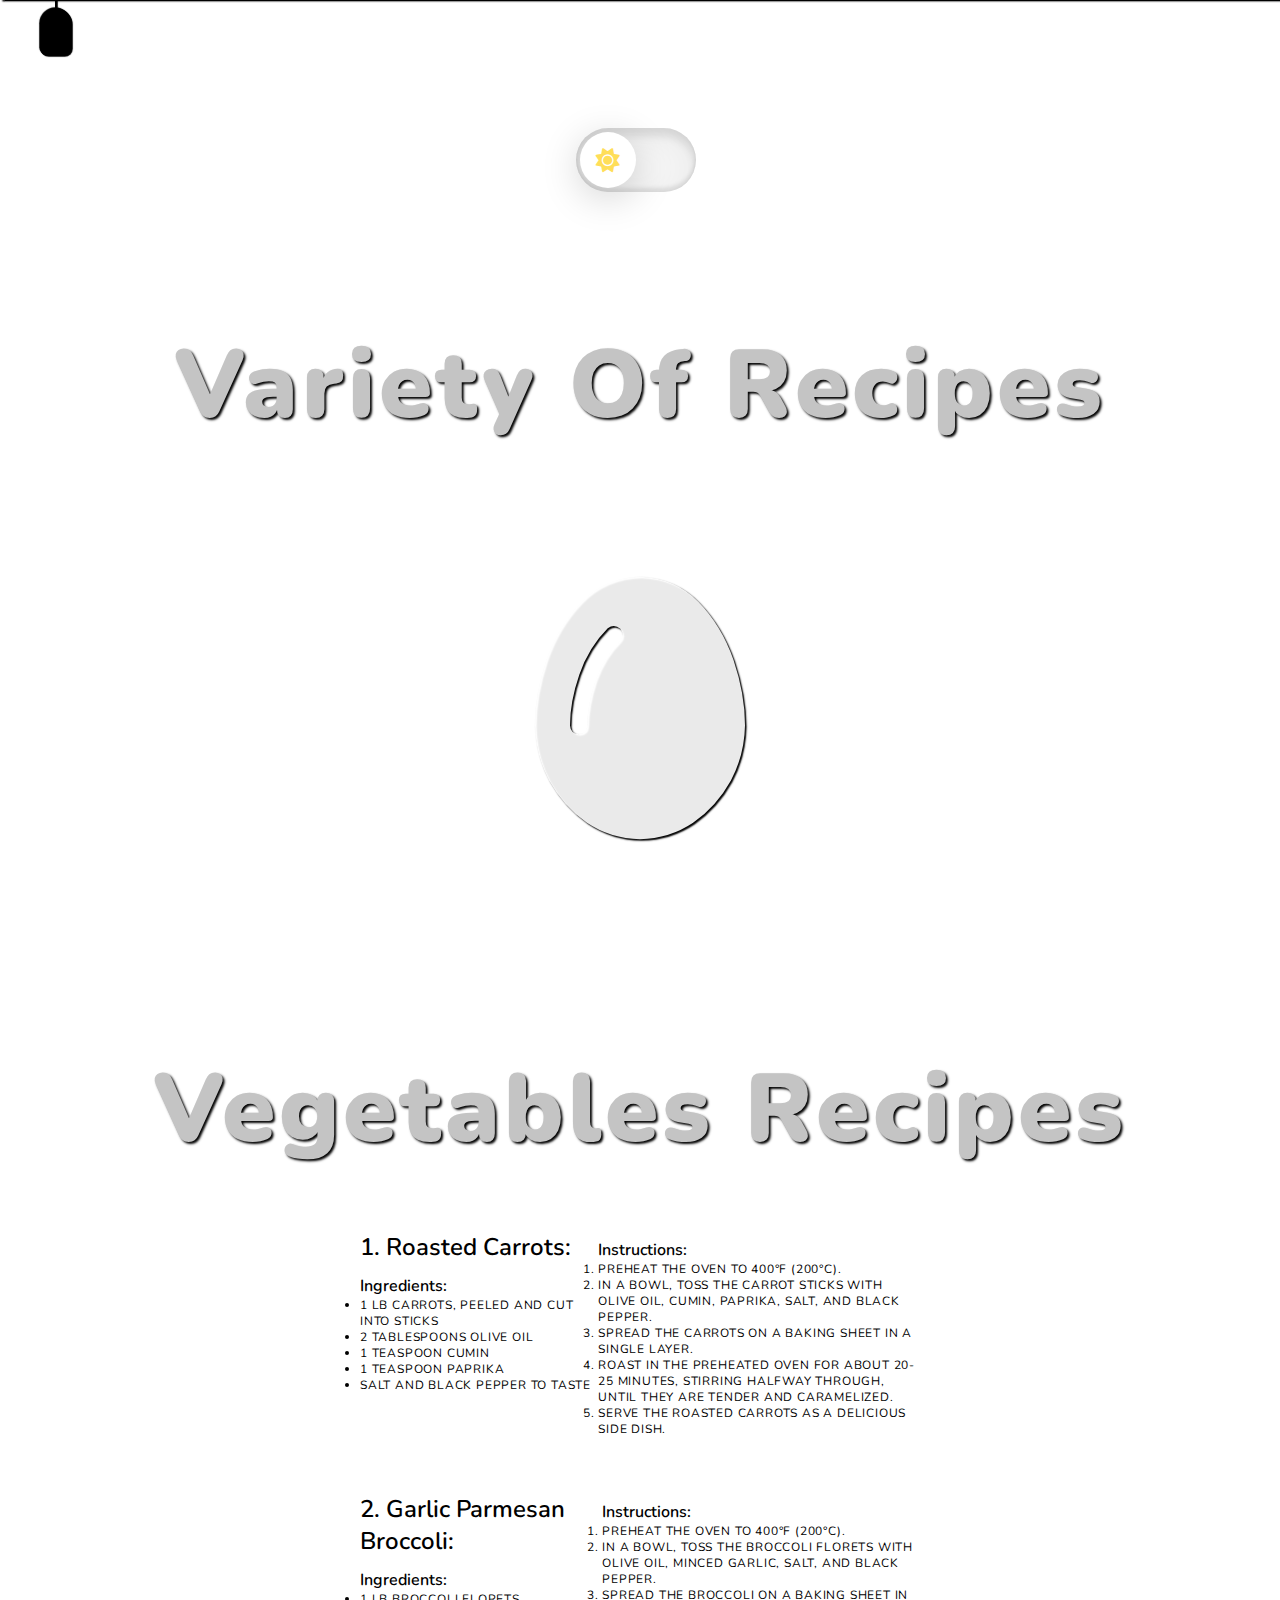
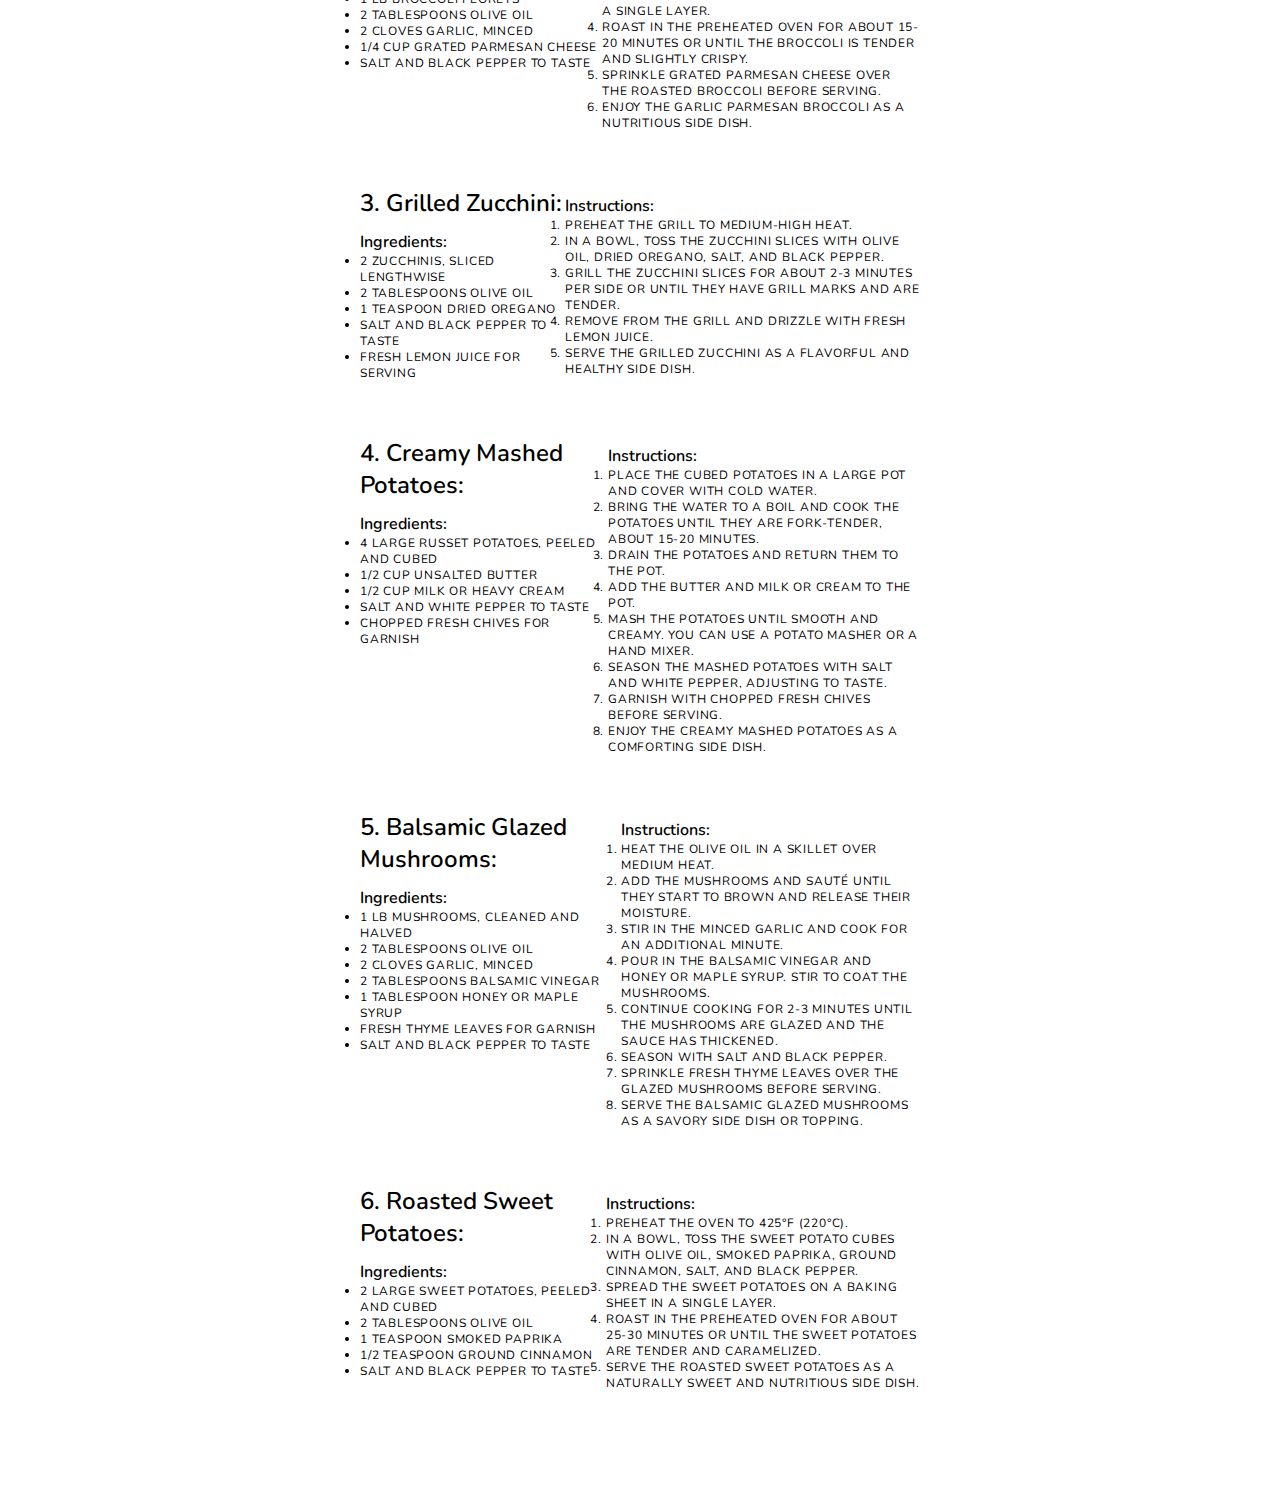
<file: vegetablesrecipes.html>
<!DOCTYPE html>
<html lang="en">
  <head>
    <meta charset="UTF-8" />
    <meta name="viewport" content="width=device-width, initial-scale=4.0" />
    <title>Food Recipes</title>
    <link rel="stylesheet" href="style.css" />
    <link
      rel="stylesheet"
      href="https://cdnjs.cloudflare.com/ajax/libs/font-awesome/6.4.0/css/all.min.css"
    />
  </head>
  <body>
    <!-- ===================================== -->
    <!-- Navbar -->
    <!-- ===================================== -->
    <nav class="navbar target">
      <a href="index.html" class="navbar-link">
        <i class="fas fa-home home"></i>
        <span class="home">Home</span>
      </a>
      <a href="meals.html" class="navbar-link">
        <i class="fas fa-utensils meals"></i>
        <span class="meals">Meals</span>
      </a>
      <a href="grills.html" class="navbar-link">
        <i class="fas fa-hamburger grill"></i>
        <span class="grill">Grills</span>
      </a>
      <a href="desserts.html" class="navbar-link">
        <i class="fas fa-cake dessert"></i>
        <span class="dessert">Desserts</span>
      </a>
      <a href="contact.html" class="navbar-link">
        <i class="fas fa-phone contact"></i>
        <span class="contact">Contact</span>
      </a>
    </nav>
    <div class="menu target"></div>
    <!-- ===================================== -->
    <!-- End of Navbar -->
    <!-- ===================================== -->

    <!-- Container -->
    <!-- Button LD -->
    <div class="container">
      <div class="buttonLD">
        <div class="buttonLD__indicator">
          <div class="buttonLD__icon-container">
            <i class="buttonLD__icon fa-solid fa-sun"></i>
          </div>
        </div>
      </div>
      <!-- End of Button LD -->
      <!-- ===================================== -->
      <!-- Section 1 -->
      <!-- ===================================== -->
      <section class="section-1">
        <h1 class="section-heading">variety of recipes</h1>
        <div class="section-1-icons">
          <i class="change fas fa-egg egg"></i>
          <i class="fas fa-stroopwafel stroopwafel"></i>
          <i class="fas fa-cheese cheese"></i>
          <i class="fas fa-hotdog hotdog"></i>
          <i class="fas fa-drumstick-bite drumstick"></i>
          <i class="fas fa-apple-alt apple"></i>
          <i class="fas fa-ice-cream icecream"></i>
          <i class="fas fa-fish fish"></i>
          <i class="fas fa-cookie cookie"></i>
          <i class="fas fa-seedling seedling"></i>
        </div>
      </section>
      <!-- ===================================== -->
      <!-- End of Section 1 -->
      <!-- ===================================== -->

      <!-- ===================================== -->
      <!-- Section 2 -->
      <!-- ===================================== -->
      <section class="section-2">
        <div class="section-2-recipe-container">
          <h1 class="section-heading">Vegetables recipes</h1>
          <!-- First Recipe -->
          <!-- Recipe 1: Roasted Carrots -->
          <div class="recipe-container">
            <div class="section-2-recipe">
              <h1>1. Roasted Carrots:</h1>
              <h2>Ingredients:</h2>
              <ul class="ingredients-list">
                <li class="ingredient-item">
                  1 lb carrots, peeled and cut into sticks
                </li>
                <li class="ingredient-item">2 tablespoons olive oil</li>
                <li class="ingredient-item">1 teaspoon cumin</li>
                <li class="ingredient-item">1 teaspoon paprika</li>
                <li class="ingredient-item">Salt and black pepper to taste</li>
              </ul>
            </div>

            <div class="section-2-instructions">
              <h2>Instructions:</h2>
              <ol class="ingredients-list">
                <li class="ingredient-item">
                  Preheat the oven to 400°F (200°C).
                </li>
                <li class="ingredient-item">
                  In a bowl, toss the carrot sticks with olive oil, cumin,
                  paprika, salt, and black pepper.
                </li>
                <li class="ingredient-item">
                  Spread the carrots on a baking sheet in a single layer.
                </li>
                <li class="ingredient-item">
                  Roast in the preheated oven for about 20-25 minutes, stirring
                  halfway through, until they are tender and caramelized.
                </li>
                <li class="ingredient-item">
                  Serve the roasted carrots as a delicious side dish.
                </li>
              </ol>
            </div>
          </div>
          <!-- End of Recipe 1: Roasted Carrots -->

          <!-- Recipe 2: Garlic Parmesan Broccoli -->
          <div class="recipe-container">
            <div class="section-2-recipe">
              <h1>2. Garlic Parmesan Broccoli:</h1>
              <h2>Ingredients:</h2>
              <ul class="ingredients-list">
                <li class="ingredient-item">1 lb broccoli florets</li>
                <li class="ingredient-item">2 tablespoons olive oil</li>
                <li class="ingredient-item">2 cloves garlic, minced</li>
                <li class="ingredient-item">1/4 cup grated Parmesan cheese</li>
                <li class="ingredient-item">Salt and black pepper to taste</li>
              </ul>
            </div>

            <div class="section-2-instructions">
              <h2>Instructions:</h2>
              <ol class="ingredients-list">
                <li class="ingredient-item">
                  Preheat the oven to 400°F (200°C).
                </li>
                <li class="ingredient-item">
                  In a bowl, toss the broccoli florets with olive oil, minced
                  garlic, salt, and black pepper.
                </li>
                <li class="ingredient-item">
                  Spread the broccoli on a baking sheet in a single layer.
                </li>
                <li class="ingredient-item">
                  Roast in the preheated oven for about 15-20 minutes or until
                  the broccoli is tender and slightly crispy.
                </li>
                <li class="ingredient-item">
                  Sprinkle grated Parmesan cheese over the roasted broccoli
                  before serving.
                </li>
                <li class="ingredient-item">
                  Enjoy the garlic Parmesan broccoli as a nutritious side dish.
                </li>
              </ol>
            </div>
          </div>
          <!-- End of Recipe 2: Garlic Parmesan Broccoli -->

          <!-- Recipe 3: Grilled Zucchini -->
          <div class="recipe-container">
            <div class="section-2-recipe">
              <h1>3. Grilled Zucchini:</h1>
              <h2>Ingredients:</h2>
              <ul class="ingredients-list">
                <li class="ingredient-item">2 zucchinis, sliced lengthwise</li>
                <li class="ingredient-item">2 tablespoons olive oil</li>
                <li class="ingredient-item">1 teaspoon dried oregano</li>
                <li class="ingredient-item">Salt and black pepper to taste</li>
                <li class="ingredient-item">Fresh lemon juice for serving</li>
              </ul>
            </div>

            <div class="section-2-instructions">
              <h2>Instructions:</h2>
              <ol class="ingredients-list">
                <li class="ingredient-item">
                  Preheat the grill to medium-high heat.
                </li>
                <li class="ingredient-item">
                  In a bowl, toss the zucchini slices with olive oil, dried
                  oregano, salt, and black pepper.
                </li>
                <li class="ingredient-item">
                  Grill the zucchini slices for about 2-3 minutes per side or
                  until they have grill marks and are tender.
                </li>
                <li class="ingredient-item">
                  Remove from the grill and drizzle with fresh lemon juice.
                </li>
                <li class="ingredient-item">
                  Serve the grilled zucchini as a flavorful and healthy side
                  dish.
                </li>
              </ol>
            </div>
          </div>
          <!-- End of Recipe 3: Grilled Zucchini -->

          <!-- Recipe 4: Creamy Mashed Potatoes -->
          <div class="recipe-container">
            <div class="section-2-recipe">
              <h1>4. Creamy Mashed Potatoes:</h1>
              <h2>Ingredients:</h2>
              <ul class="ingredients-list">
                <li class="ingredient-item">
                  4 large russet potatoes, peeled and cubed
                </li>
                <li class="ingredient-item">1/2 cup unsalted butter</li>
                <li class="ingredient-item">1/2 cup milk or heavy cream</li>
                <li class="ingredient-item">Salt and white pepper to taste</li>
                <li class="ingredient-item">
                  Chopped fresh chives for garnish
                </li>
              </ul>
            </div>

            <div class="section-2-instructions">
              <h2>Instructions:</h2>
              <ol class="ingredients-list">
                <li class="ingredient-item">
                  Place the cubed potatoes in a large pot and cover with cold
                  water.
                </li>
                <li class="ingredient-item">
                  Bring the water to a boil and cook the potatoes until they are
                  fork-tender, about 15-20 minutes.
                </li>
                <li class="ingredient-item">
                  Drain the potatoes and return them to the pot.
                </li>
                <li class="ingredient-item">
                  Add the butter and milk or cream to the pot.
                </li>
                <li class="ingredient-item">
                  Mash the potatoes until smooth and creamy. You can use a
                  potato masher or a hand mixer.
                </li>
                <li class="ingredient-item">
                  Season the mashed potatoes with salt and white pepper,
                  adjusting to taste.
                </li>
                <li class="ingredient-item">
                  Garnish with chopped fresh chives before serving.
                </li>
                <li class="ingredient-item">
                  Enjoy the creamy mashed potatoes as a comforting side dish.
                </li>
              </ol>
            </div>
          </div>
          <!-- End of Recipe 4: Creamy Mashed Potatoes -->

          <!-- Recipe 5: Balsamic Glazed Mushrooms -->
          <div class="recipe-container">
            <div class="section-2-recipe">
              <h1>5. Balsamic Glazed Mushrooms:</h1>
              <h2>Ingredients:</h2>
              <ul class="ingredients-list">
                <li class="ingredient-item">
                  1 lb mushrooms, cleaned and halved
                </li>
                <li class="ingredient-item">2 tablespoons olive oil</li>
                <li class="ingredient-item">2 cloves garlic, minced</li>
                <li class="ingredient-item">2 tablespoons balsamic vinegar</li>
                <li class="ingredient-item">
                  1 tablespoon honey or maple syrup
                </li>
                <li class="ingredient-item">Fresh thyme leaves for garnish</li>
                <li class="ingredient-item">Salt and black pepper to taste</li>
              </ul>
            </div>

            <div class="section-2-instructions">
              <h2>Instructions:</h2>
              <ol class="ingredients-list">
                <li class="ingredient-item">
                  Heat the olive oil in a skillet over medium heat.
                </li>
                <li class="ingredient-item">
                  Add the mushrooms and sauté until they start to brown and
                  release their moisture.
                </li>
                <li class="ingredient-item">
                  Stir in the minced garlic and cook for an additional minute.
                </li>
                <li class="ingredient-item">
                  Pour in the balsamic vinegar and honey or maple syrup. Stir to
                  coat the mushrooms.
                </li>
                <li class="ingredient-item">
                  Continue cooking for 2-3 minutes until the mushrooms are
                  glazed and the sauce has thickened.
                </li>
                <li class="ingredient-item">
                  Season with salt and black pepper.
                </li>
                <li class="ingredient-item">
                  Sprinkle fresh thyme leaves over the glazed mushrooms before
                  serving.
                </li>
                <li class="ingredient-item">
                  Serve the balsamic glazed mushrooms as a savory side dish or
                  topping.
                </li>
              </ol>
            </div>
          </div>
          <!-- End of Recipe 5: Balsamic Glazed Mushrooms -->

          <!-- Recipe 6: Roasted Sweet Potatoes -->
          <div class="recipe-container">
            <div class="section-2-recipe">
              <h1>6. Roasted Sweet Potatoes:</h1>
              <h2>Ingredients:</h2>
              <ul class="ingredients-list">
                <li class="ingredient-item">
                  2 large sweet potatoes, peeled and cubed
                </li>
                <li class="ingredient-item">2 tablespoons olive oil</li>
                <li class="ingredient-item">1 teaspoon smoked paprika</li>
                <li class="ingredient-item">1/2 teaspoon ground cinnamon</li>
                <li class="ingredient-item">Salt and black pepper to taste</li>
              </ul>
            </div>

            <div class="section-2-instructions">
              <h2>Instructions:</h2>
              <ol class="ingredients-list">
                <li class="ingredient-item">
                  Preheat the oven to 425°F (220°C).
                </li>
                <li class="ingredient-item">
                  In a bowl, toss the sweet potato cubes with olive oil, smoked
                  paprika, ground cinnamon, salt, and black pepper.
                </li>
                <li class="ingredient-item">
                  Spread the sweet potatoes on a baking sheet in a single layer.
                </li>
                <li class="ingredient-item">
                  Roast in the preheated oven for about 25-30 minutes or until
                  the sweet potatoes are tender and caramelized.
                </li>
                <li class="ingredient-item">
                  Serve the roasted sweet potatoes as a naturally sweet and
                  nutritious side dish.
                </li>
              </ol>
            </div>
          </div>
          <!-- End of Recipe 6: Roasted Sweet Potatoes -->
        </div>
      </section>
      <!-- ===================================== -->
      <!-- End of Section 2 -->
      <!-- ===================================== -->
    </div>
    <!-- End of Container -->
    <script src="script.js"></script>
  </body>
</html>
</file>
<file: style.css>
@import url('https://fonts.googleapis.com/css2?family=Nunito:wght@200;300;400;500;600;700;800;900;1000&display=swap');

/* ================================================== */
/* Common styles */
/* ================================================== */
* {
  margin: 0;
  padding: 0;
  box-sizing: border-box;
  text-decoration: none;
  outline: none;
  font-family: 'Nunito', sans-serif;
  font-weight: 400;
}

html {
  font-size: 62.5%;
}

.section-heading {
  font-size: 12rem;
  font-weight: 900;
  /* color: #a79a2d; */
  /* color: #fff; */
  color: rgb(196, 196, 196);
  text-align: center;
  text-transform: capitalize;
  letter-spacing: 0.5rem;
  text-shadow: 0.3rem 0.3rem 0.3rem #000;
}

.darkmode .section-heading {
  color: #fff;
}
/* ================================================== */
/* End of Common styles */
/* ================================================== */

/* ================================================== */
/* Dark-Light Mode Button */
/* ================================================== */
/* ------------ VARIABLES ------------ */
:root {
  /* COLORS */
  --color-primary: #0067c3;
  --color-primary_light: #55b0ff;
  --color-primary_blue: #63b3ed;
  --color-secondary: #5ec576;
  --color-third: #feca32;
  --color-light_grey: #dddddd;
  --color-dark_grey: #b9b9b9;

  --color: #9176ff;
  --dark-color: #2b2b2b;
  --dark-icon-color: #fff;
  --light-color: #f7f7f7;
  --light-icon-color: #ffde59;
}

/* ------------ BASE ------------ */
/* * {
  margin: 0;
  padding: 0;
  box-sizing: border-box;
} */

/* body {
  display: flex;
  justify-content: center;
  align-items: center;
  height: 100vh;
  background-color: var(--light-color);
} */

/* -------------- BUTTON -------------- */
.buttonLD {
  background-color: #fff;
  width: 15em;
  height: 8em;
  border-radius: 10em;
  padding: 0 0.5em;
  box-shadow: inset 0 8px 60px rgba(0, 0, 0, 0.1),
    inset 0 8px 8px rgba(0, 0, 0, 0.1), inset 0 -4px 4px rgba(0, 0, 0, 0.1);
  position: relative;
  display: flex;
  align-items: center;
  cursor: pointer;
  top: 20rem;
  left: 45%;
}

.buttonLD__indicator {
  background-color: #fff;
  width: 7em;
  height: 7em;
  border-radius: 50%;
  position: absolute;
  box-shadow: 0 8px 40px rgba(0, 0, 0, 0.2);
  transition: transform 0.3s ease;
}

.buttonLD__icon-container {
  width: 100%;
  height: 100%;
  display: flex;
  justify-content: center;
  align-items: center;
}

.buttonLD__icon {
  color: var(--light-icon-color);
  font-size: 3rem;
}

/* -------------- ANIMATION ------------ */
.buttonLD__icon.animated {
  animation: spin 0.5s;
}

@keyframes spin {
  to {
    transform: rotate(360deg);
  }
}

/* -------------- DARKMODE -------------- */
body.darkmode {
  background-color: var(--dark-color);
  color: #fff;
}

.darkmode .buttonLD {
  box-shadow: inset 0 8px 60px rgba(0, 0, 0, 0.3),
    inset 8px 0 8px rgba(0, 0, 0, 0.3), inset 0 -4px 4px rgba(0, 0, 0, 0.3);
}

.darkmode .buttonLD__indicator {
  transform: translateX(7em);
  background-color: var(--dark-color);
  box-shadow: 0 8px 40px rgba(0, 0, 0, 0.3);
}

.darkmode .buttonLD__icon {
  color: var(--dark-icon-color);
}

/* ================================================== */
/* End of Dark-Light Mode Button */
/* ================================================== */

/* ================================================== */
/* Navbar */
/* ================================================== */
.navbar {
  width: 100%;
  height: 14rem;
  background-color: rgb(196, 196, 196);
  position: fixed;
  top: -14rem;
  z-index: 150;
  display: flex;
  justify-content: center;
  align-items: center;
  box-shadow: 0.2rem 0.2rem 0.2rem #000;
  /* text-align: center; */
  transition: top 0.4s;
}

.navbar.change {
  top: 0;
  transition: top 0.4s 0.2s;
}

.navbar-link {
  color: #aaa;
  margin: 0 4rem;
  display: flex;
  flex-direction: column;
  justify-content: center;
  align-items: center;
  /* position: relative; */
  opacity: 0;
  transition: color 0.3, opacity, 2s;
}

.change .navbar-link {
  opacity: 1;
}

.change .navbar-link:nth-child(1) {
  transition: opacity 0.4s 0.5s, color 0.3s;
}

.change .navbar-link:nth-child(2) {
  transition: opacity 0.4s 0.6s, color 0.3s;
}

.change .navbar-link:nth-child(3) {
  transition: opacity 0.4s 0.7s, color 0.3s;
}

.change .navbar-link:nth-child(4) {
  transition: opacity 0.4s 0.8s, color 0.3s;
}

.change .navbar-link:nth-child(5) {
  transition: opacity 0.4s 0.9s, color 0.3s;
}

.navbar-link:hover {
  color: #fff;
}

.navbar-link i {
  font-size: 7rem;
  color: #000;
}

.navbar-link span {
  font-size: 2.5rem;
  font-weight: 900;
  letter-spacing: 0.5rem;
  margin-top: 0.5rem;
  color: #000;
}

.navbar-link i.home:hover {
  color: #00ffb38a;
}

.navbar-link i.meals:hover {
  color: rgb(185, 234, 243);
  /* color: rgb(8, 209, 245); */
}

.navbar-link i.grill:hover {
  color: rgba(255, 166, 0, 0.918);
}

.navbar-link i.dessert:hover {
  color: rgb(245, 134, 153);
}

.navbar-link i.contact:hover {
  color: rgb(8, 209, 245);
}

/* .navbar-link span.meals:hover {
  color: rgb(185, 234, 243);
}

.navbar-link span.grill:hover {
  color: rgba(255, 166, 0, 0.918);
}

.navbar-link span.dessert:hover {
  color: rgb(245, 134, 153);
} */

.menu {
  width: 4rem;
  height: 6rem;
  background-color: #000;
  position: fixed;
  top: 1rem;
  left: 5rem;
  border-radius: 30rem 30rem 15rem 15rem;
  box-shadow: 0.1rem 0.1rem 0.1rem #000, -0.1rem -0.1rem 0.1rem #000;
  cursor: pointer;
  z-index: 100;
  transition: top 0.4s 0.2s;
}

.menu.change {
  top: 15rem;
  transition: top 0.4s;
}

.menu::before {
  content: '';
  width: 0.3rem;
  height: 15rem;
  background-color: #000;
  position: absolute;
  top: -15rem;
  left: calc(50% - 0.15rem);
  box-shadow: 0.1rem 0rem 0.1rem #000;
  /* transition: all 0.4s; */
}

.menu:hover {
  background-color: rgb(196, 196, 196);
}
/* ================================================== */
/* End of Navbar */
/* ================================================== */

/* ================================================== */
/* Section 1 */
/* ================================================== */
.section-1 {
  width: 100%;
  height: 100vh;
  /* background-color: #333; */
  /* background-color: #fff; */
  display: flex;
  flex-direction: column;
  align-items: center;
  justify-content: space-evenly;
}

.section-1-icons i {
  font-size: 35rem;
  /* color: #a79a2d; */
  color: rgb(196, 196, 196);
  position: absolute;
  transform: translate(-50%, -50%) scale(0);
  text-shadow: 0.2rem 0.2rem 0.2rem #000;
  transition: transform 0.3s;
}

.section-1-icons i.change {
  transform: translate(-50%, -50%) scale(1);
  transition: transform 0.3s 0.3s;
}

.section-1-icons i.egg {
  color: rgba(255, 255, 255, 0.918);
}

.section-1-icons i.stroopwafel {
  color: rgba(250, 112, 0, 0.918);
}

.section-1-icons i.cheese {
  color: rgb(255, 208, 0);
}

.section-1-icons i.hotdog {
  color: rgba(255, 72, 0, 0.918);
}

.section-1-icons i.drumstick {
  color: rgba(255, 166, 0, 0.918);
}

.section-1-icons i.apple {
  color: rgba(123, 255, 0, 0.993);
}

.section-1-icons i.icecream {
  color: rgb(245, 134, 153);
}

.section-1-icons i.fish {
  color: rgb(185, 234, 243);
}

.section-1-icons i.cookie {
  color: rgba(250, 112, 0, 0.918);
}

.section-1-icons i.seedling {
  color: rgba(0, 255, 115, 0.603);
}
/* ================================================== */
/* End of Section 1 */
/* ================================================== */

/* ================================================== */
/* Section 2 */
/* ================================================== */
.section-2 {
  width: 100%;
  height: 100vh;
  /* background-color: #222; */
  /* background-color: #fff; */
  display: flex;
  flex-direction: column;
  justify-content: space-between;
  padding: 10rem 0;
}

.recipe-container {
  display: flex;
  flex-direction: row;
  justify-content: space-between;
  padding-top: 5rem;
  width: auto;
  margin: 2rem 45rem;
}

.section-2-instructions {
  width: 50rem;
}

/* .section-2-recipe,
.section-2-instructions {
  padding-top: 5rem;
  width: auto;
  margin: 2rem 15rem;
  display: flex;
  flex-direction: column;
  justify-content: space-between;
} */

.recipe-container li {
  font-weight: 400;
}

.recipe-container h1 {
  font-size: 3rem;
  font-weight: 600;
  padding-bottom: 0.5rem;
}

.recipe-container h2 {
  font-size: 2rem;
  font-weight: 600;
  padding-top: 1rem;
}

.ingredients-list {
  font-size: 1.5rem;
  font-weight: 300;
  letter-spacing: 0.1rem;
  text-transform: uppercase;
}

.cards-container {
  display: flex;
  justify-content: space-evenly;
  /* padding: 0.5%; */
}

.card-wrapper {
  perspective: 1000rem;
}

.card {
  width: 30rem;
  /* background-color: #a79a2d; */
  background-color: rgb(196, 196, 196);
  padding: 4rem;
  display: flex;
  flex-direction: column;
  justify-content: space-between;
  align-items: center;
  box-shadow: 1rem 1rem 1rem #000;
  position: relative;
  transform: rotateY(20deg) skewX(-2deg);
  transition: transform 0.5s, box-shadow 0.5s;
}

.card:hover {
  transform: rotateY(20deg) skewX(-2deg) translateY(-3rem);
  box-shadow: 2rem 2rem 2rem #000;
}

.card:before {
  content: '';
  height: 100%;
  width: 1rem;
  /* background-color: #817824; */
  background-color: rgb(196, 196, 196);
  position: absolute;
  /* top: 0; */
  /* left: -1rem; */
  /* transform-origin: rightt; */
  bottom: 0;
  right: -1rem;
  transform: skewY(45deg);
  transform-origin: left;
  /* box-shadow: -0.1rem -0.1rem 0.1rem #000; */
}

.card:after {
  content: '';
  width: 100%;
  height: 1rem;
  /* background-color: #8f8317; */
  background-color: rgb(196, 196, 196);
  position: absolute;
  /* top: -1rem; */
  /* left: 0; */
  /* transform-origin: bottom; */
  bottom: -1rem;
  transform: skewX(45deg);
  transform-origin: top;
  /* box-shadow: -0.1rem -0.1rem 0.1rem #000; */
}

.card-img {
  width: 100%;
}

.card-name {
  font-size: 3rem;
  font-weight: 900;
  text-transform: uppercase;
  letter-spacing: 0.5rem;
  color: #111;
  margin: 2rem 0;
  text-shadow: 0.15rem 0.15rem 0.15rem #000000b0;
}

.card-btn {
  width: 70%;
  background-color: #111;
  color: #888;
  border-radius: 7rem;
  font-size: 1.5rem;
  font-weight: 800;
  letter-spacing: 0.2rem;
  text-transform: capitalize;
  border: none;
  padding: 0.5rem 0;
  cursor: pointer;
  /* box-shadow: -0.2rem -0.2rem 0.2rem #000; */
  box-shadow: 0.2rem 0.2rem 0.3rem #000000b0;
}

.card-first {
  background-color: rgba(255, 60, 0, 0.445);
}

.darkmode .card-first {
  background-color: rgba(255, 60, 0, 0.9);
}

.card-first:before {
  background-color: rgba(255, 60, 0, 0.603);
}

.card-first:after {
  background-color: rgba(255, 60, 0, 0.603);
}

.card-second {
  background-color: rgba(255, 230, 0, 0.445);
}

.darkmode .card-second {
  background-color: rgba(255, 230, 0, 0.9);
}

.card-second:before {
  background-color: rgba(255, 230, 0, 0.603);
}

.card-second:after {
  background-color: rgba(255, 230, 0, 0.603);
}

.card-third {
  background-color: rgba(0, 217, 255, 0.445);
}

.darkmode .card-third {
  background-color: rgba(0, 217, 255, 0.9);
}

.card-third:before {
  background-color: rgba(0, 217, 234, 0.603);
}

.card-third:after {
  background-color: rgba(0, 217, 234, 0.603);
}
/* ================================================== */
/* End of Section 2 */
/* ================================================== */

/* ================================================== */
/* Section 3 */
/* ================================================== */
.section-3 {
  /* background-color: #333; */
  /* background-color: #fff; */
  padding: 5rem 0;
}

.gallery {
  display: flex;
  flex-wrap: wrap;
  align-items: center;
  justify-content: space-evenly;
  margin-top: 10rem;
}

.gallery-link {
  position: relative;
  margin: 4rem 1rem;
}

.gallery-link::before {
  content: '';
  position: absolute;
  top: 2vw;
  /* left: 80%; */
  right: 80%;
  width: 0.2rem;
  height: 0;
  background-color: #fff;
  z-index: 10;
  transition: height 0.5s;
}

.gallery-link::after {
  content: '';
  position: absolute;
  top: 30%;
  left: 2rem;
  width: 0;
  height: 0.2rem;
  background-color: #fff;
  transition: width 0.5s;
}

.gallery-link:hover::before {
  height: 80%;
}

.gallery-link:hover::after {
  width: 90%;
}

.food-img {
  width: 24vw;
  height: 15vw;
  object-fit: cover;
  box-shadow: 0.3rem 0.3rem 0.1rem rgba(255, 60, 0, 0.603),
    0.7rem 0.7rem 0.1rem rgba(255, 230, 0, 0.603),
    0.9rem 0.9rem 0.1rem rgba(0, 217, 255, 0.603);
  transition: all 0.5s;
}

.gallery-link:hover .food-img {
  box-shadow: 1rem 1rem 0.1rem rgba(255, 60, 0, 0.603),
    2rem 2rem 0.1rem rgba(255, 230, 0, 0.603),
    3rem 3rem 0.1rem rgba(0, 217, 255, 0.603),
    4rem 4rem 0.1rem rgba(0, 255, 115, 0.603);
  transform: scale(1.1);
  filter: blur(0.5rem);
  opacity: 0.8;
}

.food-name {
  position: absolute;
  /* top: 3rem; */
  /* left: 3rem; */
  top: 5rem;
  left: 11rem;
  font-size: 2rem;
  font-weight: 700;
  text-transform: uppercase;
  letter-spacing: 0.1rem;
  color: #fff;
  width: 0;
  overflow: hidden;
  transition: width 0.3s;
}

.gallery-link:hover .food-name {
  width: 100%;
  transition: width 1.5s 0.5;
}

.food-description {
  position: absolute;
  /* bottom: 3vw; */
  /* left: 2rem; */
  bottom: 5.4vw;
  left: 11rem;
  width: 70%;
  font-size: 1.5rem;
  font-weight: 300;
  letter-spacing: 0.1rem;
  text-transform: uppercase;
  color: #fff;
  opacity: 0;
  visibility: hidden;
  transition: opacity 0.3s;
}

.gallery-link:hover .food-description {
  opacity: 1;
  visibility: visible;
  transition: opacity 1s 1s;
}
/* ================================================== */
/* End of Section 3 */
/* ================================================== */

/* ================================================== */
/* Section 4 */
/* ================================================== */
.section-4 {
  width: 100%;
  height: 30vh;
  /* background-color: #fff; */
  display: flex;
  justify-content: space-around;
  padding: 3rem 0;
  position: relative;
  align-items: flex-start;
}

.section-4-text {
  text-transform: uppercase;
}

.section-4-heading {
  font-size: 4rem;
  font-weight: 900;
  color: rgb(196, 196, 196);
  text-shadow: 0.1rem 0.1rem 0.1rem #000;
}

.section-4-paragraph {
  font-size: 1.5rem;
  color: #888;
  /* text-shadow: 0.1rem 0.1rem 0.1rem #000; */
}

.signup-form {
  /* position: relative; */
  display: flex;
  align-items: center;
}

.signup-form-input {
  width: 35rem;
  height: 5rem;
  padding: 1rem;
  border: 0.2rem solid rgb(196, 196, 196);
  font-size: 1.6rem;
  font-weight: 700;
  letter-spacing: 0.1rem;
  color: rgb(196, 196, 196);
}

.signup-form-input::placeholder {
  color: rgb(196, 196, 196);
}

.signup-form-btn {
  position: relative;
  left: -4.5rem;
  width: 4rem;
  height: 4rem;
  background-color: #333;
  color: rgb(196, 196, 196);
  border: none;
  font-size: 1.8rem;
  cursor: pointer;
  transition: background-color 0.4s;
}

.signup-form-btn:hover {
  color: #fff;
  background-color: var(--color-primary_blue);
}

.copyright {
  position: absolute;
  bottom: 3rem;
  font-size: 1.7rem;
  font-weight: 200;
  color: #333;
  letter-spacing: 0.1rem;
  border-top: 0.1rem solid #888;
  padding-top: 6rem;
  width: 90%;
  text-align: center;
}
/* ================================================== */
/* End of Section 4 */
/* ================================================== */

/* ================================================== */
/* Contact Page */
/* ================================================== */
.contact-container {
  margin: 5rem 50rem 0 50rem;
  padding: 0 0 10rem 0;
}

.contact-container h1 {
  font-size: 12rem;
  font-weight: 900;
  /* color: #a79a2d;
  color: #fff; */
  color: rgb(196, 196, 196);
  text-align: center;
  text-transform: capitalize;
  letter-spacing: 0.5rem;
  text-shadow: 0.3rem 0.3rem 0.3rem #000;
}

.contact-container h2 {
  padding-top: 1rem;
  padding-bottom: 0.5rem;
  font-size: 25px;
}

.contact-container h3 {
  font-size: 20px;
  margin-top: 2rem;
}

.contact-container h4 {
  font-size: 15px;
}

.contact-container p {
  text-align: center;
  letter-spacing: 0.5rem;
  font-size: 1.7rem;
  font-weight: 400;
  padding: 0.5rem 0;
}

.list-container {
  margin: 2rem 2.5rem 0 2.5rem;
  max-width: 80%;
}

.contact-list {
  display: flex;
  list-style-type: none;
}

.contact-list-info {
  margin-left: auto;
  margin-right: auto;
}

.contact-info {
  display: flex;
  flex-direction: column;
  justify-content: flex-start;
  align-items: start;
}

.phone-paragraph span,
.email-paragraph span,
.location-paragraph span {
  margin-right: 0.7rem;
  color: #0067c3;
}

.social-media-contact {
  display: flex;
  margin-top: 2rem;
}

.social-item-contact {
  padding-right: 1.5rem;
  font-size: 1.5rem;
}

.social-item-contact a {
  cursor: pointer;
  padding: 0.2rem 0.4rem;
}

.social-item-contact a:hover {
  background: var(--color-primary);
  border-radius: 25px;
  color: #fff;
  cursor: pointer;
  transition: background-color 0.8s;
  /* font-size: 1.5rem; */
}

.name-container {
  width: 100%;
}

.name-input {
  width: 100%;
  padding: 0.7rem;
}

.btn-send {
  margin-top: 1.5rem;
  width: 12rem;
  height: 3.5rem;
  font-size: 1.4rem;
  font-weight: 500;
  border: none;
  background-color: #333;
  color: rgb(196, 196, 196);
  cursor: pointer;
  transition: background-color 0.4s;
}

.btn-send:hover {
  color: #fff;
  background-color: var(--color-primary_blue);
  transition: background-color 0.4s;
  cursor: pointer;
}

.hidden {
  display: none;
}

#successMessage {
  background-color: var(--color-secondary);
  color: white;
  text-align: center;
  padding: 10px;
  position: fixed;
  bottom: 120px;
  left: 50%;
  transform: translateX(-50%);
  border-radius: 15px;
  font-size: 1.5rem;
}

/* ================================================== */
/* End of Contact Page */
/* ================================================== */

/* ================================================== */
/* Responsive */
/* ================================================== */
@media (max-width: 1950px) {
  .buttonLD {
    left: 45%;
    top: 16rem;
  }

  .food-name {
    top: 4rem;
    left: 12rem;
  }

  .food-description {
    bottom: 5.1vw;
    left: 12rem;
  }

  .contact-list {
    display: flex;
    flex-direction: column;
  }

  .contact-container h1 {
    margin-top: 30rem;
    font-size: 9.7rem;
  }

  .contact-container p {
    letter-spacing: 0;
  }
}

@media (max-width: 1900px) {
  .buttonLD {
    left: 45%;
    top: 16rem;
  }

  .food-name {
    top: 4rem;
    left: 12rem;
  }

  .food-description {
    bottom: 4.8vw;
    left: 12rem;
  }

  .contact-list {
    display: flex;
    flex-direction: column;
  }

  .contact-container h1 {
    margin-top: 35rem;
    font-size: 9.7rem;
  }

  .contact-container p {
    letter-spacing: 0;
  }
}

@media (max-width: 1850px) {
  .buttonLD {
    left: 45%;
    top: 16rem;
  }

  .food-name {
    top: 4rem;
    left: 12rem;
  }

  .food-description {
    bottom: 4.8vw;
    left: 12rem;
  }

  .contact-list {
    display: flex;
    flex-direction: column;
  }

  .contact-container h1 {
    margin-top: 40rem;
    font-size: 9.7rem;
  }

  .contact-container p {
    letter-spacing: 0;
  }
}

@media (max-width: 1800px) {
  .buttonLD {
    left: 45%;
    top: 16rem;
  }

  .food-name {
    top: 4rem;
    left: 11rem;
  }

  .food-description {
    bottom: 4.5vw;
    left: 11rem;
  }

  .contact-list {
    display: flex;
    flex-direction: column;
  }

  .contact-container h1 {
    margin-top: 45rem;
    font-size: 9.7rem;
  }

  .contact-container p {
    letter-spacing: 0;
  }
}

@media (max-width: 1750px) {
  .buttonLD {
    left: 45%;
    top: 16rem;
  }

  .food-name {
    top: 3rem;
    left: 10rem;
  }

  .food-description {
    bottom: 4.5vw;
    left: 10rem;
  }

  .contact-list {
    display: flex;
    flex-direction: column;
  }

  .contact-container h1 {
    margin-top: 50rem;
    font-size: 9.7rem;
  }

  .contact-container p {
    letter-spacing: 0;
  }
}

@media (max-width: 1700px) {
  .buttonLD {
    left: 45%;
    top: 16rem;
  }

  .food-name {
    top: 3rem;
    left: 10rem;
  }

  .food-description {
    bottom: 4.2vw;
    left: 10rem;
  }

  .contact-list {
    display: flex;
    flex-direction: column;
  }

  .contact-container h1 {
    margin-top: 55rem;
    font-size: 9.7rem;
  }

  .contact-container p {
    letter-spacing: 0;
  }
}

@media (max-width: 1650px) {
  .buttonLD {
    left: 45%;
    top: 16rem;
  }

  .food-name {
    top: 3rem;
    left: 10rem;
  }

  .food-description {
    bottom: 4.2vw;
    left: 10rem;
  }

  .contact-list {
    display: flex;
    flex-direction: column;
  }

  .contact-container h1 {
    margin-top: 60rem;
    font-size: 9.7rem;
  }

  .contact-container p {
    letter-spacing: 0;
  }
}

@media (max-width: 1600px) {
  .buttonLD {
    left: 45%;
    top: 16rem;
  }

  .food-name {
    top: 3rem;
    left: 10rem;
  }

  .food-description {
    bottom: 2.8vw;
    left: 10rem;
  }

  .contact-list {
    display: flex;
    flex-direction: column;
  }

  .contact-container h1 {
    margin-top: 62rem;
    font-size: 9.7rem;
  }

  .contact-container p {
    letter-spacing: 0;
  }
}

@media (max-width: 1500px) {
  .buttonLD {
    left: 45%;
    top: 16rem;
  }

  .food-name {
    top: 3rem;
    left: 10rem;
  }

  .food-description {
    bottom: 2.5vw;
    left: 10rem;
  }

  .contact-list {
    display: flex;
    flex-direction: column;
  }

  .contact-container h1 {
    margin-top: 62rem;
    font-size: 9.7rem;
  }

  .contact-container p {
    letter-spacing: 0;
  }
}

@media (max-width: 1400px) {
  .buttonLD {
    left: 45%;
    top: 16rem;
  }

  html {
    font-size: 50%;
  }

  .section-2 {
    height: auto;
  }

  .cards-container {
    margin-top: 10rem;
  }

  .gallery-link {
    width: 40rem;
    height: 25rem;
    margin: 5rem;
  }

  .food-img {
    width: 100%;
    height: 100%;
  }

  .food-name {
    top: 3rem;
    left: 11rem;
  }

  .food-description {
    bottom: 4vw;
    left: 11rem;
  }

  .contact-list {
    display: flex;
    flex-direction: column;
  }

  .contact-container h1 {
    margin-top: 62rem;
    font-size: 9.7rem;
  }

  .contact-container p {
    letter-spacing: 0;
  }
}

@media (max-width: 1350px) {
  .buttonLD {
    left: 45%;
    top: 16rem;
  }

  .food-name {
    top: 3rem;
    left: 11rem;
  }

  .food-description {
    bottom: 4vw;
    left: 11rem;
  }

  .contact-list {
    display: flex;
    flex-direction: column;
  }

  .contact-container h1 {
    margin-top: 62rem;
    font-size: 9.7rem;
  }

  .contact-container p {
    letter-spacing: 0;
  }
}

@media (max-width: 1300px) {
  .buttonLD {
    left: 45%;
    top: 16rem;
  }

  .food-name {
    top: 3rem;
    left: 11rem;
  }

  .food-description {
    bottom: 4.4vw;
    left: 11rem;
  }

  .contact-list {
    display: flex;
    flex-direction: column;
  }

  .contact-container h1 {
    margin-top: 62rem;
    font-size: 9.7rem;
  }

  .contact-container p {
    letter-spacing: 0;
  }
}

@media (max-width: 1200px) {
  .buttonLD {
    left: 45%;
    top: 16rem;
  }

  .food-name {
    top: 3rem;
    left: 11rem;
  }

  .food-description {
    bottom: 5vw;
    left: 11rem;
  }

  .contact-list {
    display: flex;
    flex-direction: column;
  }

  .contact-container h1 {
    margin-top: 62rem;
    font-size: 9.7rem;
  }

  .contact-container p {
    letter-spacing: 0;
  }
}

@media (max-width: 1100px) {
  .buttonLD {
    left: 45%;
    top: 16rem;
  }

  .food-name {
    top: 3rem;
    left: 11rem;
  }

  .food-description {
    bottom: 5vw;
    left: 11rem;
  }

  .contact-list {
    display: flex;
    flex-direction: column;
  }

  .contact-container h1 {
    margin-top: 62rem;
    font-size: 9.7rem;
  }

  .contact-container p {
    letter-spacing: 0;
  }
}

@media (max-width: 1000px) {
  .section-heading {
    font-size: 9rem;
    margin: 0 5rem;
  }

  .buttonLD {
    left: 45%;
    top: 16rem;
  }

  .section-1-icons i {
    font-size: 25rem;
  }

  .card {
    margin: 0rem -5rem;
  }

  .food-name {
    top: 3rem;
    left: 11rem;
  }

  .food-description {
    bottom: 6vw;
    left: 11rem;
  }

  .section-4 {
    height: 30rem;
  }

  .contact-list {
    display: flex;
    flex-direction: column;
  }

  .contact-container h1 {
    margin-top: 62rem;
    font-size: 9.7rem;
  }

  .contact-container p {
    letter-spacing: 0;
  }
}

@media (max-width: 900px) {
  .cards-container {
    flex-wrap: wrap;
  }

  .card {
    margin: 5rem;
  }

  .navbar_link {
    margin: 2rem;
  }

  .navbar_link i,
  .navbar-link i.home,
  .navbar-link i.meals,
  .navbar-link i.grill,
  .navbar-link i.dessert,
  .navbar-link i.contact {
    font-size: 4rem;
  }

  .navbar-link span.home,
  .navbar-link span.meals,
  .navbar-link span.grill,
  .navbar-link span.dessert,
  .navbar-link span.contact {
    font-size: 2rem;
  }

  .buttonLD {
    left: 45%;
    top: 16rem;
  }

  .food-name {
    top: 3rem;
    left: 11rem;
  }

  .food-description {
    bottom: 7vw;
    left: 11rem;
  }

  .contact-list {
    display: flex;
    flex-direction: column;
  }

  .contact-container h1 {
    margin-top: 62rem;
    font-size: 9.7rem;
  }

  .contact-container p {
    letter-spacing: 0;
  }
}

@media (max-width: 750px) {
  .buttonLD {
    left: 40%;
    top: 16rem;
  }

  .food-name {
    top: 3rem;
    left: 11rem;
  }

  .food-description {
    bottom: 7vw;
    left: 11rem;
  }

  .contact-list {
    display: flex;
    flex-direction: column;
  }

  .contact-container h1 {
    margin-top: 62rem;
    font-size: 9.7rem;
  }

  .contact-container p {
    letter-spacing: 0;
  }
}

@media (max-width: 700px) {
  .navbar-link {
    margin: 0 2rem;
  }

  .menu {
    width: 3.8rem;
    height: 5.8rem;
    left: 2rem;
  }

  .section-heading {
    font-size: 7rem;
    margin: 0 10rem;
  }

  .buttonLD {
    left: 40%;
    top: 16rem;
  }

  .section-1-icons i {
    font-size: 20rem;
  }

  .food-name {
    top: 3rem;
    left: 11rem;
  }

  .food-description {
    bottom: 9vw;
    left: 11rem;
  }

  .section-4 {
    height: 40rem;
    flex-direction: column;
    justify-content: flex-start;
    align-items: center;
  }

  .section-4-text {
    margin-bottom: 8rem;
  }

  .contact-list {
    display: flex;
    flex-direction: column;
  }

  .contact-container h1 {
    margin-top: 62rem;
    font-size: 9.7rem;
  }

  .contact-container p {
    letter-spacing: 0;
  }
}

@media (max-width: 550px) {
  html {
    font-size: 40%;
  }

  .navbar-link {
    margin: 0 0.35rem;
  }

  .buttonLD {
    left: 40%;
    top: 16rem;
  }

  .food-name {
    top: 3rem;
    left: 11rem;
  }

  .food-description {
    bottom: 9vw;
    left: 11rem;
  }

  .contact-list {
    display: flex;
    flex-direction: column;
  }

  .contact-container h1 {
    margin-top: 62rem;
    font-size: 9.7rem;
  }

  .contact-container p {
    letter-spacing: 0;
  }
}

@media (max-width: 500px) {
  .buttonLD {
    left: 40%;
    top: 16rem;
  }

  .food-name {
    top: 3rem;
    left: 11rem;
  }

  .food-description {
    bottom: 11vw;
    left: 11rem;
  }

  .contact-list {
    display: flex;
    flex-direction: column;
  }

  .contact-container h1 {
    margin-top: 62rem;
    font-size: 9.2rem;
  }

  .contact-container p {
    letter-spacing: 0;
  }
}

@media (max-width: 450px) {
  .buttonLD {
    left: 40%;
    top: 16rem;
  }

  .food-name {
    top: 3rem;
    left: 11rem;
  }

  .food-description {
    bottom: 14vw;
    left: 16rem;
  }

  .contact-list {
    display: flex;
    flex-direction: column;
  }

  .contact-container h1 {
    margin-top: 62rem;
    font-size: 9rem;
  }

  .contact-container p {
    letter-spacing: 0;
  }
}

@media (max-width: 400px) {
  .buttonLD {
    left: 35%;
    top: 16rem;
  }

  .food-name {
    top: 3rem;
    left: 10rem;
  }

  .food-description {
    bottom: 12vw;
    left: 10rem;
  }

  .contact-list {
    display: flex;
    flex-direction: column;
  }

  .contact-container h1 {
    margin-top: 57rem;
    font-size: 5.5rem;
  }

  .contact-container p {
    letter-spacing: 0;
  }
}
/* ================================================== */
/* End of Responsive */
/* ================================================== */
</file>
